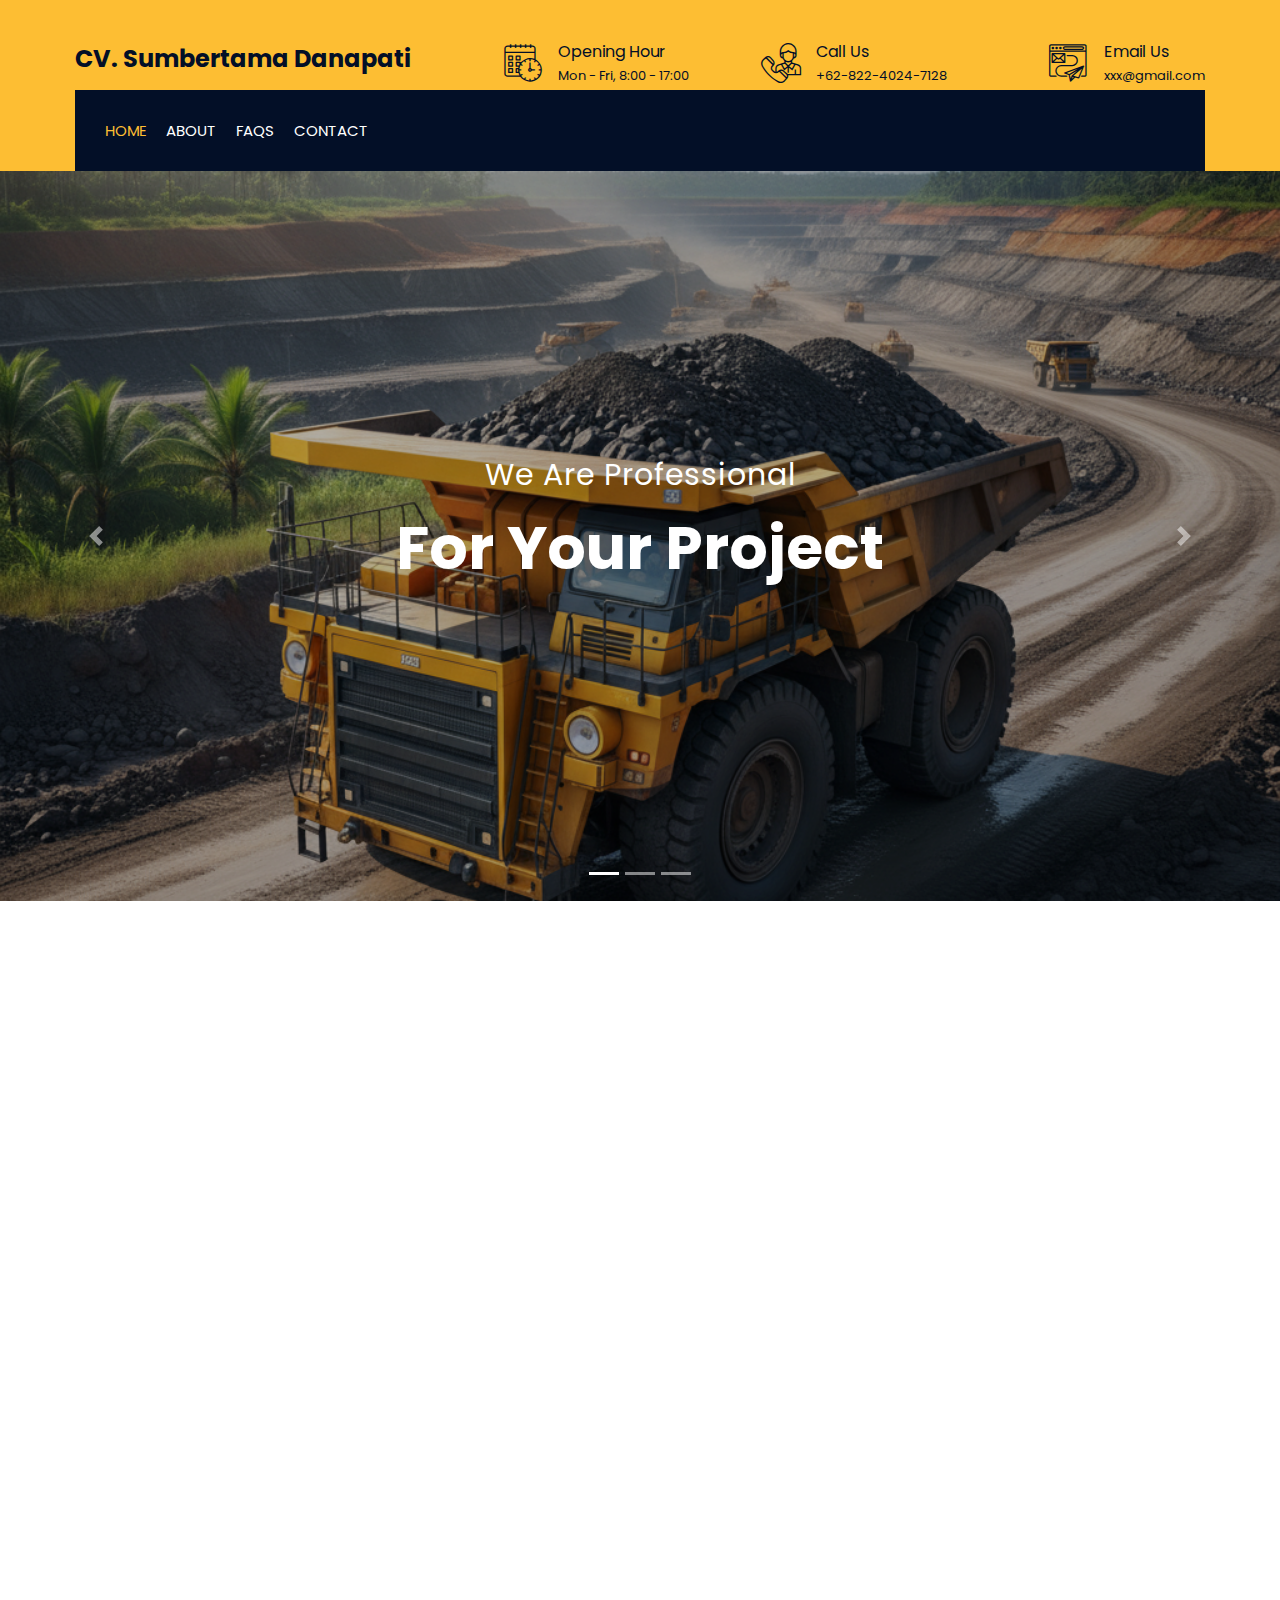
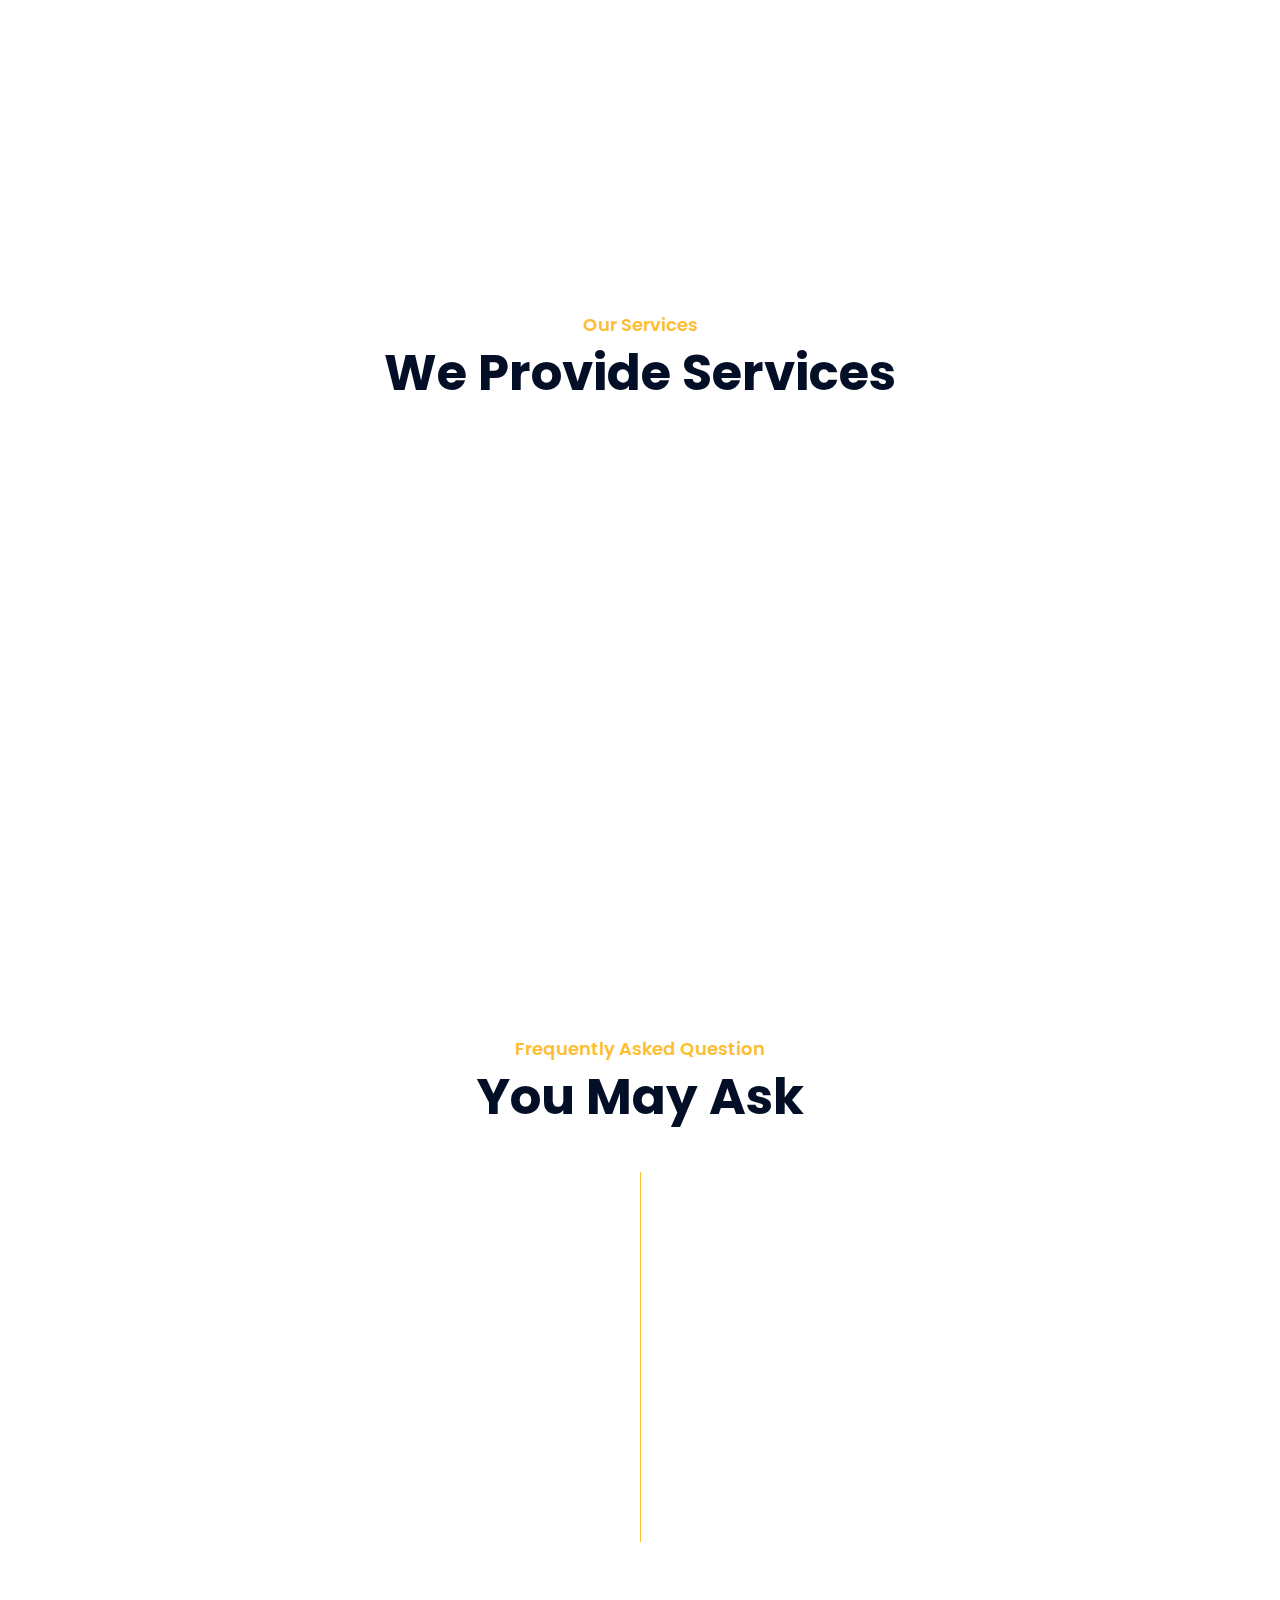
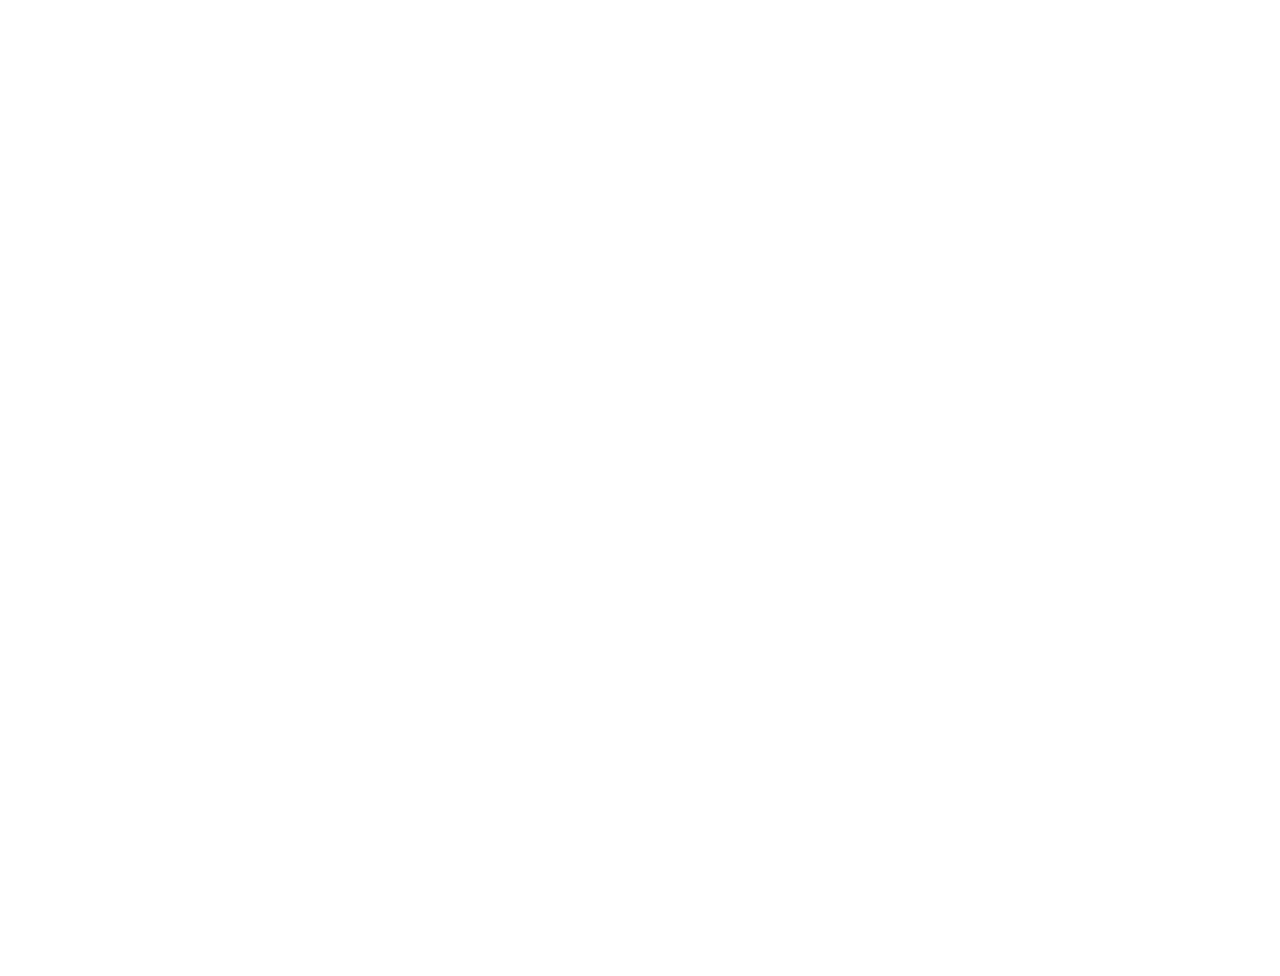
<file: index.html>
<!DOCTYPE html>
<html lang="en">
    <head>
        <meta charset="utf-8">
        <title>CV. Sumbertama Danapati</title>
        <meta content="width=device-width, initial-scale=1.0" name="viewport">
        <meta content="Construction Company Website Template" name="keywords">
        <meta content="Construction Company Website Template" name="description">

        <!-- Favicon -->
        <link href="img/favicon.ico" rel="icon">

        <!-- Google Font -->
        <link href="https://fonts.googleapis.com/css2?family=Poppins:wght@100;200;300;400;500;600;700;800;900&display=swap" rel="stylesheet">

        <!-- CSS Libraries -->
        <link href="https://stackpath.bootstrapcdn.com/bootstrap/4.4.1/css/bootstrap.min.css" rel="stylesheet">
        <link href="https://cdnjs.cloudflare.com/ajax/libs/font-awesome/5.10.0/css/all.min.css" rel="stylesheet">
        <link href="lib/flaticon/font/flaticon.css" rel="stylesheet"> 
        <link href="lib/animate/animate.min.css" rel="stylesheet">
        <link href="lib/owlcarousel/assets/owl.carousel.min.css" rel="stylesheet">
        <link href="lib/lightbox/css/lightbox.min.css" rel="stylesheet">
        <link href="lib/slick/slick.css" rel="stylesheet">
        <link href="lib/slick/slick-theme.css" rel="stylesheet">

        <!-- Template Stylesheet -->
        <link href="css/style.css" rel="stylesheet">
    </head>

    <body>
        <div class="wrapper">
            <!-- Top Bar Start -->
            <div class="top-bar">
                <div class="container-fluid">
                    <div class="row align-items-center">
                        <div class="col-lg-4 col-md-12">
                            <div class="logo">
                                
                                    <h4><b>CV. Sumbertama Danapati</b></h4>
                                    <!-- <img src="img/logo.jpg" alt="Logo"> -->
                               
                            </div>
                        </div>
                        <div class="col-lg-8 col-md-7 d-none d-lg-block">
                            <div class="row">
                                <div class="col-4">
                                    <div class="top-bar-item">
                                        <div class="top-bar-icon">
                                            <i class="flaticon-calendar"></i>
                                        </div>
                                        <div class="top-bar-text">
                                            <h3>Opening Hour</h3>
                                            <p>Mon - Fri, 8:00 - 17:00 </p>
                                        </div>
                                    </div>
                                </div>
                                <div class="col-4">
                                    <div class="top-bar-item">
                                        <div class="top-bar-icon">
                                            <i class="flaticon-call"></i>
                                        </div>
                                        <div class="top-bar-text">
                                            <h3>Call Us</h3>
                                            <p>+62-822-4024-7128</p>
                                        </div>
                                    </div>
                                </div>
                                <div class="col-4">
                                    <div class="top-bar-item">
                                        <div class="top-bar-icon">
                                            <i class="flaticon-send-mail"></i>
                                        </div>
                                        <div class="top-bar-text">
                                            <h3>Email Us</h3>
                                            <p>xxx@gmail.com</p>
                                        </div>
                                    </div>
                                </div>
                            </div>
                        </div>
                    </div>
                </div>
            </div>
            <!-- Top Bar End -->

            <!-- Nav Bar Start -->
            <div class="nav-bar">
                <div class="container-fluid">
                    <nav class="navbar navbar-expand-lg bg-dark navbar-dark">
                        <a href="#" class="navbar-brand">MENU</a>
                        <button type="button" class="navbar-toggler" data-toggle="collapse" data-target="#navbarCollapse">
                            <span class="navbar-toggler-icon"></span>
                        </button>

                        <div class="collapse navbar-collapse justify-content-between" id="navbarCollapse">
                            <div class="navbar-nav mr-auto">
                                <a href="index.html" class="nav-item nav-link active">Home</a>
                                <a href="about.html" class="nav-item nav-link">About</a>
                                <a href="faq.html" class="nav-item nav-link">FAQs</a>
                                <a href="contact.html" class="nav-item nav-link">Contact</a>
                            </div>
                            
                        </div>
                    </nav>
                </div>
            </div>
            <!-- Nav Bar End -->


            <!-- Carousel Start -->
            <div id="carousel" class="carousel slide" data-ride="carousel">
                <ol class="carousel-indicators">
                    <li data-target="#carousel" data-slide-to="0" class="active"></li>
                    <li data-target="#carousel" data-slide-to="1"></li>
                    <li data-target="#carousel" data-slide-to="2"></li>
                </ol>
                <div class="carousel-inner">
                    <div class="carousel-item active">
                        <img src="gambar/Gemini_Generated_Image_tfptrltfptrltfpt.png" alt="Carousel Image">
                        <div class="carousel-caption">
                            <p class="animated fadeInRight">We Are Professional</p>
                            <h1 class="animated fadeInLeft">For Your Project</h1>
                          
                        </div>
                    </div>

                    <div class="carousel-item">
                        <img src="gambar/Gemini_Generated_Image_y66y3wy66y3wy66y.png" alt="Carousel Image">
                        <div class="carousel-caption">
                            <p class="animated fadeInRight">Professional Builder</p>
                            <h1 class="animated fadeInLeft">For Your Project</h1>
                        </div>
                    </div>

                    <div class="carousel-item">
                        <img src="gambar/Gemini_Generated_Image_2z0kpk2z0kpk2z0k.png" alt="Carousel Image">
                        <div class="carousel-caption">
                            <p class="animated fadeInRight">We Are Trusted</p>
                            <h1 class="animated fadeInLeft">For Your Project</h1>
                            
                        </div>
                    </div>
                </div>

                <a class="carousel-control-prev" href="#carousel" role="button" data-slide="prev">
                    <span class="carousel-control-prev-icon" aria-hidden="true"></span>
                    <span class="sr-only">Previous</span>
                </a>
                <a class="carousel-control-next" href="#carousel" role="button" data-slide="next">
                    <span class="carousel-control-next-icon" aria-hidden="true"></span>
                    <span class="sr-only">Next</span>
                </a>
            </div>
            <!-- Carousel End -->


            <!-- Feature Start-->
            <div class="feature wow fadeInUp" data-wow-delay="0.1s">
                <div class="container-fluid">
                    <div class="row align-items-center">
                        <div class="col-lg-4 col-md-12">
                            <div class="feature-item">
                                <div class="feature-icon">
                                    <i class="flaticon-worker"></i>
                                </div>
                                <div class="feature-text">
                                    <h3>Expert Worker</h3>
                                    
                                </div>
                            </div>
                        </div>
                        <div class="col-lg-4 col-md-12">
                            <div class="feature-item">
                                <div class="feature-icon">
                                    <i class="flaticon-building"></i>
                                </div>
                                <div class="feature-text">
                                    <h3>Quality Work</h3>
                                    
                                </div>
                            </div>
                        </div>
                        <div class="col-lg-4 col-md-12">
                            <div class="feature-item">
                                <div class="feature-icon">
                                    <i class="flaticon-call"></i>
                                </div>
                                <div class="feature-text">
                                    <h3>24/7 Support</h3>
                                    
                                </div>
                            </div>
                        </div>
                    </div>
                </div>
            </div>
            <!-- Feature End-->


            <!-- About Start -->
            <div class="about wow fadeInUp" data-wow-delay="0.1s">
                <div class="container">
                    <div class="row align-items-center">
                        <div class="col-lg-5 col-md-6">
                            <div class="about-img">
                                <img src="gambar/educating-indonesia-1.jpg" alt="Image">
                            </div>
                        </div>
                        <div class="col-lg-7 col-md-6">
                            <div class="section-header text-left">
                                <p>Welcome to Sumbertama Danapati</p>
                                <h2>10 Years Experience</h2>
                            </div>
                            <div class="about-text">
                                <p>
                                    For 10 years, Sumbertama Danapati has been the backbone of crucial coal energy supply for various industrial sectors. We offer comprehensive coal energy solutions, from the selection of optimal resources and responsible mining practices to timely delivery. Our focus on coal quality and excellent customer service has established us as a key player in the market, dedicated to powering progress and delivering consistent value to our partners.
                                </p>
                                
                                
                            </div>
                        </div>
                    </div>
                </div>
            </div>
            <!-- About End -->


            <!-- Fact Start -->
            <div class="fact">
                <div class="container-fluid">
                    <div class="row counters">
                        <div class="col-md-6 fact-left wow slideInLeft">
                            <div class="row">
                                <div class="col-6">
                                    <div class="fact-icon">
                                        <i class="flaticon-worker"></i>
                                    </div>
                                    <div class="fact-text">
                                        <h2 data-toggle="counter-up">110</h2>
                                        <p>Expert Workers</p>
                                    </div>
                                </div>
                                <div class="col-6">
                                    <div class="fact-icon">
                                        <i class="flaticon-building"></i>
                                    </div>
                                    <div class="fact-text">
                                        <h2 data-toggle="counter-up">500</h2>
                                        <p>Happy Clients</p>
                                    </div>
                                </div>
                            </div>
                        </div>
                        <div class="col-md-6 fact-right wow slideInRight">
                            <div class="row">
                                <div class="col-6">
                                    <div class="fact-icon">
                                        <i class="flaticon-address"></i>
                                    </div>
                                    <div class="fact-text">
                                        <h2 data-toggle="counter-up">799</h2>
                                        <p>Completed Projects</p>
                                    </div>
                                </div>
                                <div class="col-6">
                                    <div class="fact-icon">
                                        <i class="flaticon-crane"></i>
                                    </div>
                                    <div class="fact-text">
                                        <h2 data-toggle="counter-up">900</h2>
                                        <p>Running Projects</p>
                                    </div>
                                </div>
                            </div>
                        </div>
                    </div>
                </div>
            </div>
            <!-- Fact End -->


            <!-- Service Start -->
            <div class="service">
                <div class="container">
                    <div class="section-header text-center">
                        <p>Our Services</p>
                        <h2>We Provide Services</h2>
                    </div>
                    <div class="row">
                        <div class="col-lg-4 col-md-6 wow fadeInUp" data-wow-delay="0.1s">
                            <div class="service-item">
                                <div class="service-img">
                                    <img src="gambar/mining-supervisor-checking-coal-mining-area_124507-278231.jpg" alt="Image">
                                    <div class="service-overlay">
                                        
                                    </div>
                                </div>
                                
                            </div>
                        </div>
                        <div class="col-lg-4 col-md-6 wow fadeInUp" data-wow-delay="0.2s">
                            <div class="service-item">
                                <div class="service-img">
                                    <img src="gambar/Adaro-Mining.jpg" alt="Image">
                                    <div class="service-overlay">
                                        
                                    </div>
                                </div>
                             
                            </div>
                        </div>
                        <div class="col-lg-4 col-md-6 wow fadeInUp" data-wow-delay="0.3s">
                            <div class="service-item">
                                <div class="service-img">
                                    <img src="gambar/istockphoto-681713636-612x612.jpg" alt="Image">
                                    <div class="service-overlay">
                                        
                                    </div>
                                </div>
                                
                            </div>
                        </div>
                        <div class="col-lg-4 col-md-6 wow fadeInUp" data-wow-delay="0.4s">
                            <div class="service-item">
                                <div class="service-img">
                                    <img src="gambar/1433152ThinkstockPhotos-508140747780x390.jpg" alt="Image">
                                    <div class="service-overlay">
                                        
                                    </div>
                                </div>
                                
                            </div>
                        </div>
                        <div class="col-lg-4 col-md-6 wow fadeInUp" data-wow-delay="0.5s">
                            <div class="service-item">
                                <div class="service-img">
                                    <img src="gambar/educating-indonesia-1.jpg" alt="Image">
                                    <div class="service-overlay">
                                        
                                    </div>
                                </div>
                                
                            </div>
                        </div>
                        <div class="col-lg-4 col-md-6 wow fadeInUp" data-wow-delay="0.6s">
                            <div class="service-item">
                                <div class="service-img">
                                    <img src="gambar/tambang-batu-bara-1.jpeg" alt="Image">
                                    <div class="service-overlay">
                                        
                                    </div>
                                </div>
                                
                            </div>
                        </div>
                    </div>
                </div>
            </div>
            <!-- Service End -->


            <!-- Video Start -->
            
            
            <div class="modal fade" id="videoModal" tabindex="-1" role="dialog" aria-labelledby="exampleModalLabel" aria-hidden="true">
                <div class="modal-dialog" role="document">
                    <div class="modal-content">
                        <div class="modal-body">
                            <button type="button" class="close" data-dismiss="modal" aria-label="Close">
                                <span aria-hidden="true">&times;</span>
                            </button>        
                            <!-- 16:9 aspect ratio -->
                            <div class="embed-responsive embed-responsive-16by9">
                                <iframe class="embed-responsive-item" src="" id="video"  allowscriptaccess="always" allow="autoplay"></iframe>
                            </div>
                        </div>
                    </div>
                </div>
            </div>
            <!-- Video End -->


            <!-- Team Start -->
           
            <!-- Team End -->
            

            <!-- FAQs Start -->
			
            <div class="faqs">
                <div class="container">
                    <div class="section-header text-center">
                        <p>Frequently Asked Question</p>
                        <h2>You May Ask</h2>
                    </div>
                    <div class="row">
                        <div class="col-md-6">
                            <div id="accordion-1">
                                <div class="card wow fadeInLeft" data-wow-delay="0.1s">
                                    <div class="card-header">
                                        <a class="card-link collapsed" data-toggle="collapse" href="#collapseOne">
                                            What is Sumbertama Danapati's core business??
                                        </a>
                                    </div>
                                    <div id="collapseOne" class="collapse" data-parent="#accordion-1">
                                        <div class="card-body">
                                            With over 10 years of experience, we are a leading provider of high-quality coal energy solutions. We manage the entire supply chain, from responsible mining and processing to logistics and delivery, ensuring a reliable energy source for our industrial clients.
                                        </div>
                                    </div>
                                </div>
                                <div class="card wow fadeInLeft" data-wow-delay="0.2s">
                                    <div class="card-header">
                                        <a class="card-link collapsed" data-toggle="collapse" href="#collapseTwo">
                                            How do you ensure the quality of your coal?
                                        </a>
                                    </div>
                                    <div id="collapseTwo" class="collapse" data-parent="#accordion-1">
                                        <div class="card-body">
                                            We implement strict quality control measures at every stage, from the mine to the point of delivery. Our coal undergoes regular testing for key specifications like calorific value, moisture, and ash content to guarantee it meets or exceeds industry standards and client requirements.
                                        </div>
                                    </div>
                                </div>
                                <div class="card wow fadeInLeft" data-wow-delay="0.3s">
                                    <div class="card-header">
                                        <a class="card-link collapsed" data-toggle="collapse" href="#collapseThree">
                                             What types of coal do you supply?
                                        </a>
                                    </div>
                                    <div id="collapseThree" class="collapse" data-parent="#accordion-1">
                                        <div class="card-body">
                                            We offer a range of coal products with varying specifications to meet diverse industrial needs. Our portfolio includes high-grade, mid-grade, and low-grade thermal coal, suitable for power generation, cement production, and various other industrial applications.
                                        </div>
                                    </div>
                                </div>
                                <div class="card wow fadeInLeft" data-wow-delay="0.4s">
                                    <div class="card-header">
                                        <a class="card-link collapsed" data-toggle="collapse" href="#collapseFour">
                                            How do you handle logistics and delivery?
                                        </a>
                                    </div>
                                    <div id="collapseFour" class="collapse" data-parent="#accordion-1">
                                        <div class="card-body">
                                            Leveraging our extensive logistics network and expertise, we manage all transportation and shipping processes. We ensure efficient and timely delivery of coal via land and sea, coordinating with our partners to get the product to your destination safely and on schedule.
                                        </div>
                                    </div>
                                </div>
                                <div class="card wow fadeInLeft" data-wow-delay="0.5s">
                                    <div class="card-header">
                                        <a class="card-link collapsed" data-toggle="collapse" href="#collapseFive">
                                            Are your operations environmentally responsible?
                                        </a>
                                    </div>
                                    <div id="collapseFive" class="collapse" data-parent="#accordion-1">
                                        <div class="card-body">
                                            Yes, we are committed to sustainable and responsible practices. Our operations adhere to strict environmental regulations, and we actively implement strategies to minimize our ecological footprint, including land reclamation and water management programs.
                                        </div>
                                    </div>
                                </div>
                            </div>
                        </div>
                        <div class="col-md-6">
                            <div id="accordion-2">
                                <div class="card wow fadeInRight" data-wow-delay="0.1s">
                                    <div class="card-header">
                                        <a class="card-link collapsed" data-toggle="collapse" href="#collapseSix">
                                            How can we partner for our energy needs?
                                        </a>
                                    </div>
                                    <div id="collapseSix" class="collapse" data-parent="#accordion-2">
                                        <div class="card-body">
                                           Getting started is easy. You can contact our dedicated sales team through the form on our website, and we will work with you to understand your specific energy requirements and provide a tailored solution. We look forward to building a long-term partnership with you.
                                        </div>
                                    </div>
                                </div>
                                <div class="card wow fadeInRight" data-wow-delay="0.2s">
                                    <div class="card-header">
                                        <a class="card-link collapsed" data-toggle="collapse" href="#collapseSeven">
                                            How is your pricing determined?
                                        </a>
                                    </div>
                                    <div id="collapseSeven" class="collapse" data-parent="#accordion-2">
                                        <div class="card-body">
                                            Our pricing is based on several factors, including the specific coal grade, quantity, delivery location, and current market conditions. We encourage potential clients to contact our sales team directly for a customized and competitive quote tailored to their unique needs.
                                        </div>
                                    </div>
                                </div>
                                <div class="card wow fadeInRight" data-wow-delay="0.3s">
                                    <div class="card-header">
                                        <a class="card-link collapsed" data-toggle="collapse" href="#collapseEight">
                                            What is your supply capacity?
                                        </a>
                                    </div>
                                    <div id="collapseEight" class="collapse" data-parent="#accordion-2">
                                        <div class="card-body">
                                            With our extensive network and efficient operations, we have a significant supply capacity to meet both regular and large-scale demands. Our 25 years of experience enable us to manage a consistent and high-volume supply chain, ensuring we can fulfill your long-term energy requirements without disruption.
                                        </div>
                                    </div>
                                </div>
                                <div class="card wow fadeInRight" data-wow-delay="0.4s">
                                    <div class="card-header">
                                        <a class="card-link collapsed" data-toggle="collapse" href="#collapseNine">
                                            Do you comply with all relevant industry ?
                                        </a>
                                    </div>
                                    <div id="collapseNine" class="collapse" data-parent="#accordion-2">
                                        <div class="card-body">
                                            Yes, compliance and ethical conduct are at the core of our business. We operate in strict adherence to all local and international industry standards, as well as environmental and governmental regulations to ensure our operations are safe, responsible, and fully compliant
                                        </div>
                                    </div>
                                </div>
                                <div class="card wow fadeInRight" data-wow-delay="0.5s">
                                    <div class="card-header">
                                        <a class="card-link collapsed" data-toggle="collapse" href="#collapseTen">
                                            How do you build long-term partnerships with clients?
                                        </a>
                                    </div>
                                    <div id="collapseTen" class="collapse" data-parent="#accordion-2">
                                        <div class="card-body">
                                            We believe in building lasting relationships based on trust, transparency, and consistent performance. We work closely with our clients to understand their evolving needs, offer flexible solutions, and provide ongoing support to ensure their energy supply remains reliable and seamless for years to come.
                                        </div>
                                    </div>
                                </div>
                            </div>
                        </div>
                    </div>
                </div>
            </div>
            <!-- FAQs End -->


            <!-- Testimonial Start -->
            <div class="testimonial wow fadeIn" data-wow-delay="0.1s">
                <div class="container">
                    <div class="row">
                        <div class="col-12">
                            <div class="testimonial-slider-nav">
                                <div class="slider-nav"><img src="gambar/ai-generated-warehouse-aisle-lined-with-stacked-cardboard-boxes-photo.jpg" alt="Testimonial"></div>
								 <div class="slider-nav"><img src="gambar/AI-manufacturing-robotic-automation-2048x1593-1.jpeg" alt="Testimonial"></div>
                                <div class="slider-nav"><img src="gambar/ai-generated-warehouse-aisle-lined-with-stacked-cardboard-boxes-photo.jpg" alt="Testimonial"></div>
                              <div class="slider-nav"><img src="gambar/AI-manufacturing-robotic-automation-2048x1593-1.jpeg" alt="Testimonial"></div>
                                <div class="slider-nav"><img src="gambar/ai-generated-warehouse-aisle-lined-with-stacked-cardboard-boxes-photo.jpg" alt="Testimonial"></div>
                                <div class="slider-nav"><img src="gambar/AI-manufacturing-robotic-automation-2048x1593-1.jpeg" alt="Testimonial"></div>
                                
                            </div>
                        </div>
                    </div>
                    <div class="row">
                        <div class="col-12">
                            <div class="testimonial-slider">
                                <div class="slider-item">
                                    <h3>Factory of Majalaya</h3>
                                    <h4>Textile Factory</h4>
                                     </div>
                                <div class="slider-item">
                                    <h3>Factory of Bandung</h3>
                                    <h4>Textile Factory</h4>
                                </div>
                                <div class="slider-item">
                                    <h3>Stockpile Cirebon</h3>
                                    <h4>Stockpile</h4>
                                      </div>
                                <div class="slider-item">
                                    <h3>Stockpile Marunda</h3>
                                    <h4>Stockpile</h4>
                                     </div>
                                <div class="slider-item">
                                    <h3>Stockpile Lampung</h3>
                                    <h4>Stockpile</h4>
                                    </div>
                                <div class="slider-item">
                                    <h3>Stockpile Karawang</h3>
                                    <h4>Stockpile</h4>
                                    </div>
                                
                            </div>
                        </div>
                    </div>
                </div>
            </div>
            <!-- Testimonial End -->


            <!-- Blog Start -->
            <!-- <div class="blog">
                <div class="container">
                    <div class="section-header text-center">
                        <p>Latest Blog</p>
                        <h2>Latest From Our Blog</h2>
                    </div>
                    <div class="row">
                        <div class="col-lg-4 col-md-6 wow fadeInUp" data-wow-delay="0.2s">
                            <div class="blog-item">
                                <div class="blog-img">
                                    <img src="img/blog-1.jpg" alt="Image">
                                </div>
                                <div class="blog-title">
                                    <h3>Lorem ipsum dolor sit</h3>
                                    <a class="btn" href="">+</a>
                                </div>
                                <div class="blog-meta">
                                    <p>By<a href="">Admin</a></p>
                                    <p>In<a href="">Construction</a></p>
                                </div>
                                <div class="blog-text">
                                    <p>
                                        Lorem ipsum dolor sit amet elit. Phasellus nec pretium mi. Curabitur facilisis ornare velit non vulputate. Aliquam metus tortor
                                    </p>
                                </div>
                            </div>
                        </div>
                        <div class="col-lg-4 col-md-6 wow fadeInUp">
                            <div class="blog-item">
                                <div class="blog-img">
                                    <img src="img/blog-2.jpg" alt="Image">
                                </div>
                                <div class="blog-title">
                                    <h3>Lorem ipsum dolor sit</h3>
                                    <a class="btn" href="">+</a>
                                </div>
                                <div class="blog-meta">
                                    <p>By<a href="">Admin</a></p>
                                    <p>In<a href="">Construction</a></p>
                                </div>
                                <div class="blog-text">
                                    <p>
                                        Lorem ipsum dolor sit amet elit. Phasellus nec pretium mi. Curabitur facilisis ornare velit non vulputate. Aliquam metus tortor
                                    </p>
                                </div>
                            </div>
                        </div>
                        <div class="col-lg-4 col-md-6 wow fadeInUp" data-wow-delay="0.2s">
                            <div class="blog-item">
                                <div class="blog-img">
                                    <img src="img/blog-3.jpg" alt="Image">
                                </div>
                                <div class="blog-title">
                                    <h3>Lorem ipsum dolor sit</h3>
                                    <a class="btn" href="">+</a>
                                </div>
                                <div class="blog-meta">
                                    <p>By<a href="">Admin</a></p>
                                    <p>In<a href="">Construction</a></p>
                                </div>
                                <div class="blog-text">
                                    <p>
                                        Lorem ipsum dolor sit amet elit. Phasellus nec pretium mi. Curabitur facilisis ornare velit non vulputate. Aliquam metus tortor
                                    </p>
                                </div>
                            </div>
                        </div>
                    </div>
                </div>
            </div>
             --><!-- Blog End -->


            <!-- Footer Start -->
            <div class="footer wow fadeIn" data-wow-delay="0.3s">
                <div class="container">
                    <div class="row">
                        <div class="col-md-6 col-lg-7">
                            <div class="footer-contact">
                                <h2>Office Contact</h2>
                                <p><i class="fa fa-map-marker-alt"></i>Inspektur Slamet , South Sumatera , Indonesia</p>
                                <p><i class="fa fa-phone-alt"></i>+62 822 4024 7128</p>
                                <p><i class="fa fa-envelope"></i>xxx@gmail.com</p>
                                <!-- <div class="footer-social">
                                    <a href=""><i class="fab fa-twitter"></i></a>
                                    <a href=""><i class="fab fa-facebook-f"></i></a>
                                    <a href=""><i class="fab fa-youtube"></i></a>
                                    <a href=""><i class="fab fa-instagram"></i></a>
                                    <a href=""><i class="fab fa-linkedin-in"></i></a>
                                </div> -->
                            </div>
                        </div>
                        <div class="col-md-6 col-lg-3">
                            <!-- <div class="footer-link">
                                <h2>Services Areas</h2>
                                <a href="">Building Construction</a>
                                <a href="">House Renovation</a>
                                <a href="">Architecture Design</a>
                                <a href="">Interior Design</a>
                                <a href="">Painting</a>
                            </div> -->
                        </div>
                        <div class="col-md-6 col-lg-3">
                            <!-- <div class="footer-link">
                                <h2>Useful Pages</h2>
                                <a href="">About Us</a>
                                <a href="">Contact Us</a>
                                <a href="">Our Team</a>
                                <a href="">Projects</a>
                                <a href="">Testimonial</a>
                            </div> -->
                        </div>
                        <div class="col-md-6 col-lg-3">
                            <!-- <div class="newsletter">
                                <h2>Newsletter</h2>
                                <p>
                                    Lorem ipsum dolor sit amet elit. Phasellus nec pretium mi. Curabitur facilisis ornare velit non vulpu
                                </p>
                                <div class="form">
                                    <input class="form-control" placeholder="Email here">
                                    <button class="btn">Submit</button>
                                </div>
                            </div> -->
                        </div>
                    </div>
                </div>
                <div class="container footer-menu">
                    <div class="f-menu">
                        
                        <a href="faq.html">FAQ</a>
                    </div>
                </div>
                <div class="container copyright">
                    <div class="row">
                        <div class="col-md-6">
                            <p>&copy; <a href="#">CV. Sumbertama Danapati</a> Coal Energy solutions </p>
                        </div>
                        <div class="col-md-6">
                            
                        </div>
                    </div>
                </div>
            </div>
            <!-- Footer End -->

            <a href="#" class="back-to-top"><i class="fa fa-chevron-up"></i></a>
        </div>

        <!-- JavaScript Libraries -->
        <script src="https://code.jquery.com/jquery-3.4.1.min.js"></script>
        <script src="https://stackpath.bootstrapcdn.com/bootstrap/4.4.1/js/bootstrap.bundle.min.js"></script>
        <script src="lib/easing/easing.min.js"></script>
        <script src="lib/wow/wow.min.js"></script>
        <script src="lib/owlcarousel/owl.carousel.min.js"></script>
        <script src="lib/isotope/isotope.pkgd.min.js"></script>
        <script src="lib/lightbox/js/lightbox.min.js"></script>
        <script src="lib/waypoints/waypoints.min.js"></script>
        <script src="lib/counterup/counterup.min.js"></script>
        <script src="lib/slick/slick.min.js"></script>

        <!-- Template Javascript -->
        <script src="js/main.js"></script>
    </body>
</html>
</file>
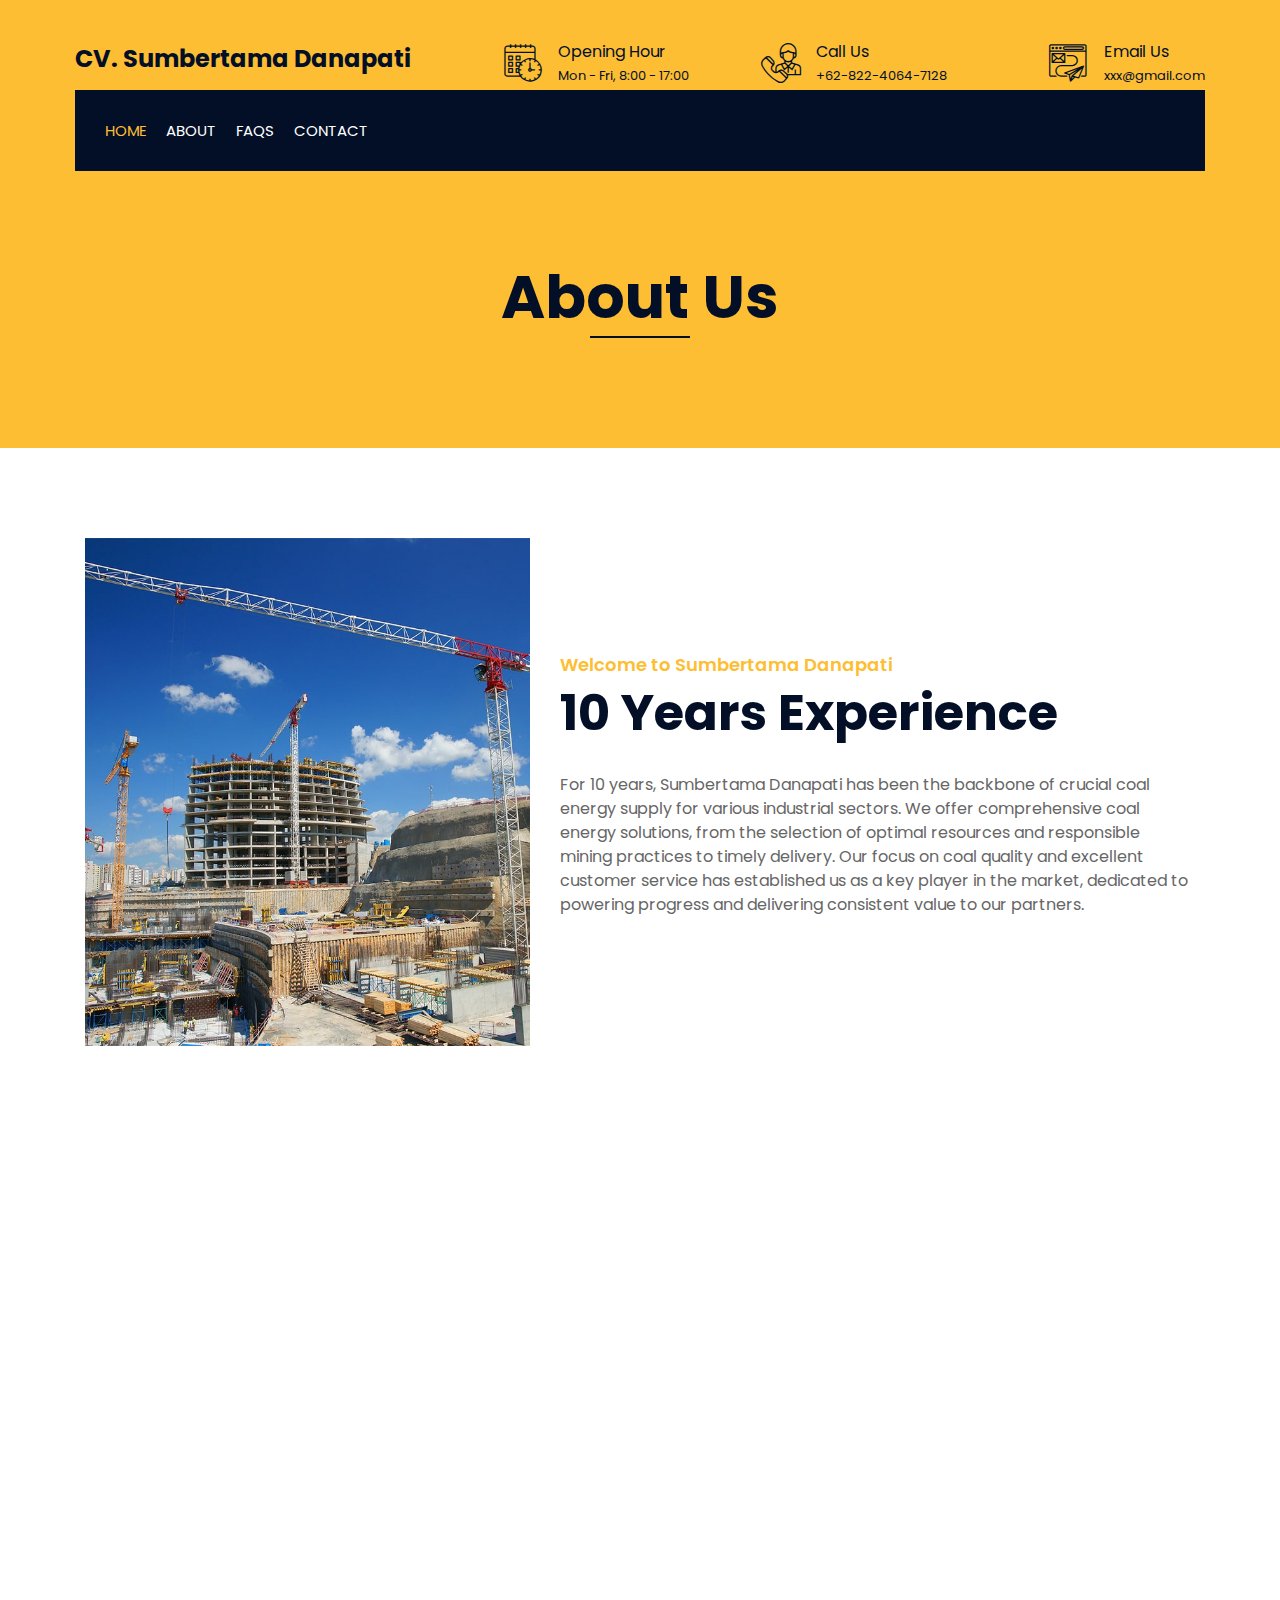
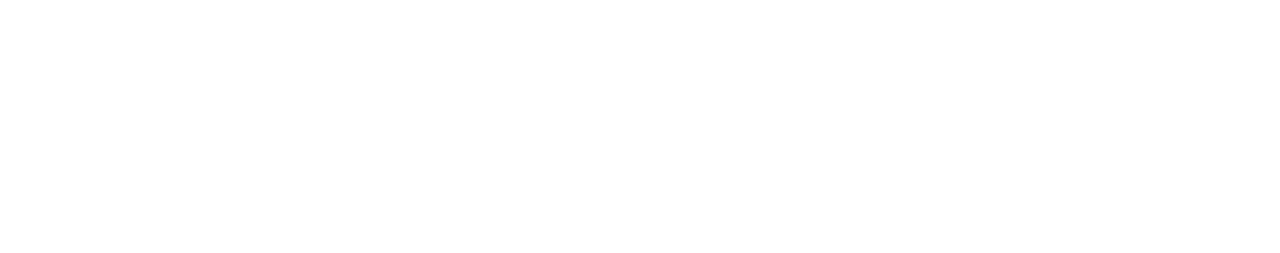
<file: about.html>
<!DOCTYPE html>
<html lang="en">
    <head>
        <meta charset="utf-8">
        <title>CV. Sumbertama Danapati</title>
        <meta content="width=device-width, initial-scale=1.0" name="viewport">
        <meta content="Construction Company Website Template" name="keywords">
        <meta content="Construction Company Website Template" name="description">

        <!-- Favicon -->
        <link href="img/favicon.ico" rel="icon">

        <!-- Google Font -->
        <link href="https://fonts.googleapis.com/css2?family=Poppins:wght@100;200;300;400;500;600;700;800;900&display=swap" rel="stylesheet">

        <!-- CSS Libraries -->
        <link href="https://stackpath.bootstrapcdn.com/bootstrap/4.4.1/css/bootstrap.min.css" rel="stylesheet">
        <link href="https://cdnjs.cloudflare.com/ajax/libs/font-awesome/5.10.0/css/all.min.css" rel="stylesheet">
        <link href="lib/flaticon/font/flaticon.css" rel="stylesheet"> 
        <link href="lib/animate/animate.min.css" rel="stylesheet">
        <link href="lib/owlcarousel/assets/owl.carousel.min.css" rel="stylesheet">
        <link href="lib/lightbox/css/lightbox.min.css" rel="stylesheet">
        <link href="lib/slick/slick.css" rel="stylesheet">
        <link href="lib/slick/slick-theme.css" rel="stylesheet">

        <!-- Template Stylesheet -->
        <link href="css/style.css" rel="stylesheet">
    </head>

    <body>
        <div class="wrapper">
            <!-- Top Bar Start -->
			<div class="top-bar">
                <div class="container-fluid">
                    <div class="row align-items-center">
                        <div class="col-lg-4 col-md-12">
                            <div class="logo">
                                
                                      <h4><b>CV. Sumbertama Danapati</b></h4>
                                    <!-- <img src="img/logo.jpg" alt="Logo"> -->
                               
                            </div>
                        </div>
                        <div class="col-lg-8 col-md-7 d-none d-lg-block">
                            <div class="row">
                                <div class="col-4">
                                    <div class="top-bar-item">
                                        <div class="top-bar-icon">
                                            <i class="flaticon-calendar"></i>
                                        </div>
                                        <div class="top-bar-text">
                                            <h3>Opening Hour</h3>
                                            <p>Mon - Fri, 8:00 - 17:00 </p>
                                        </div>
                                    </div>
                                </div>
                                <div class="col-4">
                                    <div class="top-bar-item">
                                        <div class="top-bar-icon">
                                            <i class="flaticon-call"></i>
                                        </div>
                                        <div class="top-bar-text">
                                            <h3>Call Us</h3>
                                            <p>+62-822-4064-7128</p>
                                        </div>
                                    </div>
                                </div>
                                <div class="col-4">
                                    <div class="top-bar-item">
                                        <div class="top-bar-icon">
                                            <i class="flaticon-send-mail"></i>
                                        </div>
                                        <div class="top-bar-text">
                                            <h3>Email Us</h3>
                                            <p>xxx@gmail.com</p>
                                        </div>
                                    </div>
                                </div>
                            </div>
                        </div>
                    </div>
                </div>
            </div>
            
            <!-- Top Bar End -->

            <!-- Nav Bar Start -->
            <div class="nav-bar">
                <div class="container-fluid">
                    <nav class="navbar navbar-expand-lg bg-dark navbar-dark">
                        <a href="#" class="navbar-brand">MENU</a>
                        <button type="button" class="navbar-toggler" data-toggle="collapse" data-target="#navbarCollapse">
                            <span class="navbar-toggler-icon"></span>
                        </button>

                        <div class="collapse navbar-collapse justify-content-between" id="navbarCollapse">
                            <div class="navbar-nav mr-auto">
                                <a href="index.html" class="nav-item nav-link active">Home</a>
                                <a href="about.html" class="nav-item nav-link">About</a>
                                <a href="faq.html" class="nav-item nav-link">FAQs</a>
                                <a href="contact.html" class="nav-item nav-link">Contact</a>
                            </div>
						</div>
                    </nav>
                </div>
            </div>
            <!-- Nav Bar End -->
            
            
            <!-- Page Header Start -->
            <div class="page-header">
                <div class="container">
                    <div class="row">
                        <div class="col-12">
                            <h2>About Us</h2>
                        </div>
                       
                    </div>
                </div>
            </div>
            <!-- Page Header End -->


            <!-- About Start -->
            <div class="about wow fadeInUp" data-wow-delay="0.1s">
                <div class="container">
                    <div class="row align-items-center">
                        <div class="col-lg-5 col-md-6">
                            <div class="about-img">
                                <img src="img/about.jpg" alt="Image">
                            </div>
                        </div>
                        <div class="col-lg-7 col-md-6">
                            <div class="section-header text-left">
                                <p>Welcome to Sumbertama Danapati</p>
                                <h2>10 Years Experience</h2>
                            </div>
                            <div class="about-text">
                                <p>
                                    For 10 years, Sumbertama Danapati has been the backbone of crucial coal energy supply for various industrial sectors. We offer comprehensive coal energy solutions, from the selection of optimal resources and responsible mining practices to timely delivery. Our focus on coal quality and excellent customer service has established us as a key player in the market, dedicated to powering progress and delivering consistent value to our partners.
                                </p>
                                
                                
                            </div>
                        </div>
                    </div>
                </div>
            </div>
            <!-- About End -->
            
            
            <!-- Fact Start -->
            <div class="fact">
                <div class="container-fluid">
                    <div class="row counters">
                        <div class="col-md-6 fact-left wow slideInLeft">
                            <div class="row">
                                <div class="col-6">
                                    <div class="fact-icon">
                                        <i class="flaticon-worker"></i>
                                    </div>
                                    <div class="fact-text">
                                        <h2 data-toggle="counter-up">110</h2>
                                        <p>Expert Workers</p>
                                    </div>
                                </div>
                                <div class="col-6">
                                    <div class="fact-icon">
                                        <i class="flaticon-building"></i>
                                    </div>
                                    <div class="fact-text">
                                        <h2 data-toggle="counter-up">500</h2>
                                        <p>Happy Clients</p>
                                    </div>
                                </div>
                            </div>
                        </div>
                        <div class="col-md-6 fact-right wow slideInRight">
                            <div class="row">
                                <div class="col-6">
                                    <div class="fact-icon">
                                        <i class="flaticon-address"></i>
                                    </div>
                                    <div class="fact-text">
                                        <h2 data-toggle="counter-up">799</h2>
                                        <p>Completed Projects</p>
                                    </div>
                                </div>
                                <div class="col-6">
                                    <div class="fact-icon">
                                        <i class="flaticon-crane"></i>
                                    </div>
                                    <div class="fact-text">
                                        <h2 data-toggle="counter-up">900</h2>
                                        <p>Running Projects</p>
                                    </div>
                                </div>
                            </div>
                        </div>
                    </div>
                </div>
            </div>
            <!-- Fact End -->
            
            
            <!-- FAQs Start -->
            <!-- <div class="faqs">
                <div class="container">
                    <div class="section-header text-center">
                        <p>Frequently Asked Question</p>
                        <h2>You May Ask</h2>
                    </div>
                    <div class="row">
                        <div class="col-md-6">
                            <div id="accordion-1">
                                <div class="card wow fadeInLeft" data-wow-delay="0.1s">
                                    <div class="card-header">
                                        <a class="card-link collapsed" data-toggle="collapse" href="#collapseOne">
                                            What is Sumbertama Danapati's core business??
                                        </a>
                                    </div>
                                    <div id="collapseOne" class="collapse" data-parent="#accordion-1">
                                        <div class="card-body">
                                            With over 10 years of experience, we are a leading provider of high-quality coal energy solutions. We manage the entire supply chain, from responsible mining and processing to logistics and delivery, ensuring a reliable energy source for our industrial clients.
                                        </div>
                                    </div>
                                </div>
                                <div class="card wow fadeInLeft" data-wow-delay="0.2s">
                                    <div class="card-header">
                                        <a class="card-link collapsed" data-toggle="collapse" href="#collapseTwo">
                                            How do you ensure the quality of your coal?
                                        </a>
                                    </div>
                                    <div id="collapseTwo" class="collapse" data-parent="#accordion-1">
                                        <div class="card-body">
                                            We implement strict quality control measures at every stage, from the mine to the point of delivery. Our coal undergoes regular testing for key specifications like calorific value, moisture, and ash content to guarantee it meets or exceeds industry standards and client requirements.
                                        </div>
                                    </div>
                                </div>
                                <div class="card wow fadeInLeft" data-wow-delay="0.3s">
                                    <div class="card-header">
                                        <a class="card-link collapsed" data-toggle="collapse" href="#collapseThree">
                                             What types of coal do you supply?
                                        </a>
                                    </div>
                                    <div id="collapseThree" class="collapse" data-parent="#accordion-1">
                                        <div class="card-body">
                                            We offer a range of coal products with varying specifications to meet diverse industrial needs. Our portfolio includes high-grade, mid-grade, and low-grade thermal coal, suitable for power generation, cement production, and various other industrial applications.
                                        </div>
                                    </div>
                                </div>
                                <div class="card wow fadeInLeft" data-wow-delay="0.4s">
                                    <div class="card-header">
                                        <a class="card-link collapsed" data-toggle="collapse" href="#collapseFour">
                                            How do you handle logistics and delivery?
                                        </a>
                                    </div>
                                    <div id="collapseFour" class="collapse" data-parent="#accordion-1">
                                        <div class="card-body">
                                            Leveraging our extensive logistics network and expertise, we manage all transportation and shipping processes. We ensure efficient and timely delivery of coal via land and sea, coordinating with our partners to get the product to your destination safely and on schedule.
                                        </div>
                                    </div>
                                </div>
                                <div class="card wow fadeInLeft" data-wow-delay="0.5s">
                                    <div class="card-header">
                                        <a class="card-link collapsed" data-toggle="collapse" href="#collapseFive">
                                            Are your operations environmentally responsible?
                                        </a>
                                    </div>
                                    <div id="collapseFive" class="collapse" data-parent="#accordion-1">
                                        <div class="card-body">
                                            Yes, we are committed to sustainable and responsible practices. Our operations adhere to strict environmental regulations, and we actively implement strategies to minimize our ecological footprint, including land reclamation and water management programs.
                                        </div>
                                    </div>
                                </div>
                            </div>
                        </div>
                        <div class="col-md-6">
                            <div id="accordion-2">
                                <div class="card wow fadeInRight" data-wow-delay="0.1s">
                                    <div class="card-header">
                                        <a class="card-link collapsed" data-toggle="collapse" href="#collapseSix">
                                            How can we partner for our energy needs?
                                        </a>
                                    </div>
                                    <div id="collapseSix" class="collapse" data-parent="#accordion-2">
                                        <div class="card-body">
                                           Getting started is easy. You can contact our dedicated sales team through the form on our website, and we will work with you to understand your specific energy requirements and provide a tailored solution. We look forward to building a long-term partnership with you.
                                        </div>
                                    </div>
                                </div>
                                <div class="card wow fadeInRight" data-wow-delay="0.2s">
                                    <div class="card-header">
                                        <a class="card-link collapsed" data-toggle="collapse" href="#collapseSeven">
                                            How is your pricing determined?
                                        </a>
                                    </div>
                                    <div id="collapseSeven" class="collapse" data-parent="#accordion-2">
                                        <div class="card-body">
                                            Our pricing is based on several factors, including the specific coal grade, quantity, delivery location, and current market conditions. We encourage potential clients to contact our sales team directly for a customized and competitive quote tailored to their unique needs.
                                        </div>
                                    </div>
                                </div>
                                <div class="card wow fadeInRight" data-wow-delay="0.3s">
                                    <div class="card-header">
                                        <a class="card-link collapsed" data-toggle="collapse" href="#collapseEight">
                                            What is your supply capacity?
                                        </a>
                                    </div>
                                    <div id="collapseEight" class="collapse" data-parent="#accordion-2">
                                        <div class="card-body">
                                            With our extensive network and efficient operations, we have a significant supply capacity to meet both regular and large-scale demands. Our 25 years of experience enable us to manage a consistent and high-volume supply chain, ensuring we can fulfill your long-term energy requirements without disruption.
                                        </div>
                                    </div>
                                </div>
                                <div class="card wow fadeInRight" data-wow-delay="0.4s">
                                    <div class="card-header">
                                        <a class="card-link collapsed" data-toggle="collapse" href="#collapseNine">
                                            Do you comply with all relevant industry ?
                                        </a>
                                    </div>
                                    <div id="collapseNine" class="collapse" data-parent="#accordion-2">
                                        <div class="card-body">
                                            Yes, compliance and ethical conduct are at the core of our business. We operate in strict adherence to all local and international industry standards, as well as environmental and governmental regulations to ensure our operations are safe, responsible, and fully compliant
                                        </div>
                                    </div>
                                </div>
                                <div class="card wow fadeInRight" data-wow-delay="0.5s">
                                    <div class="card-header">
                                        <a class="card-link collapsed" data-toggle="collapse" href="#collapseTen">
                                            How do you build long-term partnerships with clients?
                                        </a>
                                    </div>
                                    <div id="collapseTen" class="collapse" data-parent="#accordion-2">
                                        <div class="card-body">
                                            We believe in building lasting relationships based on trust, transparency, and consistent performance. We work closely with our clients to understand their evolving needs, offer flexible solutions, and provide ongoing support to ensure their energy supply remains reliable and seamless for years to come.
                                        </div>
                                    </div>
                                </div>
                            </div>
                        </div>
                    </div>
                </div>
            </div>
             --><!-- FAQs End -->


            <!-- Footer Start -->
            <div class="footer wow fadeIn" data-wow-delay="0.3s">
                <div class="container">
                    <div class="row">
                        <div class="col-md-6 col-lg-7">
                            <div class="footer-contact">
                                <h2>Office Contact</h2>
                               <i class="fa fa-map-marker-alt"></i>Inspektur Slamet Street , South Sumatera , Indonesia</p>
                                <p><i class="fa fa-phone-alt"></i>+62 822 4024 7128</p>
                                <p><i class="fa fa-envelope"></i>xxx@gmail.com</p>
                                <!-- <div class="footer-social">
                                    <a href=""><i class="fab fa-twitter"></i></a>
                                    <a href=""><i class="fab fa-facebook-f"></i></a>
                                    <a href=""><i class="fab fa-youtube"></i></a>
                                    <a href=""><i class="fab fa-instagram"></i></a>
                                    <a href=""><i class="fab fa-linkedin-in"></i></a>
                                </div> -->
                            </div>
                        </div>
                        <div class="col-md-6 col-lg-3">
                            <!-- <div class="footer-link">
                                <h2>Services Areas</h2>
                                <a href="">Building Construction</a>
                                <a href="">House Renovation</a>
                                <a href="">Architecture Design</a>
                                <a href="">Interior Design</a>
                                <a href="">Painting</a>
                            </div> -->
                        </div>
                        <div class="col-md-6 col-lg-3">
                            <!-- <div class="footer-link">
                                <h2>Useful Pages</h2>
                                <a href="">About Us</a>
                                <a href="">Contact Us</a>
                                <a href="">Our Team</a>
                                <a href="">Projects</a>
                                <a href="">Testimonial</a>
                            </div> -->
                        </div>
                        <div class="col-md-6 col-lg-3">
                            <!-- <div class="newsletter">
                                <h2>Newsletter</h2>
                                <p>
                                    Lorem ipsum dolor sit amet elit. Phasellus nec pretium mi. Curabitur facilisis ornare velit non vulpu
                                </p>
                                <div class="form">
                                    <input class="form-control" placeholder="Email here">
                                    <button class="btn">Submit</button>
                                </div>
                            </div> -->
                        </div>
                    </div>
                </div>
                <div class="container footer-menu">
                    <div class="f-menu">
                        
                        <a href="">FAQ</a>
                    </div>
                </div>
                <div class="container copyright">
                    <div class="row">
                        <div class="col-md-6">
                            <p>&copy; <a href="#">CV. Sumbertama Danapati</a> Coal Energy solutions </p>
                        </div>
                        <div class="col-md-6">
                            
                        </div>
                    </div>
                </div>
            </div>
            <!-- Footer End -->

            <a href="#" class="back-to-top"><i class="fa fa-chevron-up"></i></a>
        </div>

        <!-- JavaScript Libraries -->
        <script src="https://code.jquery.com/jquery-3.4.1.min.js"></script>
        <script src="https://stackpath.bootstrapcdn.com/bootstrap/4.4.1/js/bootstrap.bundle.min.js"></script>
        <script src="lib/easing/easing.min.js"></script>
        <script src="lib/wow/wow.min.js"></script>
        <script src="lib/owlcarousel/owl.carousel.min.js"></script>
        <script src="lib/isotope/isotope.pkgd.min.js"></script>
        <script src="lib/lightbox/js/lightbox.min.js"></script>
        <script src="lib/waypoints/waypoints.min.js"></script>
        <script src="lib/counterup/counterup.min.js"></script>
        <script src="lib/slick/slick.min.js"></script>

        <!-- Template Javascript -->
        <script src="js/main.js"></script>
    </body>
</html>
</file>
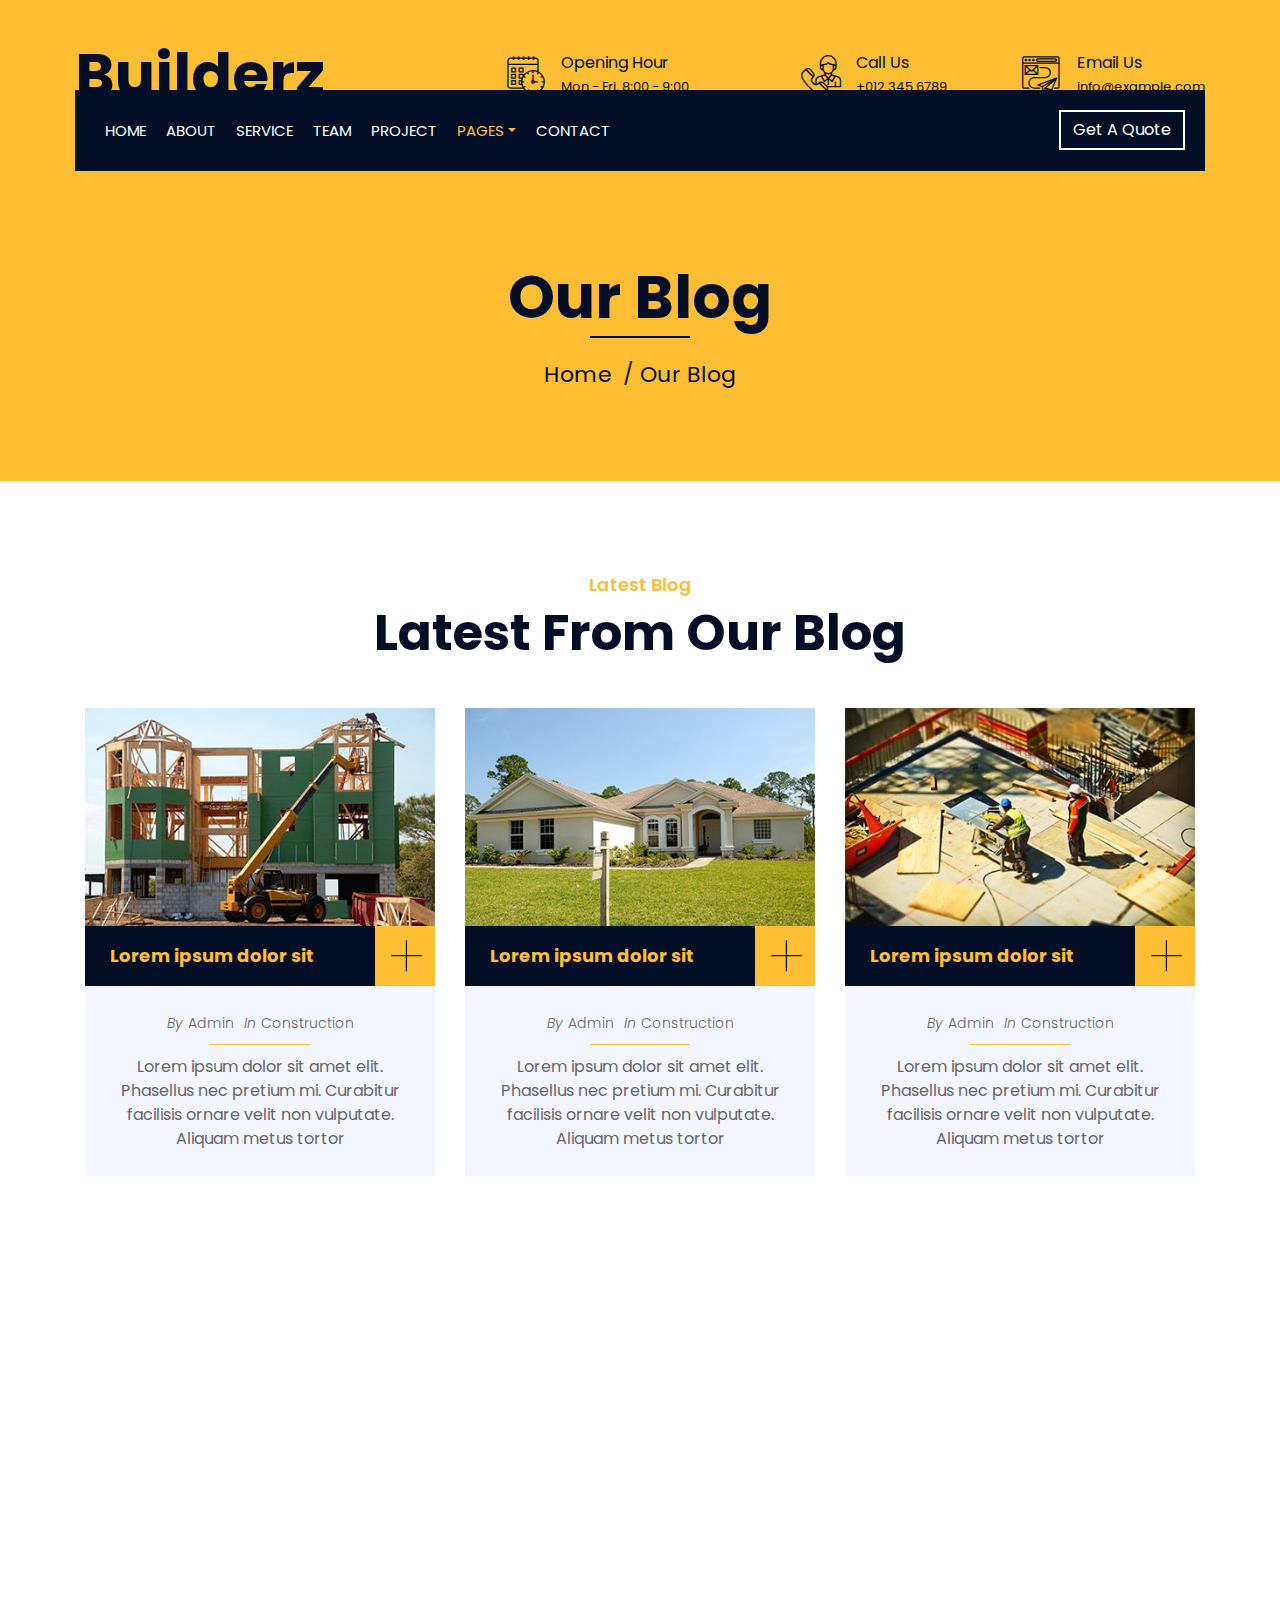
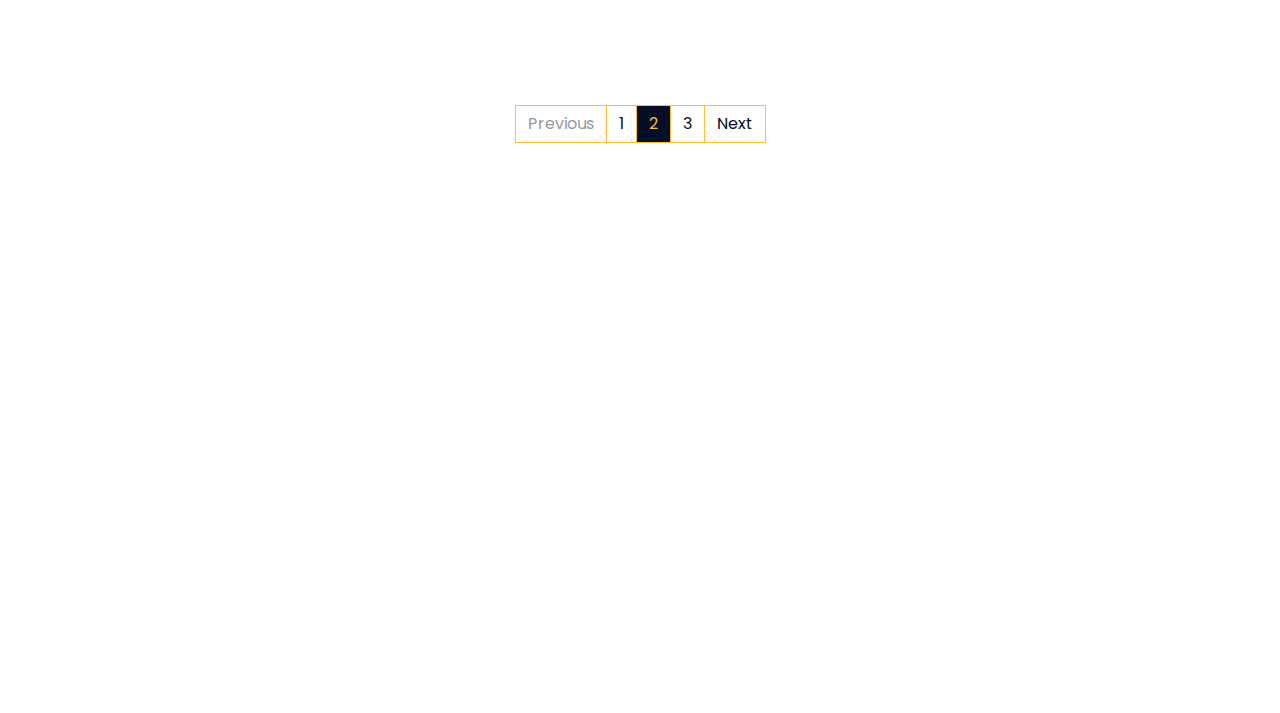
<file: blog.html>
<!DOCTYPE html>
<html lang="en">
    <head>
        <meta charset="utf-8">
        <title>Builderz - Construction Company Website Template</title>
        <meta content="width=device-width, initial-scale=1.0" name="viewport">
        <meta content="Construction Company Website Template" name="keywords">
        <meta content="Construction Company Website Template" name="description">

        <!-- Favicon -->
        <link href="img/favicon.ico" rel="icon">

        <!-- Google Font -->
        <link href="https://fonts.googleapis.com/css2?family=Poppins:wght@100;200;300;400;500;600;700;800;900&display=swap" rel="stylesheet">

        <!-- CSS Libraries -->
        <link href="https://stackpath.bootstrapcdn.com/bootstrap/4.4.1/css/bootstrap.min.css" rel="stylesheet">
        <link href="https://cdnjs.cloudflare.com/ajax/libs/font-awesome/5.10.0/css/all.min.css" rel="stylesheet">
        <link href="lib/flaticon/font/flaticon.css" rel="stylesheet"> 
        <link href="lib/animate/animate.min.css" rel="stylesheet">
        <link href="lib/owlcarousel/assets/owl.carousel.min.css" rel="stylesheet">
        <link href="lib/lightbox/css/lightbox.min.css" rel="stylesheet">
        <link href="lib/slick/slick.css" rel="stylesheet">
        <link href="lib/slick/slick-theme.css" rel="stylesheet">

        <!-- Template Stylesheet -->
        <link href="css/style.css" rel="stylesheet">
    </head>

    <body>
        <div class="wrapper">
            <!-- Top Bar Start -->
            <div class="top-bar">
                <div class="container-fluid">
                    <div class="row align-items-center">
                        <div class="col-lg-4 col-md-12">
                            <div class="logo">
                                <a href="index.html">
                                    <h1>Builderz</h1>
                                    <!-- <img src="img/logo.jpg" alt="Logo"> -->
                                </a>
                            </div>
                        </div>
                        <div class="col-lg-8 col-md-7 d-none d-lg-block">
                            <div class="row">
                                <div class="col-4">
                                    <div class="top-bar-item">
                                        <div class="top-bar-icon">
                                            <i class="flaticon-calendar"></i>
                                        </div>
                                        <div class="top-bar-text">
                                            <h3>Opening Hour</h3>
                                            <p>Mon - Fri, 8:00 - 9:00</p>
                                        </div>
                                    </div>
                                </div>
                                <div class="col-4">
                                    <div class="top-bar-item">
                                        <div class="top-bar-icon">
                                            <i class="flaticon-call"></i>
                                        </div>
                                        <div class="top-bar-text">
                                            <h3>Call Us</h3>
                                            <p>+012 345 6789</p>
                                        </div>
                                    </div>
                                </div>
                                <div class="col-4">
                                    <div class="top-bar-item">
                                        <div class="top-bar-icon">
                                            <i class="flaticon-send-mail"></i>
                                        </div>
                                        <div class="top-bar-text">
                                            <h3>Email Us</h3>
                                            <p>info@example.com</p>
                                        </div>
                                    </div>
                                </div>
                            </div>
                        </div>
                    </div>
                </div>
            </div>
            <!-- Top Bar End -->

            <!-- Nav Bar Start -->
            <div class="nav-bar">
                <div class="container-fluid">
                    <nav class="navbar navbar-expand-lg bg-dark navbar-dark">
                        <a href="#" class="navbar-brand">MENU</a>
                        <button type="button" class="navbar-toggler" data-toggle="collapse" data-target="#navbarCollapse">
                            <span class="navbar-toggler-icon"></span>
                        </button>

                        <div class="collapse navbar-collapse justify-content-between" id="navbarCollapse">
                            <div class="navbar-nav mr-auto">
                                <a href="index.html" class="nav-item nav-link">Home</a>
                                <a href="about.html" class="nav-item nav-link">About</a>
                                <a href="service.html" class="nav-item nav-link">Service</a>
                                <a href="team.html" class="nav-item nav-link">Team</a>
                                <a href="portfolio.html" class="nav-item nav-link">Project</a>
                                <div class="nav-item dropdown">
                                    <a href="#" class="nav-link dropdown-toggle active" data-toggle="dropdown">Pages</a>
                                    <div class="dropdown-menu">
                                        <a href="blog.html" class="dropdown-item">Blog Page</a>
                                        <a href="single.html" class="dropdown-item">Single Page</a>
                                    </div>
                                </div>
                                <a href="contact.html" class="nav-item nav-link">Contact</a>
                            </div>
                            <div class="ml-auto">
                                <a class="btn" href="#">Get A Quote</a>
                            </div>
                        </div>
                    </nav>
                </div>
            </div>
            <!-- Nav Bar End -->
            
            
            <!-- Page Header Start -->
            <div class="page-header">
                <div class="container">
                    <div class="row">
                        <div class="col-12">
                            <h2>Our Blog</h2>
                        </div>
                        <div class="col-12">
                            <a href="">Home</a>
                            <a href="">Our Blog</a>
                        </div>
                    </div>
                </div>
            </div>
            <!-- Page Header End -->


            <!-- Blog Start -->
            <div class="blog">
                <div class="container">
                    <div class="section-header text-center">
                        <p>Latest Blog</p>
                        <h2>Latest From Our Blog</h2>
                    </div>
                    <div class="row blog-page">
                        <div class="col-lg-4 col-md-6 wow fadeInUp" data-wow-delay="0.2s">
                            <div class="blog-item">
                                <div class="blog-img">
                                    <img src="img/blog-1.jpg" alt="Image">
                                </div>
                                <div class="blog-title">
                                    <h3>Lorem ipsum dolor sit</h3>
                                    <a class="btn" href="">+</a>
                                </div>
                                <div class="blog-meta">
                                    <p>By<a href="">Admin</a></p>
                                    <p>In<a href="">Construction</a></p>
                                </div>
                                <div class="blog-text">
                                    <p>
                                        Lorem ipsum dolor sit amet elit. Phasellus nec pretium mi. Curabitur facilisis ornare velit non vulputate. Aliquam metus tortor
                                    </p>
                                </div>
                            </div>
                        </div>
                        <div class="col-lg-4 col-md-6 wow fadeInUp">
                            <div class="blog-item">
                                <div class="blog-img">
                                    <img src="img/blog-2.jpg" alt="Image">
                                </div>
                                <div class="blog-title">
                                    <h3>Lorem ipsum dolor sit</h3>
                                    <a class="btn" href="">+</a>
                                </div>
                                <div class="blog-meta">
                                    <p>By<a href="">Admin</a></p>
                                    <p>In<a href="">Construction</a></p>
                                </div>
                                <div class="blog-text">
                                    <p>
                                        Lorem ipsum dolor sit amet elit. Phasellus nec pretium mi. Curabitur facilisis ornare velit non vulputate. Aliquam metus tortor
                                    </p>
                                </div>
                            </div>
                        </div>
                        <div class="col-lg-4 col-md-6 wow fadeInUp" data-wow-delay="0.2s">
                            <div class="blog-item">
                                <div class="blog-img">
                                    <img src="img/blog-3.jpg" alt="Image">
                                </div>
                                <div class="blog-title">
                                    <h3>Lorem ipsum dolor sit</h3>
                                    <a class="btn" href="">+</a>
                                </div>
                                <div class="blog-meta">
                                    <p>By<a href="">Admin</a></p>
                                    <p>In<a href="">Construction</a></p>
                                </div>
                                <div class="blog-text">
                                    <p>
                                        Lorem ipsum dolor sit amet elit. Phasellus nec pretium mi. Curabitur facilisis ornare velit non vulputate. Aliquam metus tortor
                                    </p>
                                </div>
                            </div>
                        </div>
                        <div class="col-lg-4 col-md-6 wow fadeInUp" data-wow-delay="0.2s">
                            <div class="blog-item">
                                <div class="blog-img">
                                    <img src="img/blog-1.jpg" alt="Image">
                                </div>
                                <div class="blog-title">
                                    <h3>Lorem ipsum dolor sit</h3>
                                    <a class="btn" href="">+</a>
                                </div>
                                <div class="blog-meta">
                                    <p>By<a href="">Admin</a></p>
                                    <p>In<a href="">Construction</a></p>
                                </div>
                                <div class="blog-text">
                                    <p>
                                        Lorem ipsum dolor sit amet elit. Phasellus nec pretium mi. Curabitur facilisis ornare velit non vulputate. Aliquam metus tortor
                                    </p>
                                </div>
                            </div>
                        </div>
                        <div class="col-lg-4 col-md-6 wow fadeInUp">
                            <div class="blog-item">
                                <div class="blog-img">
                                    <img src="img/blog-2.jpg" alt="Image">
                                </div>
                                <div class="blog-title">
                                    <h3>Lorem ipsum dolor sit</h3>
                                    <a class="btn" href="">+</a>
                                </div>
                                <div class="blog-meta">
                                    <p>By<a href="">Admin</a></p>
                                    <p>In<a href="">Construction</a></p>
                                </div>
                                <div class="blog-text">
                                    <p>
                                        Lorem ipsum dolor sit amet elit. Phasellus nec pretium mi. Curabitur facilisis ornare velit non vulputate. Aliquam metus tortor
                                    </p>
                                </div>
                            </div>
                        </div>
                        <div class="col-lg-4 col-md-6 wow fadeInUp" data-wow-delay="0.2s">
                            <div class="blog-item">
                                <div class="blog-img">
                                    <img src="img/blog-3.jpg" alt="Image">
                                </div>
                                <div class="blog-title">
                                    <h3>Lorem ipsum dolor sit</h3>
                                    <a class="btn" href="">+</a>
                                </div>
                                <div class="blog-meta">
                                    <p>By<a href="">Admin</a></p>
                                    <p>In<a href="">Construction</a></p>
                                </div>
                                <div class="blog-text">
                                    <p>
                                        Lorem ipsum dolor sit amet elit. Phasellus nec pretium mi. Curabitur facilisis ornare velit non vulputate. Aliquam metus tortor
                                    </p>
                                </div>
                            </div>
                        </div>
                    </div>
                    <div class="row">
                        <div class="col-12">
                            <ul class="pagination justify-content-center">
                                <li class="page-item disabled"><a class="page-link" href="#">Previous</a></li>
                                <li class="page-item"><a class="page-link" href="#">1</a></li>
                                <li class="page-item active"><a class="page-link" href="#">2</a></li>
                                <li class="page-item"><a class="page-link" href="#">3</a></li>
                                <li class="page-item"><a class="page-link" href="#">Next</a></li>
                            </ul> 
                        </div>
                    </div>
                </div>
            </div>
            <!-- Blog End -->


            <!-- Footer Start -->
            <div class="footer wow fadeIn" data-wow-delay="0.3s">
                <div class="container">
                    <div class="row">
                        <div class="col-md-6 col-lg-3">
                            <div class="footer-contact">
                                <h2>Office Contact</h2>
                                <p><i class="fa fa-map-marker-alt"></i>123 Street, New York, USA</p>
                                <p><i class="fa fa-phone-alt"></i>+012 345 67890</p>
                                <p><i class="fa fa-envelope"></i>info@example.com</p>
                                <div class="footer-social">
                                    <a href=""><i class="fab fa-twitter"></i></a>
                                    <a href=""><i class="fab fa-facebook-f"></i></a>
                                    <a href=""><i class="fab fa-youtube"></i></a>
                                    <a href=""><i class="fab fa-instagram"></i></a>
                                    <a href=""><i class="fab fa-linkedin-in"></i></a>
                                </div>
                            </div>
                        </div>
                        <div class="col-md-6 col-lg-3">
                            <div class="footer-link">
                                <h2>Services Areas</h2>
                                <a href="">Building Construction</a>
                                <a href="">House Renovation</a>
                                <a href="">Architecture Design</a>
                                <a href="">Interior Design</a>
                                <a href="">Painting</a>
                            </div>
                        </div>
                        <div class="col-md-6 col-lg-3">
                            <div class="footer-link">
                                <h2>Useful Pages</h2>
                                <a href="">About Us</a>
                                <a href="">Contact Us</a>
                                <a href="">Our Team</a>
                                <a href="">Projects</a>
                                <a href="">Testimonial</a>
                            </div>
                        </div>
                        <div class="col-md-6 col-lg-3">
                            <div class="newsletter">
                                <h2>Newsletter</h2>
                                <p>
                                    Lorem ipsum dolor sit amet elit. Phasellus nec pretium mi. Curabitur facilisis ornare velit non vulpu
                                </p>
                                <div class="form">
                                    <input class="form-control" placeholder="Email here">
                                    <button class="btn">Submit</button>
                                </div>
                            </div>
                        </div>
                    </div>
                </div>
                <div class="container footer-menu">
                    <div class="f-menu">
                        <a href="">Terms of use</a>
                        <a href="">Privacy policy</a>
                        <a href="">Cookies</a>
                        <a href="">Help</a>
                        <a href="">FQAs</a>
                    </div>
                </div>
                <div class="container copyright">
                    <div class="row">
                        <div class="col-md-6">
                            <p>&copy; <a href="#">Your Site Name</a>, All Right Reserved.</p>
                        </div>
                        <div class="col-md-6">
                            <p>Designed By <a href="https://htmlcodex.com">HTML Codex</a></p>
                        </div>
                    </div>
                </div>
            </div>
            <!-- Footer End -->

            <a href="#" class="back-to-top"><i class="fa fa-chevron-up"></i></a>
        </div>

        <!-- JavaScript Libraries -->
        <script src="https://code.jquery.com/jquery-3.4.1.min.js"></script>
        <script src="https://stackpath.bootstrapcdn.com/bootstrap/4.4.1/js/bootstrap.bundle.min.js"></script>
        <script src="lib/easing/easing.min.js"></script>
        <script src="lib/wow/wow.min.js"></script>
        <script src="lib/owlcarousel/owl.carousel.min.js"></script>
        <script src="lib/isotope/isotope.pkgd.min.js"></script>
        <script src="lib/lightbox/js/lightbox.min.js"></script>
        <script src="lib/waypoints/waypoints.min.js"></script>
        <script src="lib/counterup/counterup.min.js"></script>
        <script src="lib/slick/slick.min.js"></script>

        <!-- Template Javascript -->
        <script src="js/main.js"></script>
    </body>
</html>
</file>
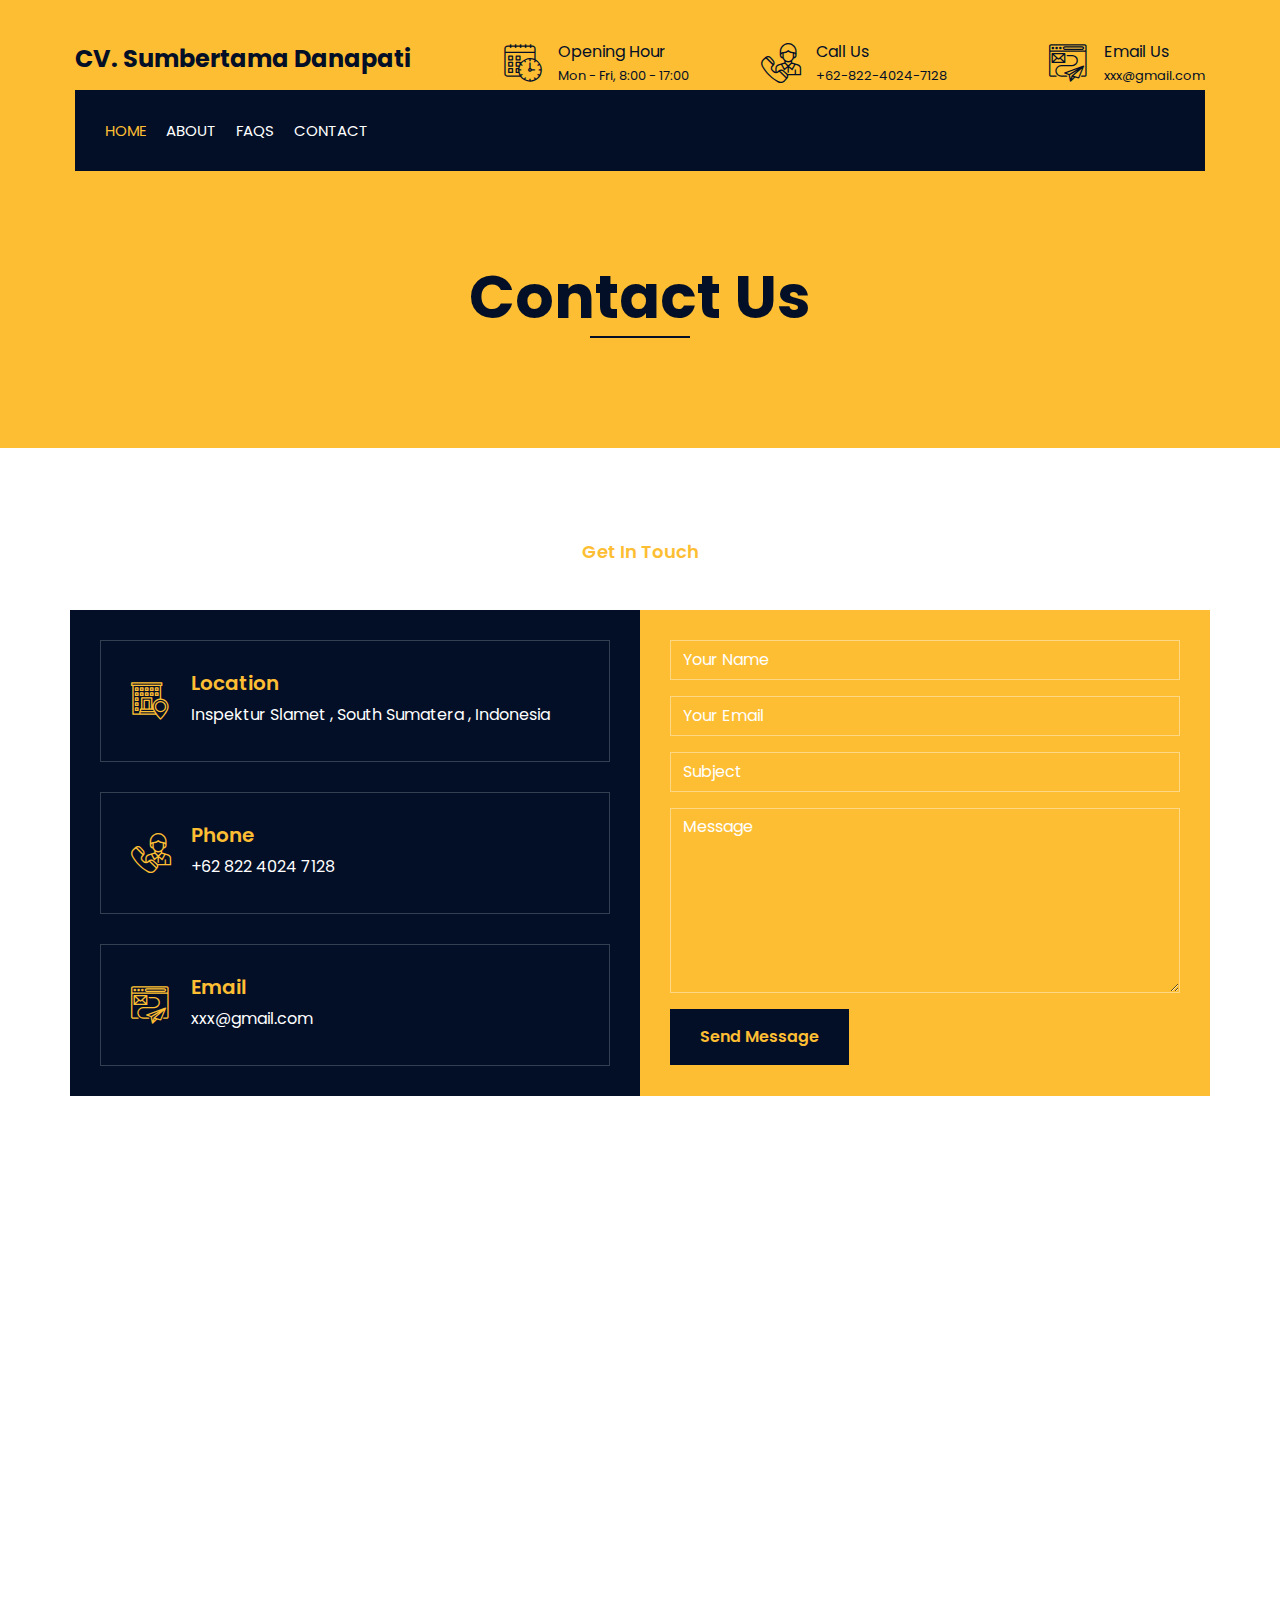
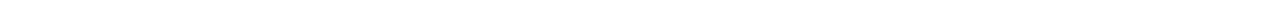
<file: contact.html>
<!DOCTYPE html>
<html lang="en">
    <head>
        <meta charset="utf-8">
        <title>CV. Sumbertama Danapati</title>
        <meta content="width=device-width, initial-scale=1.0" name="viewport">
        <meta content="Construction Company Website Template" name="keywords">
        <meta content="Construction Company Website Template" name="description">

        <!-- Favicon -->
        <link href="img/favicon.ico" rel="icon">

        <!-- Google Font -->
        <link href="https://fonts.googleapis.com/css2?family=Poppins:wght@100;200;300;400;500;600;700;800;900&display=swap" rel="stylesheet">

        <!-- CSS Libraries -->
        <link href="https://stackpath.bootstrapcdn.com/bootstrap/4.4.1/css/bootstrap.min.css" rel="stylesheet">
        <link href="https://cdnjs.cloudflare.com/ajax/libs/font-awesome/5.10.0/css/all.min.css" rel="stylesheet">
        <link href="lib/flaticon/font/flaticon.css" rel="stylesheet"> 
        <link href="lib/animate/animate.min.css" rel="stylesheet">
        <link href="lib/owlcarousel/assets/owl.carousel.min.css" rel="stylesheet">
        <link href="lib/lightbox/css/lightbox.min.css" rel="stylesheet">
        <link href="lib/slick/slick.css" rel="stylesheet">
        <link href="lib/slick/slick-theme.css" rel="stylesheet">

        <!-- Template Stylesheet -->
        <link href="css/style.css" rel="stylesheet">
    </head>

    <body>
        <div class="wrapper">
            <!-- Top Bar Start -->
            <div class="top-bar">
                <div class="container-fluid">
                    <div class="row align-items-center">
                        <div class="col-lg-4 col-md-12">
                            <div class="logo">
                                
                                    <h4><b>CV. Sumbertama Danapati</b></h4>
                                    <!-- <img src="img/logo.jpg" alt="Logo"> -->
                               
                            </div>
                        </div>
                        <div class="col-lg-8 col-md-7 d-none d-lg-block">
                            <div class="row">
                                <div class="col-4">
                                    <div class="top-bar-item">
                                        <div class="top-bar-icon">
                                            <i class="flaticon-calendar"></i>
                                        </div>
                                        <div class="top-bar-text">
                                            <h3>Opening Hour</h3>
                                            <p>Mon - Fri, 8:00 - 17:00 </p>
                                        </div>
                                    </div>
                                </div>
                                <div class="col-4">
                                    <div class="top-bar-item">
                                        <div class="top-bar-icon">
                                            <i class="flaticon-call"></i>
                                        </div>
                                        <div class="top-bar-text">
                                            <h3>Call Us</h3>
                                            <p>+62-822-4024-7128</p>
                                        </div>
                                    </div>
                                </div>
                                <div class="col-4">
                                    <div class="top-bar-item">
                                        <div class="top-bar-icon">
                                            <i class="flaticon-send-mail"></i>
                                        </div>
                                        <div class="top-bar-text">
                                            <h3>Email Us</h3>
                                            <p>xxx@gmail.com</p>
                                        </div>
                                    </div>
                                </div>
                            </div>
                        </div>
                    </div>
                </div>
            </div>
            <!-- Top Bar End -->

            <!-- Nav Bar Start -->
            <div class="nav-bar">
                <div class="container-fluid">
                    <nav class="navbar navbar-expand-lg bg-dark navbar-dark">
                        <a href="#" class="navbar-brand">MENU</a>
                        <button type="button" class="navbar-toggler" data-toggle="collapse" data-target="#navbarCollapse">
                            <span class="navbar-toggler-icon"></span>
                        </button>

                        <div class="collapse navbar-collapse justify-content-between" id="navbarCollapse">
                            <div class="navbar-nav mr-auto">
                                <a href="index.html" class="nav-item nav-link active">Home</a>
                                <a href="about.html" class="nav-item nav-link">About</a>
                                <a href="faq.html" class="nav-item nav-link">FAQs</a>
                                <a href="contact.html" class="nav-item nav-link">Contact</a>
                            </div>
                            
                        </div>
                    </nav>
                    </nav>
                </div>
            </div>
            <!-- Nav Bar End -->
            
            
            <!-- Page Header Start -->
            <div class="page-header">
                <div class="container">
                    <div class="row">
                        <div class="col-12">
                            <h2>Contact Us</h2>
                        </div>
                        
                    </div>
                </div>
            </div>
            <!-- Page Header End -->


            <!-- Contact Start -->
            <div class="contact wow fadeInUp">
                <div class="container">
                    <div class="section-header text-center">
                        <p>Get In Touch</p>
                       
                    </div>
                    <div class="row">
                        <div class="col-md-6">
                            <div class="contact-info">
                                <div class="contact-item">
                                    <i class="flaticon-address"></i>
                                    <div class="contact-text">
                                        <h2>Location</h2>
                                        <p>Inspektur Slamet , South Sumatera , Indonesia</p>
                                    </div>
                                </div>
                                <div class="contact-item">
                                    <i class="flaticon-call"></i>
                                    <div class="contact-text">
                                        <h2>Phone</h2>
                                        <p>+62 822 4024 7128</p>
                                    </div>
                                </div>
                                <div class="contact-item">
                                    <i class="flaticon-send-mail"></i>
                                    <div class="contact-text">
                                        <h2>Email</h2>
                                        <p>xxx@gmail.com</p>
                                    </div>
                                </div>
                            </div>
                        </div>
                        <div class="col-md-6">
                            <div class="contact-form">
                                <div id="success"></div>
                                <form name="sentMessage" id="contactForm" novalidate="novalidate">
                                    <div class="control-group">
                                        <input type="text" class="form-control" id="name" placeholder="Your Name" required="required" data-validation-required-message="Please enter your name" />
                                        <p class="help-block text-danger"></p>
                                    </div>
                                    <div class="control-group">
                                        <input type="email" class="form-control" id="email" placeholder="Your Email" required="required" data-validation-required-message="Please enter your email" />
                                        <p class="help-block text-danger"></p>
                                    </div>
                                    <div class="control-group">
                                        <input type="text" class="form-control" id="subject" placeholder="Subject" required="required" data-validation-required-message="Please enter a subject" />
                                        <p class="help-block text-danger"></p>
                                    </div>
                                    <div class="control-group">
                                        <textarea class="form-control" id="message" placeholder="Message" required="required" data-validation-required-message="Please enter your message"></textarea>
                                        <p class="help-block text-danger"></p>
                                    </div>
                                    <div>
                                        <button class="btn" type="submit" id="sendMessageButton">Send Message</button>
                                    </div>
                                </form>
                            </div>
                        </div>
                    </div>
                </div>
            </div>
            <!-- Contact End -->


            <!-- Footer Start -->
           <div class="footer wow fadeIn" data-wow-delay="0.3s">
                <div class="container">
                    <div class="row">
                        <div class="col-md-6 col-lg-7">
                            <div class="footer-contact">
                                <h2>Office Contact</h2>
                                <p><i class="fa fa-map-marker-alt"></i>Inspektur Slamet , South Sumatera , Indonesia</p>
                                <p><i class="fa fa-phone-alt"></i>+62 822 4024 7128</p>
                                <p><i class="fa fa-envelope"></i>xxx@gmail.com</p>
                                <!-- <div class="footer-social">
                                    <a href=""><i class="fab fa-twitter"></i></a>
                                    <a href=""><i class="fab fa-facebook-f"></i></a>
                                    <a href=""><i class="fab fa-youtube"></i></a>
                                    <a href=""><i class="fab fa-instagram"></i></a>
                                    <a href=""><i class="fab fa-linkedin-in"></i></a>
                                </div> -->
                            </div>
                        </div>
                        <div class="col-md-6 col-lg-3">
                            <!-- <div class="footer-link">
                                <h2>Services Areas</h2>
                                <a href="">Building Construction</a>
                                <a href="">House Renovation</a>
                                <a href="">Architecture Design</a>
                                <a href="">Interior Design</a>
                                <a href="">Painting</a>
                            </div> -->
                        </div>
                        <div class="col-md-6 col-lg-3">
                            <!-- <div class="footer-link">
                                <h2>Useful Pages</h2>
                                <a href="">About Us</a>
                                <a href="">Contact Us</a>
                                <a href="">Our Team</a>
                                <a href="">Projects</a>
                                <a href="">Testimonial</a>
                            </div> -->
                        </div>
                        <div class="col-md-6 col-lg-3">
                            <!-- <div class="newsletter">
                                <h2>Newsletter</h2>
                                <p>
                                    Lorem ipsum dolor sit amet elit. Phasellus nec pretium mi. Curabitur facilisis ornare velit non vulpu
                                </p>
                                <div class="form">
                                    <input class="form-control" placeholder="Email here">
                                    <button class="btn">Submit</button>
                                </div>
                            </div> -->
                        </div>
                    </div>
                </div>
                <div class="container footer-menu">
                    <div class="f-menu">
                        
                        <a href="faq.html">FAQ</a>
                    </div>
                </div>
                <div class="container copyright">
                    <div class="row">
                        <div class="col-md-6">
                            <p>&copy; <a href="#">CV. Sumbertama Danapati</a> Coal Energy solutions </p>
                        </div>
                        <div class="col-md-6">
                            
                        </div>
                    </div>
                </div>
            </div>
            <!-- Footer End -->

            <a href="#" class="back-to-top"><i class="fa fa-chevron-up"></i></a>
        </div>

        <!-- JavaScript Libraries -->
        <script src="https://code.jquery.com/jquery-3.4.1.min.js"></script>
        <script src="https://stackpath.bootstrapcdn.com/bootstrap/4.4.1/js/bootstrap.bundle.min.js"></script>
        <script src="lib/easing/easing.min.js"></script>
        <script src="lib/wow/wow.min.js"></script>
        <script src="lib/owlcarousel/owl.carousel.min.js"></script>
        <script src="lib/isotope/isotope.pkgd.min.js"></script>
        <script src="lib/lightbox/js/lightbox.min.js"></script>
        <script src="lib/waypoints/waypoints.min.js"></script>
        <script src="lib/counterup/counterup.min.js"></script>
        <script src="lib/slick/slick.min.js"></script>
        
        <!-- Contact Javascript File -->
        <script src="mail/jqBootstrapValidation.min.js"></script>
        <script src="mail/contact.js"></script>

        <!-- Template Javascript -->
        <script src="js/main.js"></script>
    </body>
</html>
</file>
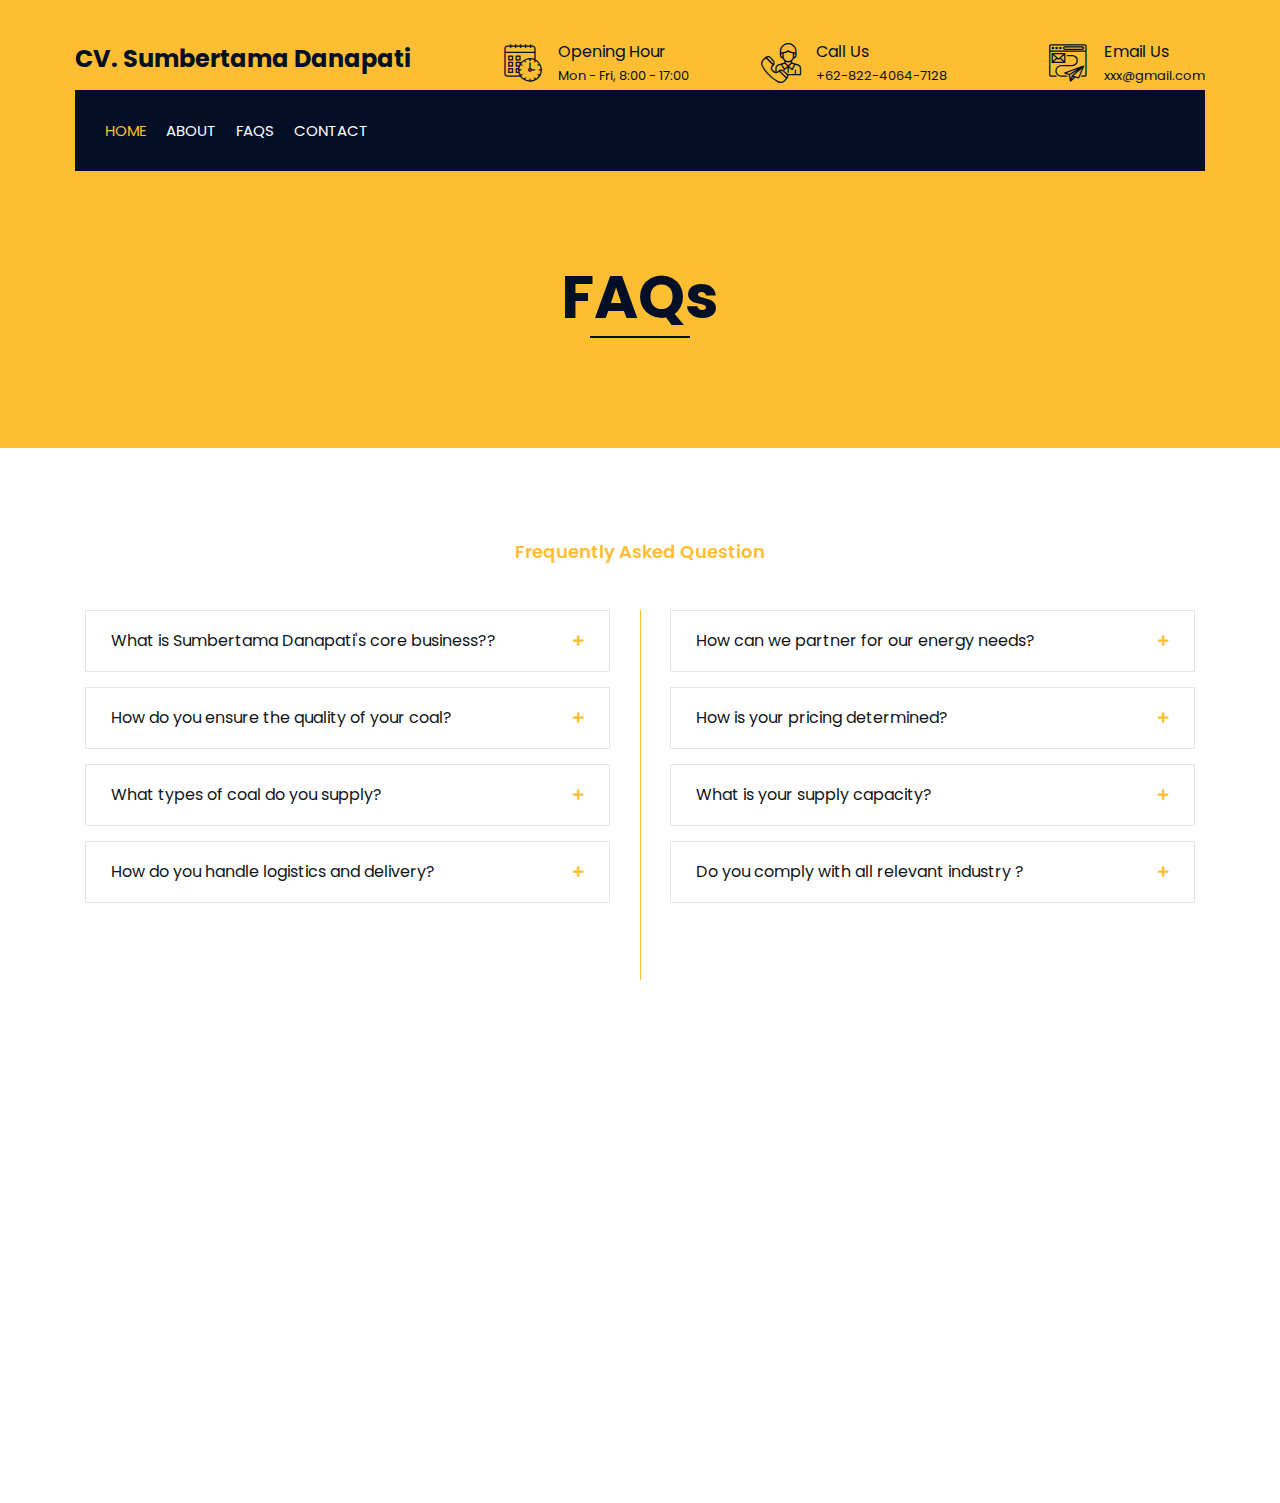
<file: faq.html>
<!DOCTYPE html>
<html lang="en">
    <head>
        <meta charset="utf-8">
        <title>CV. Sumbertama Danapati</title>
        <meta content="width=device-width, initial-scale=1.0" name="viewport">
        <meta content="Construction Company Website Template" name="keywords">
        <meta content="Construction Company Website Template" name="description">

        <!-- Favicon -->
        <link href="img/favicon.ico" rel="icon">

        <!-- Google Font -->
        <link href="https://fonts.googleapis.com/css2?family=Poppins:wght@100;200;300;400;500;600;700;800;900&display=swap" rel="stylesheet">

        <!-- CSS Libraries -->
        <link href="https://stackpath.bootstrapcdn.com/bootstrap/4.4.1/css/bootstrap.min.css" rel="stylesheet">
        <link href="https://cdnjs.cloudflare.com/ajax/libs/font-awesome/5.10.0/css/all.min.css" rel="stylesheet">
        <link href="lib/flaticon/font/flaticon.css" rel="stylesheet"> 
        <link href="lib/animate/animate.min.css" rel="stylesheet">
        <link href="lib/owlcarousel/assets/owl.carousel.min.css" rel="stylesheet">
        <link href="lib/lightbox/css/lightbox.min.css" rel="stylesheet">
        <link href="lib/slick/slick.css" rel="stylesheet">
        <link href="lib/slick/slick-theme.css" rel="stylesheet">

        <!-- Template Stylesheet -->
        <link href="css/style.css" rel="stylesheet">
    </head>

    <body>
        <div class="wrapper">
            <!-- Top Bar Start -->
			<div class="top-bar">
                <div class="container-fluid">
                    <div class="row align-items-center">
                        <div class="col-lg-4 col-md-12">
                            <div class="logo">
                                
                                     <h4><b>CV. Sumbertama Danapati</b></h4>
                                    <!-- <img src="img/logo.jpg" alt="Logo"> -->
                               
                            </div>
                        </div>
                        <div class="col-lg-8 col-md-7 d-none d-lg-block">
                            <div class="row">
                                <div class="col-4">
                                    <div class="top-bar-item">
                                        <div class="top-bar-icon">
                                            <i class="flaticon-calendar"></i>
                                        </div>
                                        <div class="top-bar-text">
                                            <h3>Opening Hour</h3>
                                            <p>Mon - Fri, 8:00 - 17:00 </p>
                                        </div>
                                    </div>
                                </div>
                                <div class="col-4">
                                    <div class="top-bar-item">
                                        <div class="top-bar-icon">
                                            <i class="flaticon-call"></i>
                                        </div>
                                        <div class="top-bar-text">
                                            <h3>Call Us</h3>
                                            <p>+62-822-4064-7128</p>
                                        </div>
                                    </div>
                                </div>
                                <div class="col-4">
                                    <div class="top-bar-item">
                                        <div class="top-bar-icon">
                                            <i class="flaticon-send-mail"></i>
                                        </div>
                                        <div class="top-bar-text">
                                            <h3>Email Us</h3>
                                            <p>xxx@gmail.com</p>
                                        </div>
                                    </div>
                                </div>
                            </div>
                        </div>
                    </div>
                </div>
            </div>
            
            <!-- Top Bar End -->

            <!-- Nav Bar Start -->
            <div class="nav-bar">
                <div class="container-fluid">
                    <nav class="navbar navbar-expand-lg bg-dark navbar-dark">
                        <a href="#" class="navbar-brand">MENU</a>
                        <button type="button" class="navbar-toggler" data-toggle="collapse" data-target="#navbarCollapse">
                            <span class="navbar-toggler-icon"></span>
                        </button>

                        <div class="collapse navbar-collapse justify-content-between" id="navbarCollapse">
                            <div class="navbar-nav mr-auto">
                                <a href="index.html" class="nav-item nav-link active">Home</a>
                                <a href="about.html" class="nav-item nav-link">About</a>
                                <a href="faq.html" class="nav-item nav-link">FAQs</a>
                                <a href="contact.html" class="nav-item nav-link">Contact</a>
                            </div>
                        </div>
                    </nav>
                </div>
            </div>
            <!-- Nav Bar End -->
            
            
            <!-- Page Header Start -->
            	<div class="page-header">
                <div class="container">
                    <div class="row">
                        <div class="col-12">
                            <h2>FAQs</h2>
                        </div>
                       
                    </div>
                </div>
            </div
            <!-- Page Header End -->


            <!-- About Start -->
            <!-- About End -->
            
            
            <!-- Fact Start -->
            <!-- Fact End -->
            
            
            <!-- FAQs Start -->
            <div class="faqs">
                <div class="container">
                    <div class="section-header text-center">
                        <p>Frequently Asked Question</p>
                      
                    </div>
                    <div class="row">
                        <div class="col-md-6">
                            <div id="accordion-1">
                                <div class="card wow fadeInLeft" data-wow-delay="0.1s">
                                    <div class="card-header">
                                        <a class="card-link collapsed" data-toggle="collapse" href="#collapseOne">
                                            What is Sumbertama Danapati's core business??
                                        </a>
                                    </div>
                                    <div id="collapseOne" class="collapse" data-parent="#accordion-1">
                                        <div class="card-body">
                                            With over 10 years of experience, we are a leading provider of high-quality coal energy solutions. We manage the entire supply chain, from responsible mining and processing to logistics and delivery, ensuring a reliable energy source for our industrial clients.
                                        </div>
                                    </div>
                                </div>
                                <div class="card wow fadeInLeft" data-wow-delay="0.2s">
                                    <div class="card-header">
                                        <a class="card-link collapsed" data-toggle="collapse" href="#collapseTwo">
                                            How do you ensure the quality of your coal?
                                        </a>
                                    </div>
                                    <div id="collapseTwo" class="collapse" data-parent="#accordion-1">
                                        <div class="card-body">
                                            We implement strict quality control measures at every stage, from the mine to the point of delivery. Our coal undergoes regular testing for key specifications like calorific value, moisture, and ash content to guarantee it meets or exceeds industry standards and client requirements.
                                        </div>
                                    </div>
                                </div>
                                <div class="card wow fadeInLeft" data-wow-delay="0.3s">
                                    <div class="card-header">
                                        <a class="card-link collapsed" data-toggle="collapse" href="#collapseThree">
                                             What types of coal do you supply?
                                        </a>
                                    </div>
                                    <div id="collapseThree" class="collapse" data-parent="#accordion-1">
                                        <div class="card-body">
                                            We offer a range of coal products with varying specifications to meet diverse industrial needs. Our portfolio includes high-grade, mid-grade, and low-grade thermal coal, suitable for power generation, cement production, and various other industrial applications.
                                        </div>
                                    </div>
                                </div>
                                <div class="card wow fadeInLeft" data-wow-delay="0.4s">
                                    <div class="card-header">
                                        <a class="card-link collapsed" data-toggle="collapse" href="#collapseFour">
                                            How do you handle logistics and delivery?
                                        </a>
                                    </div>
                                    <div id="collapseFour" class="collapse" data-parent="#accordion-1">
                                        <div class="card-body">
                                            Leveraging our extensive logistics network and expertise, we manage all transportation and shipping processes. We ensure efficient and timely delivery of coal via land and sea, coordinating with our partners to get the product to your destination safely and on schedule.
                                        </div>
                                    </div>
                                </div>
                                <div class="card wow fadeInLeft" data-wow-delay="0.5s">
                                    <div class="card-header">
                                        <a class="card-link collapsed" data-toggle="collapse" href="#collapseFive">
                                            Are your operations environmentally responsible?
                                        </a>
                                    </div>
                                    <div id="collapseFive" class="collapse" data-parent="#accordion-1">
                                        <div class="card-body">
                                            Yes, we are committed to sustainable and responsible practices. Our operations adhere to strict environmental regulations, and we actively implement strategies to minimize our ecological footprint, including land reclamation and water management programs.
                                        </div>
                                    </div>
                                </div>
                            </div>
                        </div>
                        <div class="col-md-6">
                            <div id="accordion-2">
                                <div class="card wow fadeInRight" data-wow-delay="0.1s">
                                    <div class="card-header">
                                        <a class="card-link collapsed" data-toggle="collapse" href="#collapseSix">
                                            How can we partner for our energy needs?
                                        </a>
                                    </div>
                                    <div id="collapseSix" class="collapse" data-parent="#accordion-2">
                                        <div class="card-body">
                                           Getting started is easy. You can contact our dedicated sales team through the form on our website, and we will work with you to understand your specific energy requirements and provide a tailored solution. We look forward to building a long-term partnership with you.
                                        </div>
                                    </div>
                                </div>
                                <div class="card wow fadeInRight" data-wow-delay="0.2s">
                                    <div class="card-header">
                                        <a class="card-link collapsed" data-toggle="collapse" href="#collapseSeven">
                                            How is your pricing determined?
                                        </a>
                                    </div>
                                    <div id="collapseSeven" class="collapse" data-parent="#accordion-2">
                                        <div class="card-body">
                                            Our pricing is based on several factors, including the specific coal grade, quantity, delivery location, and current market conditions. We encourage potential clients to contact our sales team directly for a customized and competitive quote tailored to their unique needs.
                                        </div>
                                    </div>
                                </div>
                                <div class="card wow fadeInRight" data-wow-delay="0.3s">
                                    <div class="card-header">
                                        <a class="card-link collapsed" data-toggle="collapse" href="#collapseEight">
                                            What is your supply capacity?
                                        </a>
                                    </div>
                                    <div id="collapseEight" class="collapse" data-parent="#accordion-2">
                                        <div class="card-body">
                                            With our extensive network and efficient operations, we have a significant supply capacity to meet both regular and large-scale demands. Our 25 years of experience enable us to manage a consistent and high-volume supply chain, ensuring we can fulfill your long-term energy requirements without disruption.
                                        </div>
                                    </div>
                                </div>
                                <div class="card wow fadeInRight" data-wow-delay="0.4s">
                                    <div class="card-header">
                                        <a class="card-link collapsed" data-toggle="collapse" href="#collapseNine">
                                            Do you comply with all relevant industry ?
                                        </a>
                                    </div>
                                    <div id="collapseNine" class="collapse" data-parent="#accordion-2">
                                        <div class="card-body">
                                            Yes, compliance and ethical conduct are at the core of our business. We operate in strict adherence to all local and international industry standards, as well as environmental and governmental regulations to ensure our operations are safe, responsible, and fully compliant
                                        </div>
                                    </div>
                                </div>
                                <div class="card wow fadeInRight" data-wow-delay="0.5s">
                                    <div class="card-header">
                                        <a class="card-link collapsed" data-toggle="collapse" href="#collapseTen">
                                            How do you build long-term partnerships with clients?
                                        </a>
                                    </div>
                                    <div id="collapseTen" class="collapse" data-parent="#accordion-2">
                                        <div class="card-body">
                                            We believe in building lasting relationships based on trust, transparency, and consistent performance. We work closely with our clients to understand their evolving needs, offer flexible solutions, and provide ongoing support to ensure their energy supply remains reliable and seamless for years to come.
                                        </div>
                                    </div>
                                </div>
                            </div>
                        </div>
                    </div>
                </div>
            </div>
            <!-- FAQs End -->


            <!-- Footer Start -->
            <div class="footer wow fadeIn" data-wow-delay="0.3s">
                <div class="container">
                    <div class="row">
                        <div class="col-md-6 col-lg-7">
                            <div class="footer-contact">
                                <h2>Office Contact</h2>
                                <p><i class="fa fa-map-marker-alt"></i>Inspektur Slamet Street , South Sumatera , Indonesia</p>
                                <p><i class="fa fa-phone-alt"></i>+62 822 4024 7128</p>
                                <p><i class="fa fa-envelope"></i>xxx@gmail.com</p>
                                <!-- <div class="footer-social">
                                    <a href=""><i class="fab fa-twitter"></i></a>
                                    <a href=""><i class="fab fa-facebook-f"></i></a>
                                    <a href=""><i class="fab fa-youtube"></i></a>
                                    <a href=""><i class="fab fa-instagram"></i></a>
                                    <a href=""><i class="fab fa-linkedin-in"></i></a>
                                </div> -->
                            </div>
                        </div>
                        <div class="col-md-6 col-lg-3">
                            <!-- <div class="footer-link">
                                <h2>Services Areas</h2>
                                <a href="">Building Construction</a>
                                <a href="">House Renovation</a>
                                <a href="">Architecture Design</a>
                                <a href="">Interior Design</a>
                                <a href="">Painting</a>
                            </div> -->
                        </div>
                        <div class="col-md-6 col-lg-3">
                            <!-- <div class="footer-link">
                                <h2>Useful Pages</h2>
                                <a href="">About Us</a>
                                <a href="">Contact Us</a>
                                <a href="">Our Team</a>
                                <a href="">Projects</a>
                                <a href="">Testimonial</a>
                            </div> -->
                        </div>
                        <div class="col-md-6 col-lg-3">
                            <!-- <div class="newsletter">
                                <h2>Newsletter</h2>
                                <p>
                                    Lorem ipsum dolor sit amet elit. Phasellus nec pretium mi. Curabitur facilisis ornare velit non vulpu
                                </p>
                                <div class="form">
                                    <input class="form-control" placeholder="Email here">
                                    <button class="btn">Submit</button>
                                </div>
                            </div> -->
                        </div>
                    </div>
                </div>
                <div class="container footer-menu">
                    <div class="f-menu">
                        
                        <a href="">FAQ</a>
                    </div>
                </div>
                <div class="container copyright">
                    <div class="row">
                        <div class="col-md-6">
                            <p>&copy; <a href="#">CV. Sumbertama Danapati</a> Coal Energy solutions </p>
                        </div>
                        <div class="col-md-6">
                            
                        </div>
                    </div>
                </div>
            </div>
            <!-- Footer End -->

            <a href="#" class="back-to-top"><i class="fa fa-chevron-up"></i></a>
        </div>

        <!-- JavaScript Libraries -->
        <script src="https://code.jquery.com/jquery-3.4.1.min.js"></script>
        <script src="https://stackpath.bootstrapcdn.com/bootstrap/4.4.1/js/bootstrap.bundle.min.js"></script>
        <script src="lib/easing/easing.min.js"></script>
        <script src="lib/wow/wow.min.js"></script>
        <script src="lib/owlcarousel/owl.carousel.min.js"></script>
        <script src="lib/isotope/isotope.pkgd.min.js"></script>
        <script src="lib/lightbox/js/lightbox.min.js"></script>
        <script src="lib/waypoints/waypoints.min.js"></script>
        <script src="lib/counterup/counterup.min.js"></script>
        <script src="lib/slick/slick.min.js"></script>

        <!-- Template Javascript -->
        <script src="js/main.js"></script>
    </body>
</html>
</file>
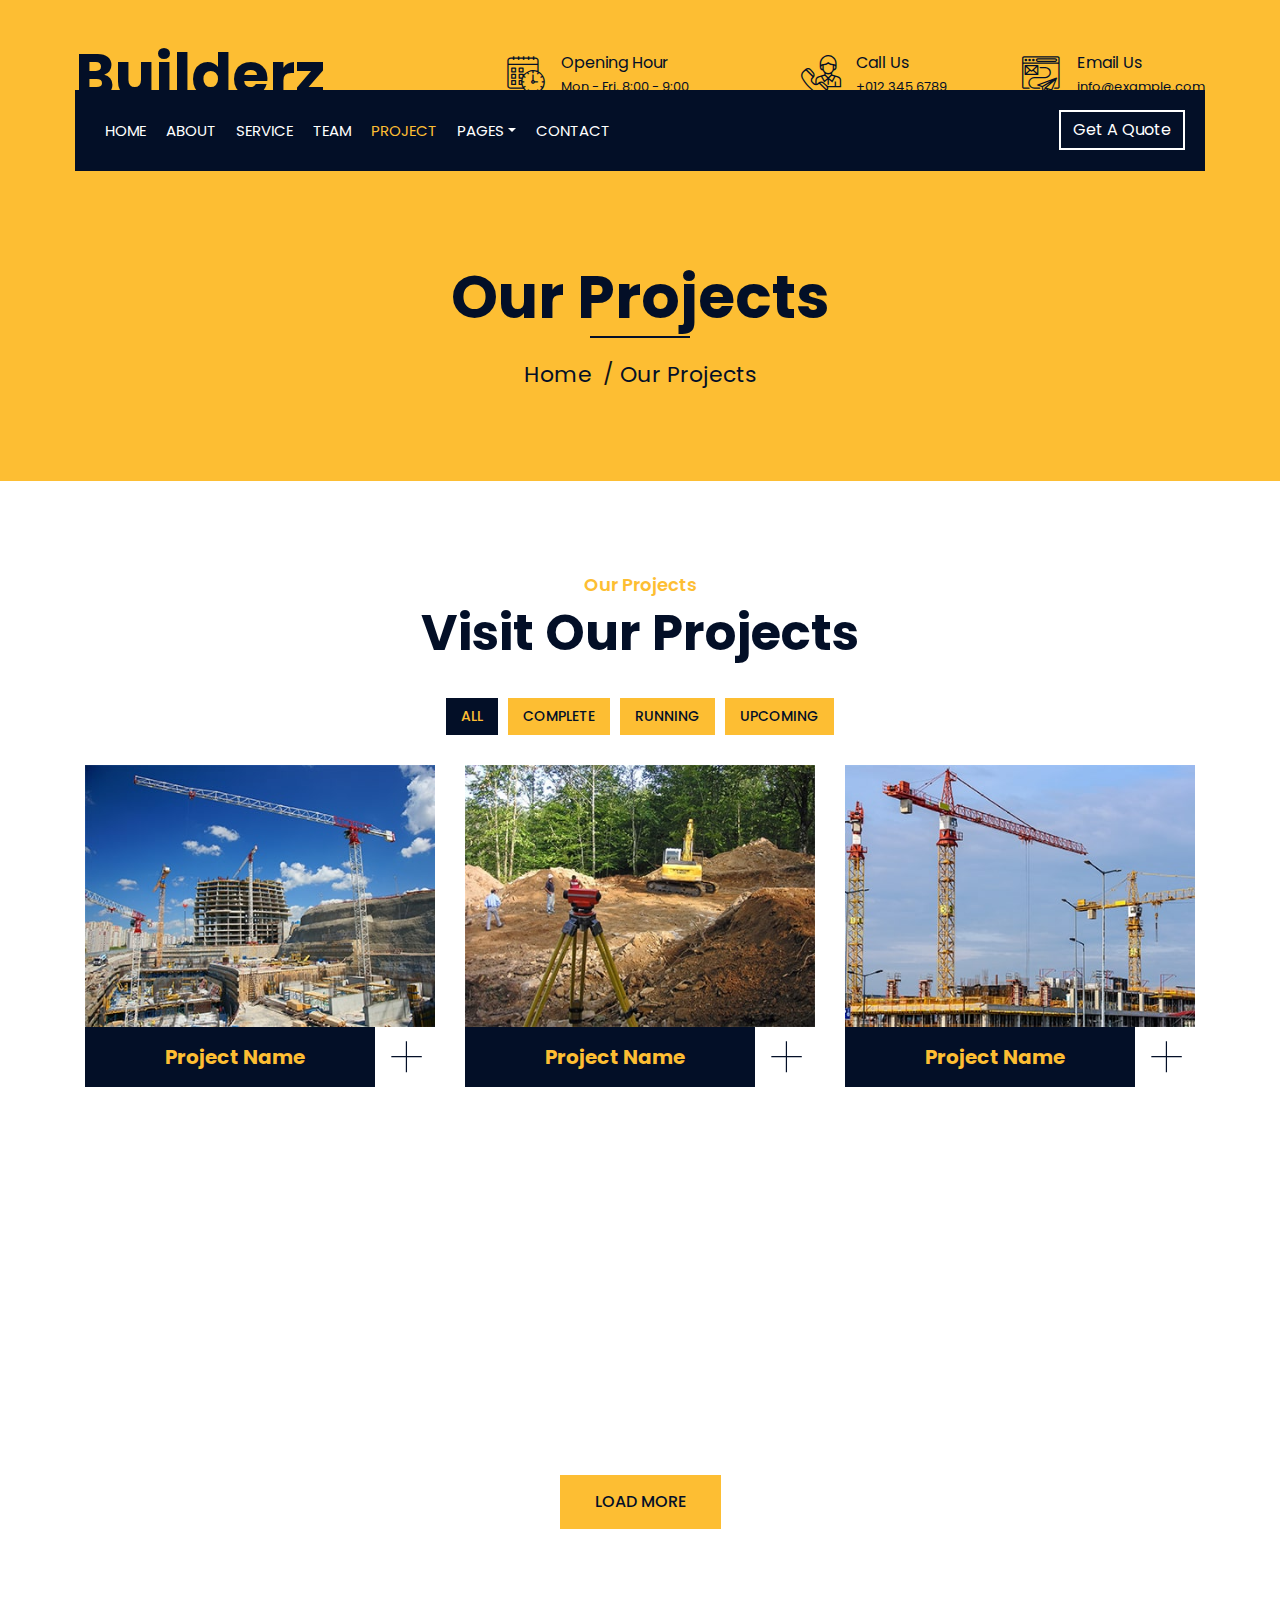
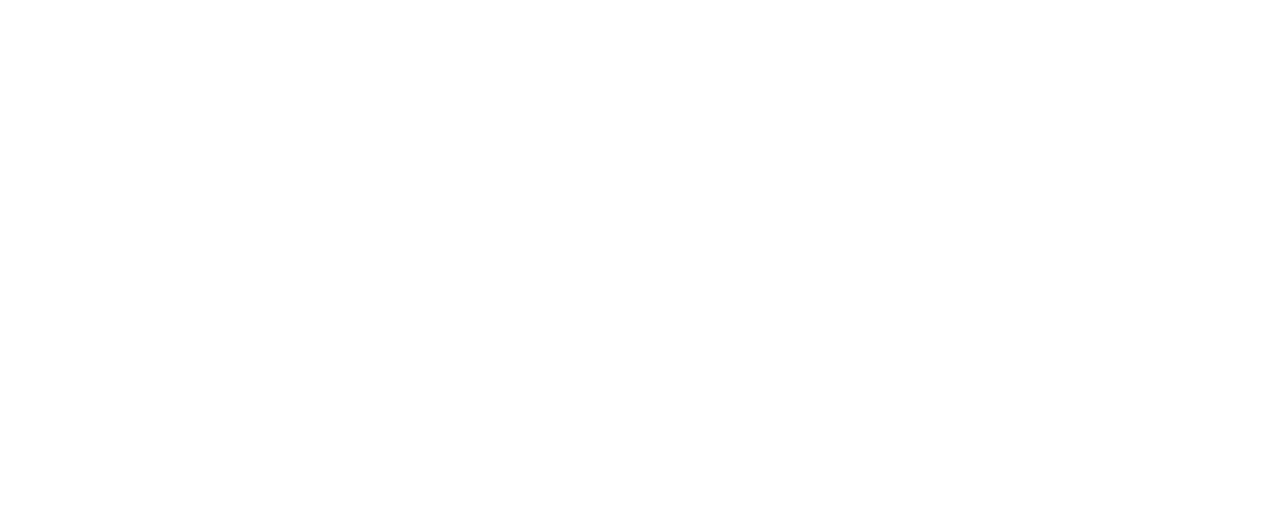
<file: portfolio.html>
<!DOCTYPE html>
<html lang="en">
    <head>
        <meta charset="utf-8">
        <title>Builderz - Construction Company Website Template</title>
        <meta content="width=device-width, initial-scale=1.0" name="viewport">
        <meta content="Construction Company Website Template" name="keywords">
        <meta content="Construction Company Website Template" name="description">

        <!-- Favicon -->
        <link href="img/favicon.ico" rel="icon">

        <!-- Google Font -->
        <link href="https://fonts.googleapis.com/css2?family=Poppins:wght@100;200;300;400;500;600;700;800;900&display=swap" rel="stylesheet">

        <!-- CSS Libraries -->
        <link href="https://stackpath.bootstrapcdn.com/bootstrap/4.4.1/css/bootstrap.min.css" rel="stylesheet">
        <link href="https://cdnjs.cloudflare.com/ajax/libs/font-awesome/5.10.0/css/all.min.css" rel="stylesheet">
        <link href="lib/flaticon/font/flaticon.css" rel="stylesheet"> 
        <link href="lib/animate/animate.min.css" rel="stylesheet">
        <link href="lib/owlcarousel/assets/owl.carousel.min.css" rel="stylesheet">
        <link href="lib/lightbox/css/lightbox.min.css" rel="stylesheet">
        <link href="lib/slick/slick.css" rel="stylesheet">
        <link href="lib/slick/slick-theme.css" rel="stylesheet">

        <!-- Template Stylesheet -->
        <link href="css/style.css" rel="stylesheet">
    </head>

    <body>
        <div class="wrapper">
            <!-- Top Bar Start -->
            <div class="top-bar">
                <div class="container-fluid">
                    <div class="row align-items-center">
                        <div class="col-lg-4 col-md-12">
                            <div class="logo">
                                <a href="index.html">
                                    <h1>Builderz</h1>
                                    <!-- <img src="img/logo.jpg" alt="Logo"> -->
                                </a>
                            </div>
                        </div>
                        <div class="col-lg-8 col-md-7 d-none d-lg-block">
                            <div class="row">
                                <div class="col-4">
                                    <div class="top-bar-item">
                                        <div class="top-bar-icon">
                                            <i class="flaticon-calendar"></i>
                                        </div>
                                        <div class="top-bar-text">
                                            <h3>Opening Hour</h3>
                                            <p>Mon - Fri, 8:00 - 9:00</p>
                                        </div>
                                    </div>
                                </div>
                                <div class="col-4">
                                    <div class="top-bar-item">
                                        <div class="top-bar-icon">
                                            <i class="flaticon-call"></i>
                                        </div>
                                        <div class="top-bar-text">
                                            <h3>Call Us</h3>
                                            <p>+012 345 6789</p>
                                        </div>
                                    </div>
                                </div>
                                <div class="col-4">
                                    <div class="top-bar-item">
                                        <div class="top-bar-icon">
                                            <i class="flaticon-send-mail"></i>
                                        </div>
                                        <div class="top-bar-text">
                                            <h3>Email Us</h3>
                                            <p>info@example.com</p>
                                        </div>
                                    </div>
                                </div>
                            </div>
                        </div>
                    </div>
                </div>
            </div>
            <!-- Top Bar End -->

            <!-- Nav Bar Start -->
            <div class="nav-bar">
                <div class="container-fluid">
                    <nav class="navbar navbar-expand-lg bg-dark navbar-dark">
                        <a href="#" class="navbar-brand">MENU</a>
                        <button type="button" class="navbar-toggler" data-toggle="collapse" data-target="#navbarCollapse">
                            <span class="navbar-toggler-icon"></span>
                        </button>

                        <div class="collapse navbar-collapse justify-content-between" id="navbarCollapse">
                            <div class="navbar-nav mr-auto">
                                <a href="index.html" class="nav-item nav-link">Home</a>
                                <a href="about.html" class="nav-item nav-link">About</a>
                                <a href="service.html" class="nav-item nav-link">Service</a>
                                <a href="team.html" class="nav-item nav-link">Team</a>
                                <a href="portfolio.html" class="nav-item nav-link active">Project</a>
                                <div class="nav-item dropdown">
                                    <a href="#" class="nav-link dropdown-toggle" data-toggle="dropdown">Pages</a>
                                    <div class="dropdown-menu">
                                        <a href="blog.html" class="dropdown-item">Blog Page</a>
                                        <a href="single.html" class="dropdown-item">Single Page</a>
                                    </div>
                                </div>
                                <a href="contact.html" class="nav-item nav-link">Contact</a>
                            </div>
                            <div class="ml-auto">
                                <a class="btn" href="#">Get A Quote</a>
                            </div>
                        </div>
                    </nav>
                </div>
            </div>
            <!-- Nav Bar End -->
            
            
            <!-- Page Header Start -->
            <div class="page-header">
                <div class="container">
                    <div class="row">
                        <div class="col-12">
                            <h2>Our Projects</h2>
                        </div>
                        <div class="col-12">
                            <a href="">Home</a>
                            <a href="">Our Projects</a>
                        </div>
                    </div>
                </div>
            </div>
            <!-- Page Header End -->


            <!-- Portfolio Start -->
            <div class="portfolio">
                <div class="container">
                    <div class="section-header text-center">
                        <p>Our Projects</p>
                        <h2>Visit Our Projects</h2>
                    </div>
                    <div class="row">
                        <div class="col-12">
                            <ul id="portfolio-flters">
                                <li data-filter="*" class="filter-active">All</li>
                                <li data-filter=".first">Complete</li>
                                <li data-filter=".second">Running</li>
                                <li data-filter=".third">Upcoming</li>
                            </ul>
                        </div>
                    </div>
                    <div class="row portfolio-container">
                        <div class="col-lg-4 col-md-6 col-sm-12 portfolio-item first wow fadeInUp" data-wow-delay="0.1s">
                            <div class="portfolio-warp">
                                <div class="portfolio-img">
                                    <img src="img/portfolio-1.jpg" alt="Image">
                                    <div class="portfolio-overlay">
                                        <p>
                                            Lorem ipsum dolor sit amet elit. Phasel nec pretium mi. Curabit facilis ornare velit non. Aliqu metus tortor, auctor id gravi condime, viverra quis sem.
                                        </p>
                                    </div>
                                </div>
                                <div class="portfolio-text">
                                    <h3>Project Name</h3>
                                    <a class="btn" href="img/portfolio-1.jpg" data-lightbox="portfolio">+</a>
                                </div>
                            </div>
                        </div>
                        <div class="col-lg-4 col-md-6 col-sm-12 portfolio-item second wow fadeInUp" data-wow-delay="0.2s">
                            <div class="portfolio-warp">
                                <div class="portfolio-img">
                                    <img src="img/portfolio-2.jpg" alt="Image">
                                    <div class="portfolio-overlay">
                                        <p>
                                            Lorem ipsum dolor sit amet elit. Phasel nec pretium mi. Curabit facilis ornare velit non. Aliqu metus tortor, auctor id gravi condime, viverra quis sem.
                                        </p>
                                    </div>
                                </div>
                                <div class="portfolio-text">
                                    <h3>Project Name</h3>
                                    <a class="btn" href="img/portfolio-2.jpg" data-lightbox="portfolio">+</a>
                                </div>
                            </div>
                        </div>
                        <div class="col-lg-4 col-md-6 col-sm-12 portfolio-item third wow fadeInUp" data-wow-delay="0.3s">
                            <div class="portfolio-warp">
                                <div class="portfolio-img">
                                    <img src="img/portfolio-3.jpg" alt="Image">
                                    <div class="portfolio-overlay">
                                        <p>
                                            Lorem ipsum dolor sit amet elit. Phasel nec pretium mi. Curabit facilis ornare velit non. Aliqu metus tortor, auctor id gravi condime, viverra quis sem.
                                        </p>
                                    </div>
                                </div>
                                <div class="portfolio-text">
                                    <h3>Project Name</h3>
                                    <a class="btn" href="img/portfolio-3.jpg" data-lightbox="portfolio">+</a>
                                </div>
                            </div>
                        </div>
                        <div class="col-lg-4 col-md-6 col-sm-12 portfolio-item first wow fadeInUp" data-wow-delay="0.4s">
                            <div class="portfolio-warp">
                                <div class="portfolio-img">
                                    <img src="img/portfolio-4.jpg" alt="Image">
                                    <div class="portfolio-overlay">
                                        <p>
                                            Lorem ipsum dolor sit amet elit. Phasel nec pretium mi. Curabit facilis ornare velit non. Aliqu metus tortor, auctor id gravi condime, viverra quis sem.
                                        </p>
                                    </div>
                                </div>
                                <div class="portfolio-text">
                                    <h3>Project Name</h3>
                                    <a class="btn" href="img/portfolio-4.jpg" data-lightbox="portfolio">+</a>
                                </div>
                            </div>
                        </div>
                        <div class="col-lg-4 col-md-6 col-sm-12 portfolio-item second wow fadeInUp" data-wow-delay="0.5s">
                            <div class="portfolio-warp">
                                <div class="portfolio-img">
                                    <img src="img/portfolio-5.jpg" alt="Image">
                                    <div class="portfolio-overlay">
                                        <p>
                                            Lorem ipsum dolor sit amet elit. Phasel nec pretium mi. Curabit facilis ornare velit non. Aliqu metus tortor, auctor id gravi condime, viverra quis sem.
                                        </p>
                                    </div>
                                </div>
                                <div class="portfolio-text">
                                    <h3>Project Name</h3>
                                    <a class="btn" href="img/portfolio-5.jpg" data-lightbox="portfolio">+</a>
                                </div>
                            </div>
                        </div>
                        <div class="col-lg-4 col-md-6 col-sm-12 portfolio-item third wow fadeInUp" data-wow-delay="0.6s">
                            <div class="portfolio-warp">
                                <div class="portfolio-img">
                                    <img src="img/portfolio-6.jpg" alt="Image">
                                    <div class="portfolio-overlay">
                                        <p>
                                            Lorem ipsum dolor sit amet elit. Phasel nec pretium mi. Curabit facilis ornare velit non. Aliqu metus tortor, auctor id gravi condime, viverra quis sem.
                                        </p>
                                    </div>
                                </div>
                                <div class="portfolio-text">
                                    <h3>Project Name</h3>
                                    <a class="btn" href="img/portfolio-6.jpg" data-lightbox="portfolio">+</a>
                                </div>
                            </div>
                        </div>
                    </div>
                    <div class="row">
                        <div class="col-12 load-more">
                            <a class="btn" href="#">Load More</a>
                        </div>
                    </div>
                </div>
            </div>
            <!-- Portfolio End -->


            <!-- Footer Start -->
            <div class="footer wow fadeIn" data-wow-delay="0.3s">
                <div class="container">
                    <div class="row">
                        <div class="col-md-6 col-lg-3">
                            <div class="footer-contact">
                                <h2>Office Contact</h2>
                                <p><i class="fa fa-map-marker-alt"></i>123 Street, New York, USA</p>
                                <p><i class="fa fa-phone-alt"></i>+012 345 67890</p>
                                <p><i class="fa fa-envelope"></i>info@example.com</p>
                                <div class="footer-social">
                                    <a href=""><i class="fab fa-twitter"></i></a>
                                    <a href=""><i class="fab fa-facebook-f"></i></a>
                                    <a href=""><i class="fab fa-youtube"></i></a>
                                    <a href=""><i class="fab fa-instagram"></i></a>
                                    <a href=""><i class="fab fa-linkedin-in"></i></a>
                                </div>
                            </div>
                        </div>
                        <div class="col-md-6 col-lg-3">
                            <div class="footer-link">
                                <h2>Services Areas</h2>
                                <a href="">Building Construction</a>
                                <a href="">House Renovation</a>
                                <a href="">Architecture Design</a>
                                <a href="">Interior Design</a>
                                <a href="">Painting</a>
                            </div>
                        </div>
                        <div class="col-md-6 col-lg-3">
                            <div class="footer-link">
                                <h2>Useful Pages</h2>
                                <a href="">About Us</a>
                                <a href="">Contact Us</a>
                                <a href="">Our Team</a>
                                <a href="">Projects</a>
                                <a href="">Testimonial</a>
                            </div>
                        </div>
                        <div class="col-md-6 col-lg-3">
                            <div class="newsletter">
                                <h2>Newsletter</h2>
                                <p>
                                    Lorem ipsum dolor sit amet elit. Phasellus nec pretium mi. Curabitur facilisis ornare velit non vulpu
                                </p>
                                <div class="form">
                                    <input class="form-control" placeholder="Email here">
                                    <button class="btn">Submit</button>
                                </div>
                            </div>
                        </div>
                    </div>
                </div>
                <div class="container footer-menu">
                    <div class="f-menu">
                        <a href="">Terms of use</a>
                        <a href="">Privacy policy</a>
                        <a href="">Cookies</a>
                        <a href="">Help</a>
                        <a href="">FQAs</a>
                    </div>
                </div>
                <div class="container copyright">
                    <div class="row">
                        <div class="col-md-6">
                            <p>&copy; <a href="#">Your Site Name</a>, All Right Reserved.</p>
                        </div>
                        <div class="col-md-6">
                            <p>Designed By <a href="https://htmlcodex.com">HTML Codex</a></p>
                        </div>
                    </div>
                </div>
            </div>
            <!-- Footer End -->

            <a href="#" class="back-to-top"><i class="fa fa-chevron-up"></i></a>
        </div>

        <!-- JavaScript Libraries -->
        <script src="https://code.jquery.com/jquery-3.4.1.min.js"></script>
        <script src="https://stackpath.bootstrapcdn.com/bootstrap/4.4.1/js/bootstrap.bundle.min.js"></script>
        <script src="lib/easing/easing.min.js"></script>
        <script src="lib/wow/wow.min.js"></script>
        <script src="lib/owlcarousel/owl.carousel.min.js"></script>
        <script src="lib/isotope/isotope.pkgd.min.js"></script>
        <script src="lib/lightbox/js/lightbox.min.js"></script>
        <script src="lib/waypoints/waypoints.min.js"></script>
        <script src="lib/counterup/counterup.min.js"></script>
        <script src="lib/slick/slick.min.js"></script>

        <!-- Template Javascript -->
        <script src="js/main.js"></script>
    </body>
</html>
</file>
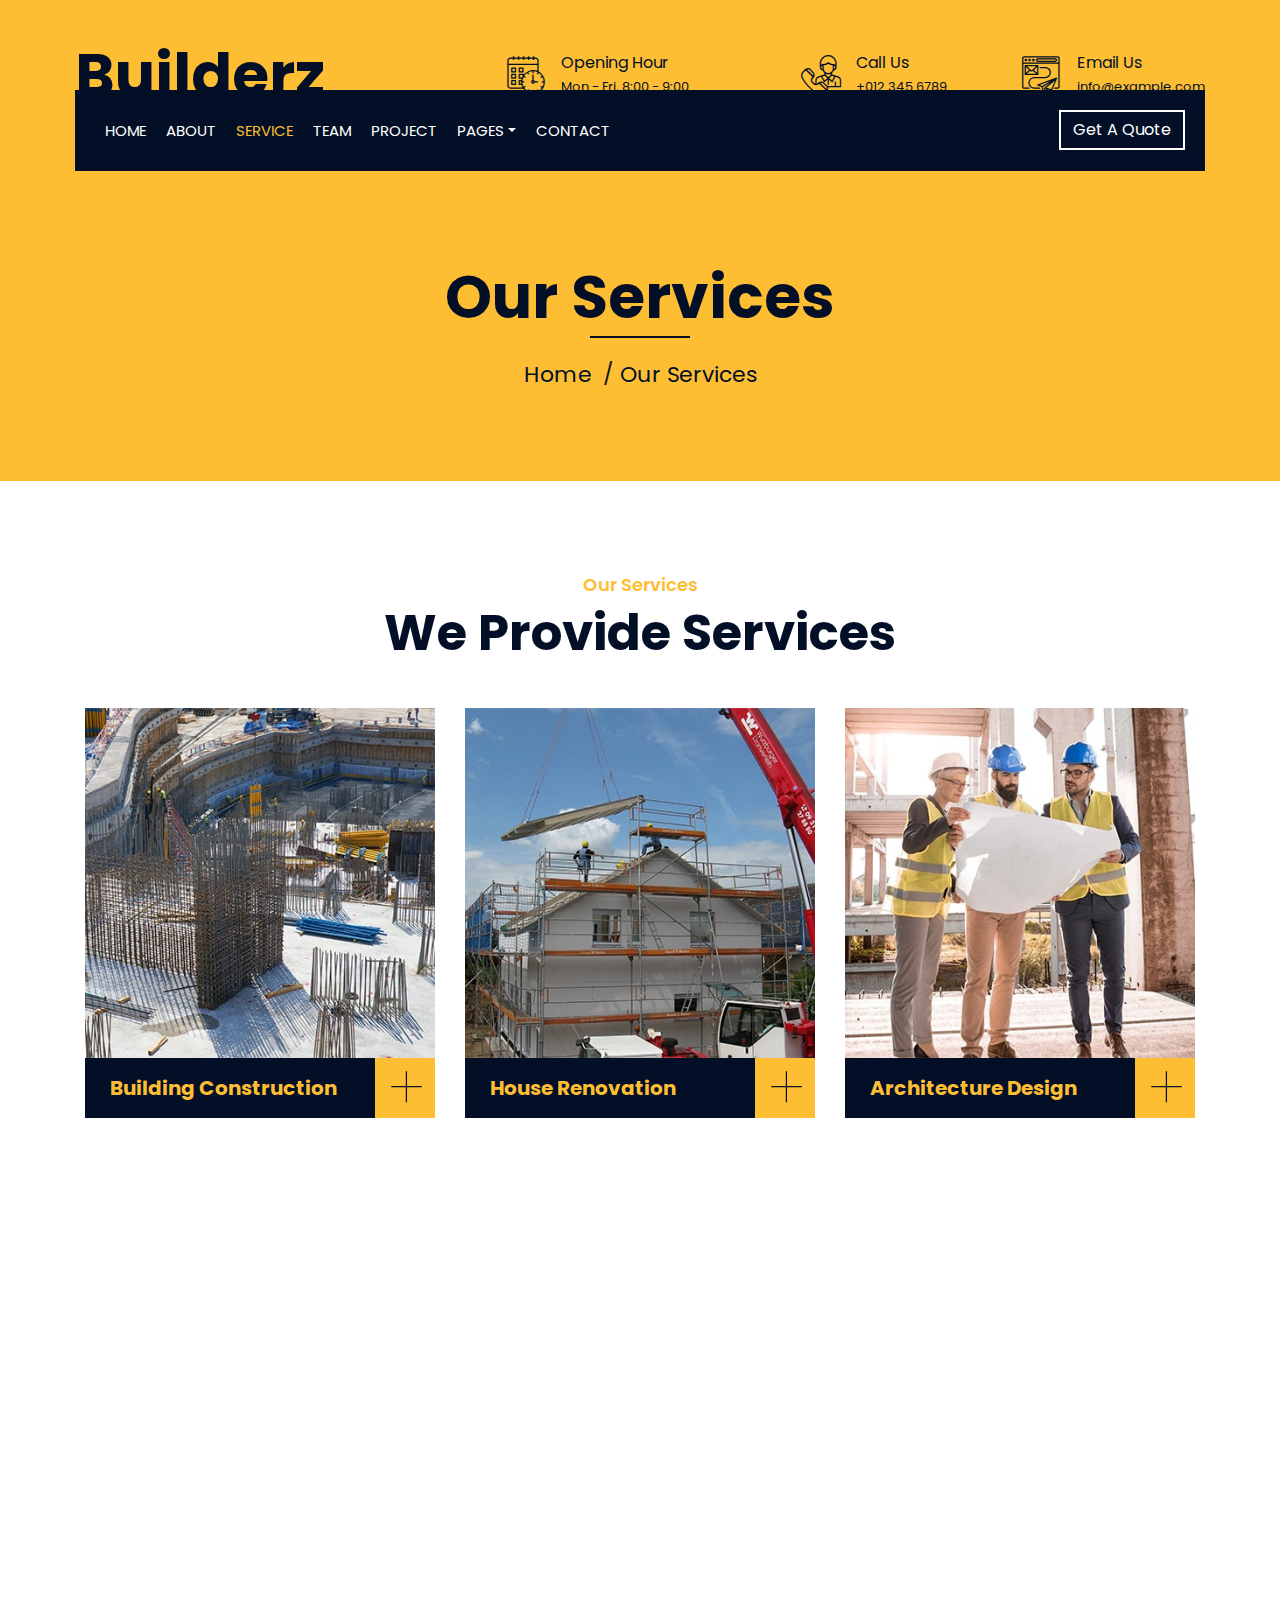
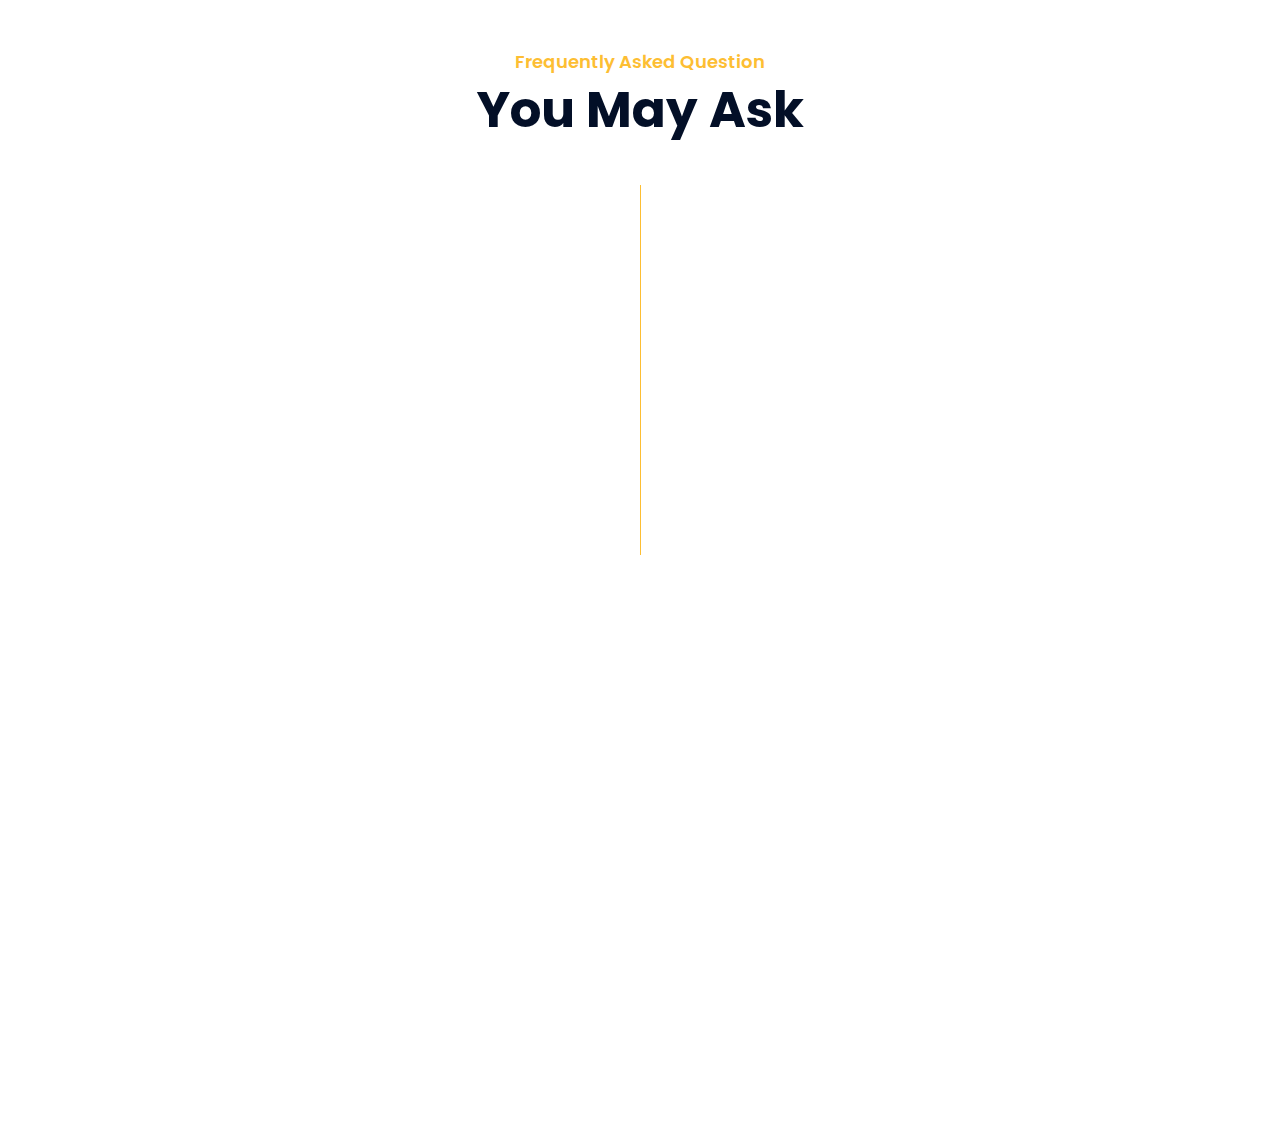
<file: service.html>
<!DOCTYPE html>
<html lang="en">
    <head>
        <meta charset="utf-8">
        <title>Builderz - Construction Company Website Template</title>
        <meta content="width=device-width, initial-scale=1.0" name="viewport">
        <meta content="Construction Company Website Template" name="keywords">
        <meta content="Construction Company Website Template" name="description">

        <!-- Favicon -->
        <link href="img/favicon.ico" rel="icon">

        <!-- Google Font -->
        <link href="https://fonts.googleapis.com/css2?family=Poppins:wght@100;200;300;400;500;600;700;800;900&display=swap" rel="stylesheet">

        <!-- CSS Libraries -->
        <link href="https://stackpath.bootstrapcdn.com/bootstrap/4.4.1/css/bootstrap.min.css" rel="stylesheet">
        <link href="https://cdnjs.cloudflare.com/ajax/libs/font-awesome/5.10.0/css/all.min.css" rel="stylesheet">
        <link href="lib/flaticon/font/flaticon.css" rel="stylesheet"> 
        <link href="lib/animate/animate.min.css" rel="stylesheet">
        <link href="lib/owlcarousel/assets/owl.carousel.min.css" rel="stylesheet">
        <link href="lib/lightbox/css/lightbox.min.css" rel="stylesheet">
        <link href="lib/slick/slick.css" rel="stylesheet">
        <link href="lib/slick/slick-theme.css" rel="stylesheet">

        <!-- Template Stylesheet -->
        <link href="css/style.css" rel="stylesheet">
    </head>

    <body>
        <div class="wrapper">
            <!-- Top Bar Start -->
            <div class="top-bar">
                <div class="container-fluid">
                    <div class="row align-items-center">
                        <div class="col-lg-4 col-md-12">
                            <div class="logo">
                                <a href="index.html">
                                    <h1>Builderz</h1>
                                    <!-- <img src="img/logo.jpg" alt="Logo"> -->
                                </a>
                            </div>
                        </div>
                        <div class="col-lg-8 col-md-7 d-none d-lg-block">
                            <div class="row">
                                <div class="col-4">
                                    <div class="top-bar-item">
                                        <div class="top-bar-icon">
                                            <i class="flaticon-calendar"></i>
                                        </div>
                                        <div class="top-bar-text">
                                            <h3>Opening Hour</h3>
                                            <p>Mon - Fri, 8:00 - 9:00</p>
                                        </div>
                                    </div>
                                </div>
                                <div class="col-4">
                                    <div class="top-bar-item">
                                        <div class="top-bar-icon">
                                            <i class="flaticon-call"></i>
                                        </div>
                                        <div class="top-bar-text">
                                            <h3>Call Us</h3>
                                            <p>+012 345 6789</p>
                                        </div>
                                    </div>
                                </div>
                                <div class="col-4">
                                    <div class="top-bar-item">
                                        <div class="top-bar-icon">
                                            <i class="flaticon-send-mail"></i>
                                        </div>
                                        <div class="top-bar-text">
                                            <h3>Email Us</h3>
                                            <p>info@example.com</p>
                                        </div>
                                    </div>
                                </div>
                            </div>
                        </div>
                    </div>
                </div>
            </div>
            <!-- Top Bar End -->

            <!-- Nav Bar Start -->
            <div class="nav-bar">
                <div class="container-fluid">
                    <nav class="navbar navbar-expand-lg bg-dark navbar-dark">
                        <a href="#" class="navbar-brand">MENU</a>
                        <button type="button" class="navbar-toggler" data-toggle="collapse" data-target="#navbarCollapse">
                            <span class="navbar-toggler-icon"></span>
                        </button>

                        <div class="collapse navbar-collapse justify-content-between" id="navbarCollapse">
                            <div class="navbar-nav mr-auto">
                                <a href="index.html" class="nav-item nav-link">Home</a>
                                <a href="about.html" class="nav-item nav-link">About</a>
                                <a href="service.html" class="nav-item nav-link active">Service</a>
                                <a href="team.html" class="nav-item nav-link">Team</a>
                                <a href="portfolio.html" class="nav-item nav-link">Project</a>
                                <div class="nav-item dropdown">
                                    <a href="#" class="nav-link dropdown-toggle" data-toggle="dropdown">Pages</a>
                                    <div class="dropdown-menu">
                                        <a href="blog.html" class="dropdown-item">Blog Page</a>
                                        <a href="single.html" class="dropdown-item">Single Page</a>
                                    </div>
                                </div>
                                <a href="contact.html" class="nav-item nav-link">Contact</a>
                            </div>
                            <div class="ml-auto">
                                <a class="btn" href="#">Get A Quote</a>
                            </div>
                        </div>
                    </nav>
                </div>
            </div>
            <!-- Nav Bar End -->
            
            
            <!-- Page Header Start -->
            <div class="page-header">
                <div class="container">
                    <div class="row">
                        <div class="col-12">
                            <h2>Our Services</h2>
                        </div>
                        <div class="col-12">
                            <a href="">Home</a>
                            <a href="">Our Services</a>
                        </div>
                    </div>
                </div>
            </div>
            <!-- Page Header End -->


            <!-- Service Start -->
            <div class="service">
                <div class="container">
                    <div class="section-header text-center">
                        <p>Our Services</p>
                        <h2>We Provide Services</h2>
                    </div>
                    <div class="row">
                        <div class="col-lg-4 col-md-6 wow fadeInUp" data-wow-delay="0.1s">
                            <div class="service-item">
                                <div class="service-img">
                                    <img src="img/service-1.jpg" alt="Image">
                                    <div class="service-overlay">
                                        <p>
                                            Lorem ipsum dolor sit amet, consectetur adipiscing elit. Phasellus nec pretium mi. Curabitur facilisis ornare velit non vulputate. Aliquam metus tortor, auctor id gravida condimentum, viverra quis sem.
                                        </p>
                                    </div>
                                </div>
                                <div class="service-text">
                                    <h3>Building Construction</h3>
                                    <a class="btn" href="img/service-1.jpg" data-lightbox="service">+</a>
                                </div>
                            </div>
                        </div>
                        <div class="col-lg-4 col-md-6 wow fadeInUp" data-wow-delay="0.2s">
                            <div class="service-item">
                                <div class="service-img">
                                    <img src="img/service-2.jpg" alt="Image">
                                    <div class="service-overlay">
                                        <p>
                                            Lorem ipsum dolor sit amet, consectetur adipiscing elit. Phasellus nec pretium mi. Curabitur facilisis ornare velit non vulputate. Aliquam metus tortor, auctor id gravida condimentum, viverra quis sem.
                                        </p>
                                    </div>
                                </div>
                                <div class="service-text">
                                    <h3>House Renovation</h3>
                                    <a class="btn" href="img/service-2.jpg" data-lightbox="service">+</a>
                                </div>
                            </div>
                        </div>
                        <div class="col-lg-4 col-md-6 wow fadeInUp" data-wow-delay="0.3s">
                            <div class="service-item">
                                <div class="service-img">
                                    <img src="img/service-3.jpg" alt="Image">
                                    <div class="service-overlay">
                                        <p>
                                            Lorem ipsum dolor sit amet, consectetur adipiscing elit. Phasellus nec pretium mi. Curabitur facilisis ornare velit non vulputate. Aliquam metus tortor, auctor id gravida condimentum, viverra quis sem.
                                        </p>
                                    </div>
                                </div>
                                <div class="service-text">
                                    <h3>Architecture Design</h3>
                                    <a class="btn" href="img/service-3.jpg" data-lightbox="service">+</a>
                                </div>
                            </div>
                        </div>
                        <div class="col-lg-4 col-md-6 wow fadeInUp" data-wow-delay="0.4s">
                            <div class="service-item">
                                <div class="service-img">
                                    <img src="img/service-4.jpg" alt="Image">
                                    <div class="service-overlay">
                                        <p>
                                            Lorem ipsum dolor sit amet, consectetur adipiscing elit. Phasellus nec pretium mi. Curabitur facilisis ornare velit non vulputate. Aliquam metus tortor, auctor id gravida condimentum, viverra quis sem.
                                        </p>
                                    </div>
                                </div>
                                <div class="service-text">
                                    <h3>Interior Design</h3>
                                    <a class="btn" href="img/service-4.jpg" data-lightbox="service">+</a>
                                </div>
                            </div>
                        </div>
                        <div class="col-lg-4 col-md-6 wow fadeInUp" data-wow-delay="0.5s">
                            <div class="service-item">
                                <div class="service-img">
                                    <img src="img/service-5.jpg" alt="Image">
                                    <div class="service-overlay">
                                        <p>
                                            Lorem ipsum dolor sit amet, consectetur adipiscing elit. Phasellus nec pretium mi. Curabitur facilisis ornare velit non vulputate. Aliquam metus tortor, auctor id gravida condimentum, viverra quis sem.
                                        </p>
                                    </div>
                                </div>
                                <div class="service-text">
                                    <h3>Fixing & Support</h3>
                                    <a class="btn" href="img/service-5.jpg" data-lightbox="service">+</a>
                                </div>
                            </div>
                        </div>
                        <div class="col-lg-4 col-md-6 wow fadeInUp" data-wow-delay="0.6s">
                            <div class="service-item">
                                <div class="service-img">
                                    <img src="img/service-6.jpg" alt="Image">
                                    <div class="service-overlay">
                                        <p>
                                            Lorem ipsum dolor sit amet, consectetur adipiscing elit. Phasellus nec pretium mi. Curabitur facilisis ornare velit non vulputate. Aliquam metus tortor, auctor id gravida condimentum, viverra quis sem.
                                        </p>
                                    </div>
                                </div>
                                <div class="service-text">
                                    <h3>Painting</h3>
                                    <a class="btn" href="img/service-6.jpg" data-lightbox="service">+</a>
                                </div>
                            </div>
                        </div>
                    </div>
                </div>
            </div>
            <!-- Service End -->
            
            
            <!-- FAQs Start -->
            <div class="faqs">
                <div class="container">
                    <div class="section-header text-center">
                        <p>Frequently Asked Question</p>
                        <h2>You May Ask</h2>
                    </div>
                    <div class="row">
                        <div class="col-md-6">
                            <div id="accordion-1">
                                <div class="card wow fadeInLeft" data-wow-delay="0.1s">
                                    <div class="card-header">
                                        <a class="card-link collapsed" data-toggle="collapse" href="#collapseOne">
                                            Lorem ipsum dolor sit amet?
                                        </a>
                                    </div>
                                    <div id="collapseOne" class="collapse" data-parent="#accordion-1">
                                        <div class="card-body">
                                            Lorem ipsum dolor sit amet, consectetur adipiscing elit. Phasellus nec pretium mi. Curabitur facilisis ornare velit non.
                                        </div>
                                    </div>
                                </div>
                                <div class="card wow fadeInLeft" data-wow-delay="0.2s">
                                    <div class="card-header">
                                        <a class="card-link collapsed" data-toggle="collapse" href="#collapseTwo">
                                            Lorem ipsum dolor sit amet?
                                        </a>
                                    </div>
                                    <div id="collapseTwo" class="collapse" data-parent="#accordion-1">
                                        <div class="card-body">
                                            Lorem ipsum dolor sit amet, consectetur adipiscing elit. Phasellus nec pretium mi. Curabitur facilisis ornare velit non.
                                        </div>
                                    </div>
                                </div>
                                <div class="card wow fadeInLeft" data-wow-delay="0.3s">
                                    <div class="card-header">
                                        <a class="card-link collapsed" data-toggle="collapse" href="#collapseThree">
                                            Lorem ipsum dolor sit amet?
                                        </a>
                                    </div>
                                    <div id="collapseThree" class="collapse" data-parent="#accordion-1">
                                        <div class="card-body">
                                            Lorem ipsum dolor sit amet, consectetur adipiscing elit. Phasellus nec pretium mi. Curabitur facilisis ornare velit non.
                                        </div>
                                    </div>
                                </div>
                                <div class="card wow fadeInLeft" data-wow-delay="0.4s">
                                    <div class="card-header">
                                        <a class="card-link collapsed" data-toggle="collapse" href="#collapseFour">
                                            Lorem ipsum dolor sit amet?
                                        </a>
                                    </div>
                                    <div id="collapseFour" class="collapse" data-parent="#accordion-1">
                                        <div class="card-body">
                                            Lorem ipsum dolor sit amet, consectetur adipiscing elit. Phasellus nec pretium mi. Curabitur facilisis ornare velit non.
                                        </div>
                                    </div>
                                </div>
                                <div class="card wow fadeInLeft" data-wow-delay="0.5s">
                                    <div class="card-header">
                                        <a class="card-link collapsed" data-toggle="collapse" href="#collapseFive">
                                            Lorem ipsum dolor sit amet?
                                        </a>
                                    </div>
                                    <div id="collapseFive" class="collapse" data-parent="#accordion-1">
                                        <div class="card-body">
                                            Lorem ipsum dolor sit amet, consectetur adipiscing elit. Phasellus nec pretium mi. Curabitur facilisis ornare velit non.
                                        </div>
                                    </div>
                                </div>
                            </div>
                        </div>
                        <div class="col-md-6">
                            <div id="accordion-2">
                                <div class="card wow fadeInRight" data-wow-delay="0.1s">
                                    <div class="card-header">
                                        <a class="card-link collapsed" data-toggle="collapse" href="#collapseSix">
                                            Lorem ipsum dolor sit amet?
                                        </a>
                                    </div>
                                    <div id="collapseSix" class="collapse" data-parent="#accordion-2">
                                        <div class="card-body">
                                            Lorem ipsum dolor sit amet, consectetur adipiscing elit. Phasellus nec pretium mi. Curabitur facilisis ornare velit non.
                                        </div>
                                    </div>
                                </div>
                                <div class="card wow fadeInRight" data-wow-delay="0.2s">
                                    <div class="card-header">
                                        <a class="card-link collapsed" data-toggle="collapse" href="#collapseSeven">
                                            Lorem ipsum dolor sit amet?
                                        </a>
                                    </div>
                                    <div id="collapseSeven" class="collapse" data-parent="#accordion-2">
                                        <div class="card-body">
                                            Lorem ipsum dolor sit amet, consectetur adipiscing elit. Phasellus nec pretium mi. Curabitur facilisis ornare velit non.
                                        </div>
                                    </div>
                                </div>
                                <div class="card wow fadeInRight" data-wow-delay="0.3s">
                                    <div class="card-header">
                                        <a class="card-link collapsed" data-toggle="collapse" href="#collapseEight">
                                            Lorem ipsum dolor sit amet?
                                        </a>
                                    </div>
                                    <div id="collapseEight" class="collapse" data-parent="#accordion-2">
                                        <div class="card-body">
                                            Lorem ipsum dolor sit amet, consectetur adipiscing elit. Phasellus nec pretium mi. Curabitur facilisis ornare velit non.
                                        </div>
                                    </div>
                                </div>
                                <div class="card wow fadeInRight" data-wow-delay="0.4s">
                                    <div class="card-header">
                                        <a class="card-link collapsed" data-toggle="collapse" href="#collapseNine">
                                            Lorem ipsum dolor sit amet?
                                        </a>
                                    </div>
                                    <div id="collapseNine" class="collapse" data-parent="#accordion-2">
                                        <div class="card-body">
                                            Lorem ipsum dolor sit amet, consectetur adipiscing elit. Phasellus nec pretium mi. Curabitur facilisis ornare velit non.
                                        </div>
                                    </div>
                                </div>
                                <div class="card wow fadeInRight" data-wow-delay="0.5s">
                                    <div class="card-header">
                                        <a class="card-link collapsed" data-toggle="collapse" href="#collapseTen">
                                            Lorem ipsum dolor sit amet?
                                        </a>
                                    </div>
                                    <div id="collapseTen" class="collapse" data-parent="#accordion-2">
                                        <div class="card-body">
                                            Lorem ipsum dolor sit amet, consectetur adipiscing elit. Phasellus nec pretium mi. Curabitur facilisis ornare velit non.
                                        </div>
                                    </div>
                                </div>
                            </div>
                        </div>
                    </div>
                </div>
            </div>
            <!-- FAQs End -->


            <!-- Footer Start -->
            <div class="footer wow fadeIn" data-wow-delay="0.3s">
                <div class="container">
                    <div class="row">
                        <div class="col-md-6 col-lg-3">
                            <div class="footer-contact">
                                <h2>Office Contact</h2>
                                <p><i class="fa fa-map-marker-alt"></i>123 Street, New York, USA</p>
                                <p><i class="fa fa-phone-alt"></i>+012 345 67890</p>
                                <p><i class="fa fa-envelope"></i>info@example.com</p>
                                <div class="footer-social">
                                    <a href=""><i class="fab fa-twitter"></i></a>
                                    <a href=""><i class="fab fa-facebook-f"></i></a>
                                    <a href=""><i class="fab fa-youtube"></i></a>
                                    <a href=""><i class="fab fa-instagram"></i></a>
                                    <a href=""><i class="fab fa-linkedin-in"></i></a>
                                </div>
                            </div>
                        </div>
                        <div class="col-md-6 col-lg-3">
                            <div class="footer-link">
                                <h2>Services Areas</h2>
                                <a href="">Building Construction</a>
                                <a href="">House Renovation</a>
                                <a href="">Architecture Design</a>
                                <a href="">Interior Design</a>
                                <a href="">Painting</a>
                            </div>
                        </div>
                        <div class="col-md-6 col-lg-3">
                            <div class="footer-link">
                                <h2>Useful Pages</h2>
                                <a href="">About Us</a>
                                <a href="">Contact Us</a>
                                <a href="">Our Team</a>
                                <a href="">Projects</a>
                                <a href="">Testimonial</a>
                            </div>
                        </div>
                        <div class="col-md-6 col-lg-3">
                            <div class="newsletter">
                                <h2>Newsletter</h2>
                                <p>
                                    Lorem ipsum dolor sit amet elit. Phasellus nec pretium mi. Curabitur facilisis ornare velit non vulpu
                                </p>
                                <div class="form">
                                    <input class="form-control" placeholder="Email here">
                                    <button class="btn">Submit</button>
                                </div>
                            </div>
                        </div>
                    </div>
                </div>
                <div class="container footer-menu">
                    <div class="f-menu">
                        <a href="">Terms of use</a>
                        <a href="">Privacy policy</a>
                        <a href="">Cookies</a>
                        <a href="">Help</a>
                        <a href="">FQAs</a>
                    </div>
                </div>
                <div class="container copyright">
                    <div class="row">
                        <div class="col-md-6">
                            <p>&copy; <a href="#">Your Site Name</a>, All Right Reserved.</p>
                        </div>
                        <div class="col-md-6">
                            <p>Designed By <a href="https://htmlcodex.com">HTML Codex</a></p>
                        </div>
                    </div>
                </div>
            </div>
            <!-- Footer End -->

            <a href="#" class="back-to-top"><i class="fa fa-chevron-up"></i></a>
        </div>

        <!-- JavaScript Libraries -->
        <script src="https://code.jquery.com/jquery-3.4.1.min.js"></script>
        <script src="https://stackpath.bootstrapcdn.com/bootstrap/4.4.1/js/bootstrap.bundle.min.js"></script>
        <script src="lib/easing/easing.min.js"></script>
        <script src="lib/wow/wow.min.js"></script>
        <script src="lib/owlcarousel/owl.carousel.min.js"></script>
        <script src="lib/isotope/isotope.pkgd.min.js"></script>
        <script src="lib/lightbox/js/lightbox.min.js"></script>
        <script src="lib/waypoints/waypoints.min.js"></script>
        <script src="lib/counterup/counterup.min.js"></script>
        <script src="lib/slick/slick.min.js"></script>

        <!-- Template Javascript -->
        <script src="js/main.js"></script>
    </body>
</html>
</file>
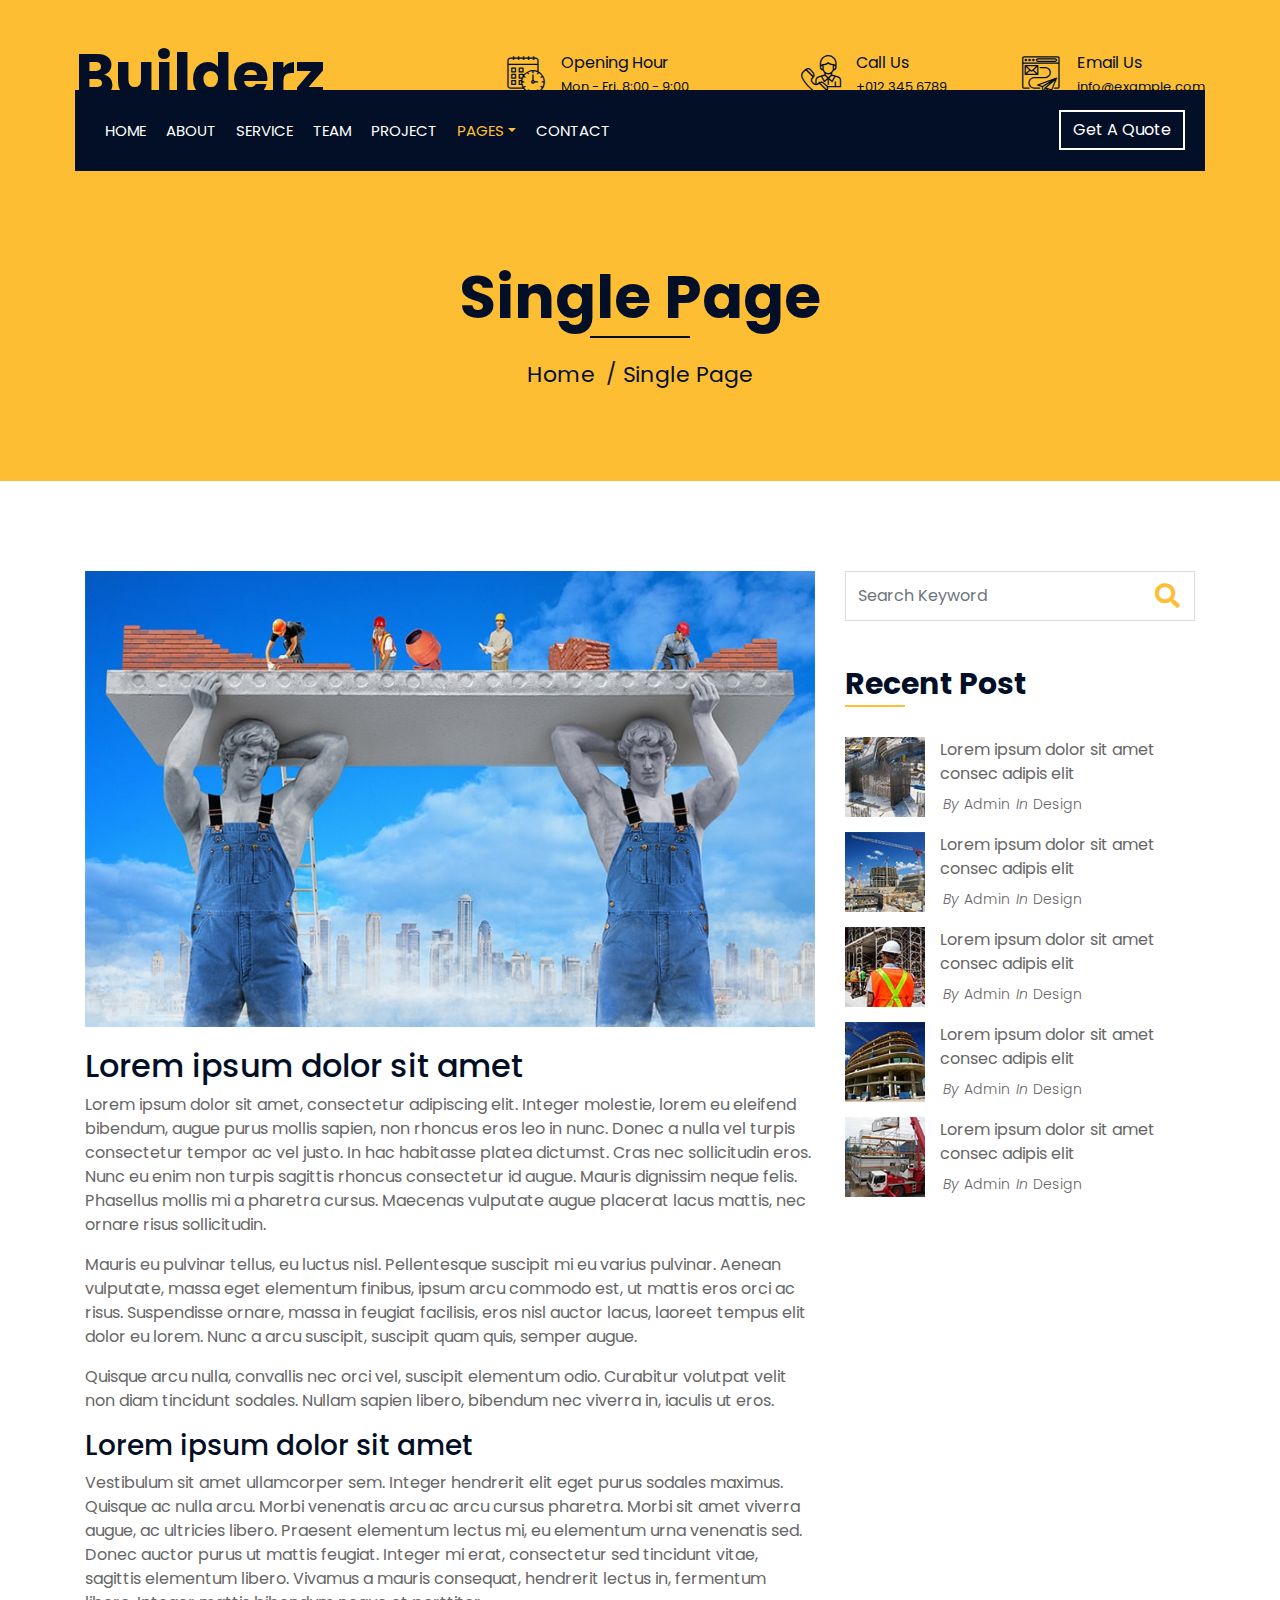
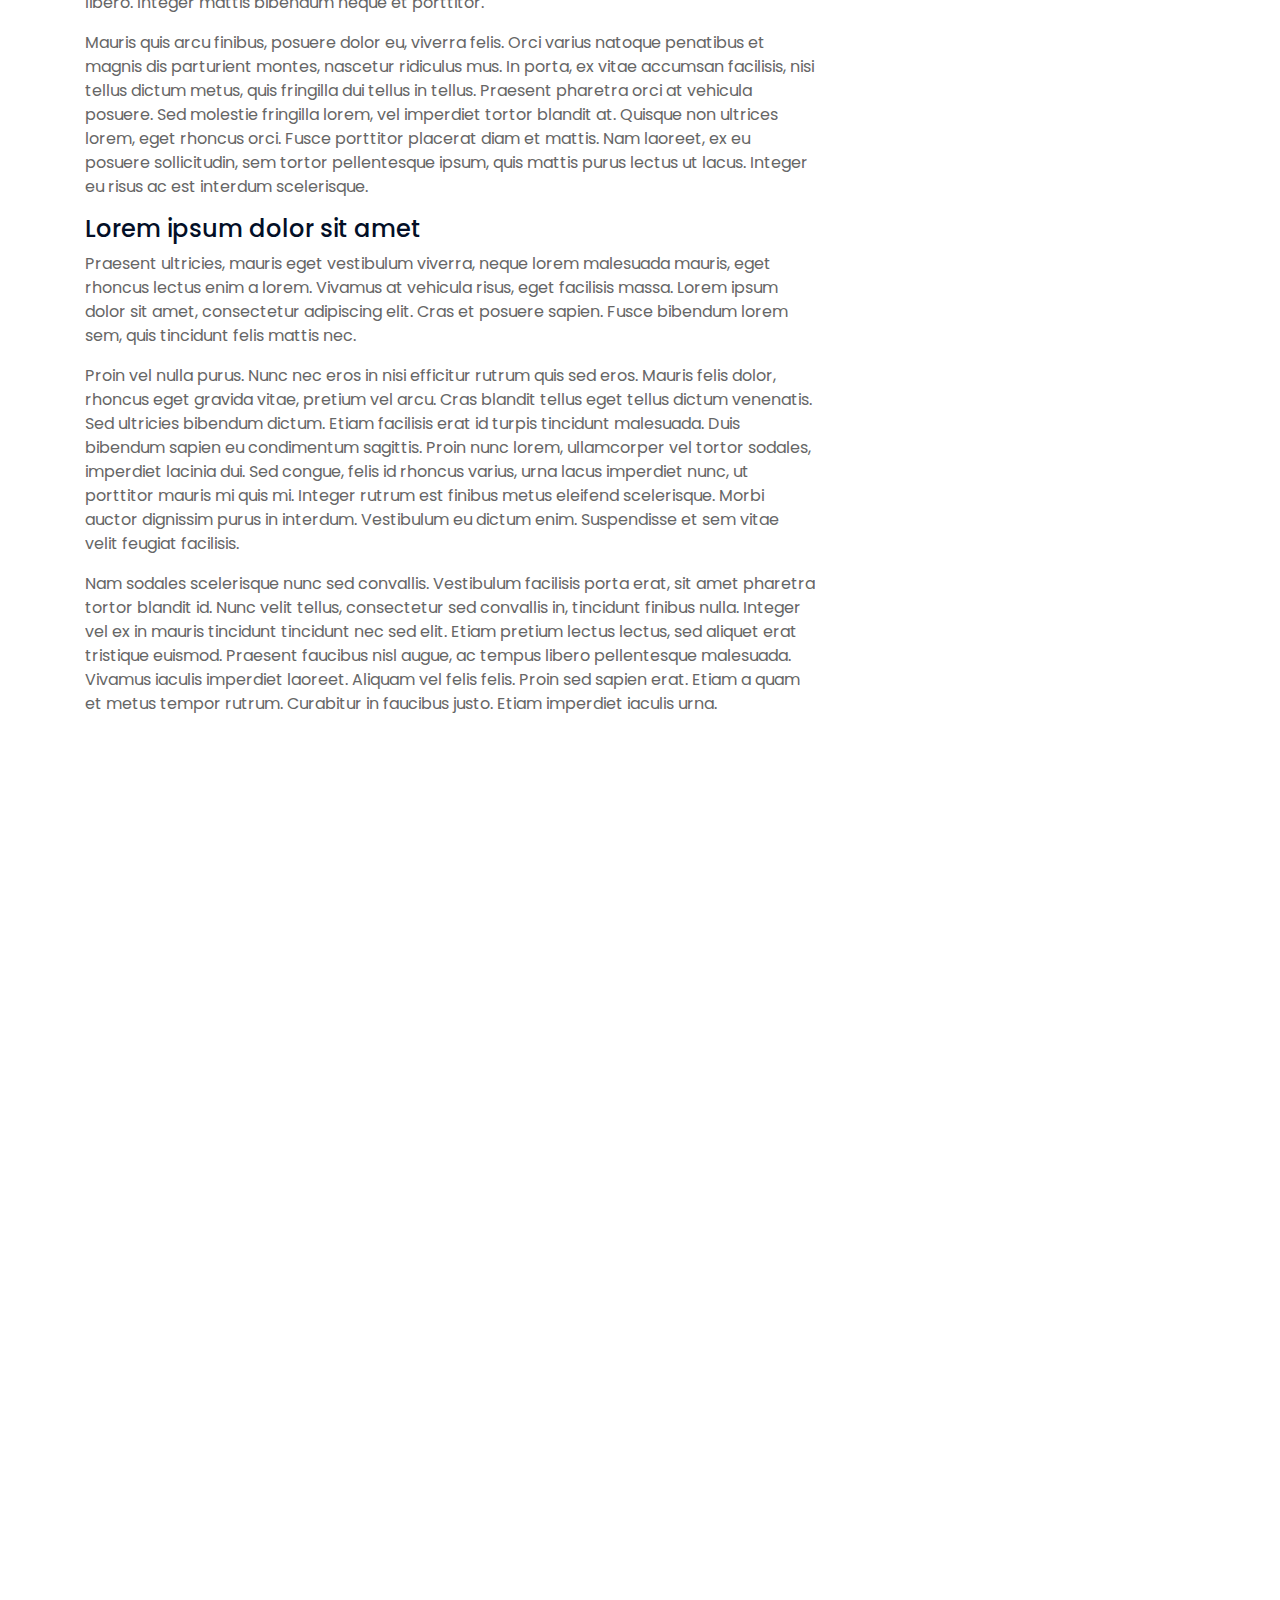
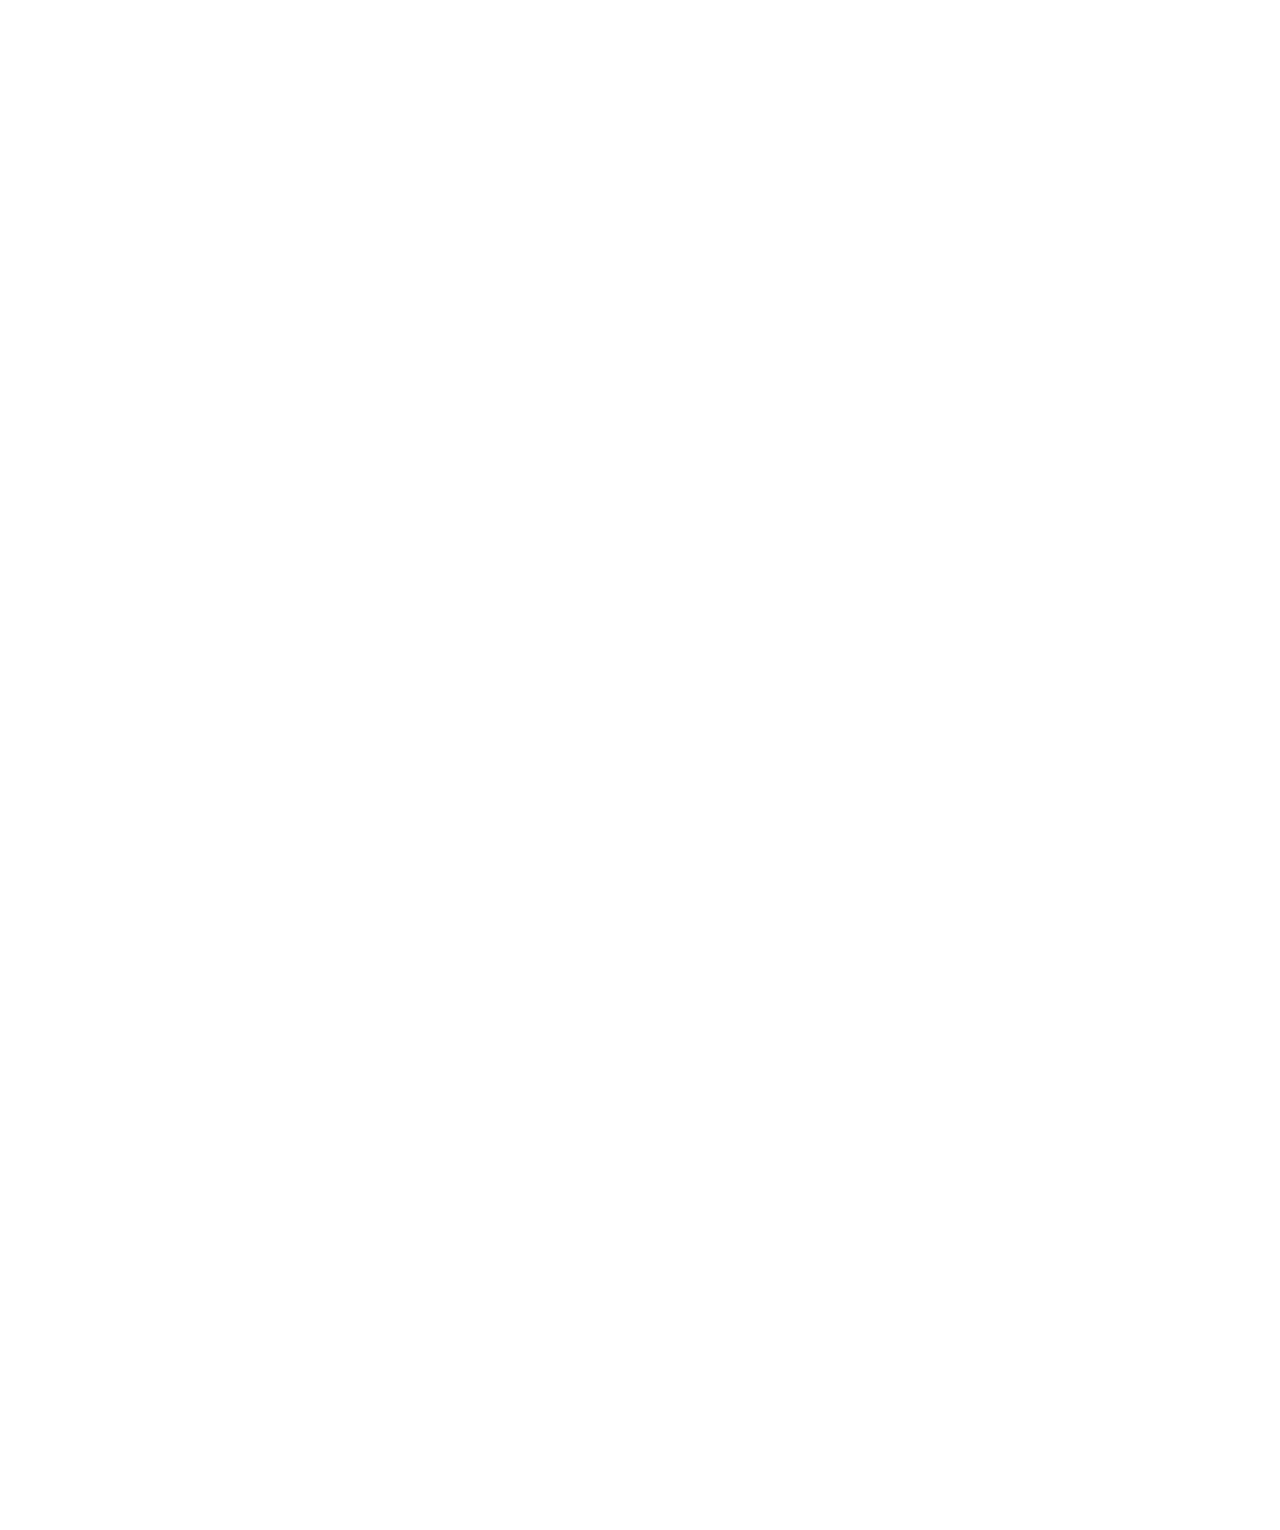
<file: single.html>
<!DOCTYPE html>
<html lang="en">
    <head>
        <meta charset="utf-8">
        <title>Builderz - Construction Company Website Template</title>
        <meta content="width=device-width, initial-scale=1.0" name="viewport">
        <meta content="Construction Company Website Template" name="keywords">
        <meta content="Construction Company Website Template" name="description">

        <!-- Favicon -->
        <link href="img/favicon.ico" rel="icon">

        <!-- Google Font -->
        <link href="https://fonts.googleapis.com/css2?family=Poppins:wght@100;200;300;400;500;600;700;800;900&display=swap" rel="stylesheet">

        <!-- CSS Libraries -->
        <link href="https://stackpath.bootstrapcdn.com/bootstrap/4.4.1/css/bootstrap.min.css" rel="stylesheet">
        <link href="https://cdnjs.cloudflare.com/ajax/libs/font-awesome/5.10.0/css/all.min.css" rel="stylesheet">
        <link href="lib/flaticon/font/flaticon.css" rel="stylesheet"> 
        <link href="lib/animate/animate.min.css" rel="stylesheet">
        <link href="lib/owlcarousel/assets/owl.carousel.min.css" rel="stylesheet">
        <link href="lib/lightbox/css/lightbox.min.css" rel="stylesheet">
        <link href="lib/slick/slick.css" rel="stylesheet">
        <link href="lib/slick/slick-theme.css" rel="stylesheet">

        <!-- Template Stylesheet -->
        <link href="css/style.css" rel="stylesheet">
    </head>

    <body>
        <div class="wrapper">
            <!-- Top Bar Start -->
            <div class="top-bar">
                <div class="container-fluid">
                    <div class="row align-items-center">
                        <div class="col-lg-4 col-md-12">
                            <div class="logo">
                                <a href="index.html">
                                    <h1>Builderz</h1>
                                    <!-- <img src="img/logo.jpg" alt="Logo"> -->
                                </a>
                            </div>
                        </div>
                        <div class="col-lg-8 col-md-7 d-none d-lg-block">
                            <div class="row">
                                <div class="col-4">
                                    <div class="top-bar-item">
                                        <div class="top-bar-icon">
                                            <i class="flaticon-calendar"></i>
                                        </div>
                                        <div class="top-bar-text">
                                            <h3>Opening Hour</h3>
                                            <p>Mon - Fri, 8:00 - 9:00</p>
                                        </div>
                                    </div>
                                </div>
                                <div class="col-4">
                                    <div class="top-bar-item">
                                        <div class="top-bar-icon">
                                            <i class="flaticon-call"></i>
                                        </div>
                                        <div class="top-bar-text">
                                            <h3>Call Us</h3>
                                            <p>+012 345 6789</p>
                                        </div>
                                    </div>
                                </div>
                                <div class="col-4">
                                    <div class="top-bar-item">
                                        <div class="top-bar-icon">
                                            <i class="flaticon-send-mail"></i>
                                        </div>
                                        <div class="top-bar-text">
                                            <h3>Email Us</h3>
                                            <p>info@example.com</p>
                                        </div>
                                    </div>
                                </div>
                            </div>
                        </div>
                    </div>
                </div>
            </div>
            <!-- Top Bar End -->

            <!-- Nav Bar Start -->
            <div class="nav-bar">
                <div class="container-fluid">
                    <nav class="navbar navbar-expand-lg bg-dark navbar-dark">
                        <a href="#" class="navbar-brand">MENU</a>
                        <button type="button" class="navbar-toggler" data-toggle="collapse" data-target="#navbarCollapse">
                            <span class="navbar-toggler-icon"></span>
                        </button>

                        <div class="collapse navbar-collapse justify-content-between" id="navbarCollapse">
                            <div class="navbar-nav mr-auto">
                                <a href="index.html" class="nav-item nav-link">Home</a>
                                <a href="about.html" class="nav-item nav-link">About</a>
                                <a href="service.html" class="nav-item nav-link">Service</a>
                                <a href="team.html" class="nav-item nav-link">Team</a>
                                <a href="portfolio.html" class="nav-item nav-link">Project</a>
                                <div class="nav-item dropdown">
                                    <a href="#" class="nav-link dropdown-toggle active" data-toggle="dropdown">Pages</a>
                                    <div class="dropdown-menu">
                                        <a href="blog.html" class="dropdown-item">Blog Page</a>
                                        <a href="single.html" class="dropdown-item">Single Page</a>
                                    </div>
                                </div>
                                <a href="contact.html" class="nav-item nav-link">Contact</a>
                            </div>
                            <div class="ml-auto">
                                <a class="btn" href="#">Get A Quote</a>
                            </div>
                        </div>
                    </nav>
                </div>
            </div>
            <!-- Nav Bar End -->


            <!-- Page Header Start -->
            <div class="page-header">
                <div class="container">
                    <div class="row">
                        <div class="col-12">
                            <h2>Single Page</h2>
                        </div>
                        <div class="col-12">
                            <a href="">Home</a>
                            <a href="">Single Page</a>
                        </div>
                    </div>
                </div>
            </div>
            <!-- Page Header End -->


            <!-- Single Post Start-->
            <div class="single">
                <div class="container">
                    <div class="row">
                        <div class="col-lg-8">
                            <div class="single-content wow fadeInUp">
                                <img src="img/single.jpg" />
                                <h2>Lorem ipsum dolor sit amet</h2>
                                <p>
                                    Lorem ipsum dolor sit amet, consectetur adipiscing elit. Integer molestie, lorem eu eleifend bibendum, augue purus mollis sapien, non rhoncus eros leo in nunc. Donec a nulla vel turpis consectetur tempor ac vel justo. In hac habitasse platea dictumst. Cras nec sollicitudin eros. Nunc eu enim non turpis sagittis rhoncus consectetur id augue. Mauris dignissim neque felis. Phasellus mollis mi a pharetra cursus. Maecenas vulputate augue placerat lacus mattis, nec ornare risus sollicitudin.
                                </p>
                                <p>
                                    Mauris eu pulvinar tellus, eu luctus nisl. Pellentesque suscipit mi eu varius pulvinar. Aenean vulputate, massa eget elementum finibus, ipsum arcu commodo est, ut mattis eros orci ac risus. Suspendisse ornare, massa in feugiat facilisis, eros nisl auctor lacus, laoreet tempus elit dolor eu lorem. Nunc a arcu suscipit, suscipit quam quis, semper augue.
                                </p>
                                <p>
                                    Quisque arcu nulla, convallis nec orci vel, suscipit elementum odio. Curabitur volutpat velit non diam tincidunt sodales. Nullam sapien libero, bibendum nec viverra in, iaculis ut eros.
                                </p>
                                <h3>Lorem ipsum dolor sit amet</h3>
                                <p>
                                    Vestibulum sit amet ullamcorper sem. Integer hendrerit elit eget purus sodales maximus. Quisque ac nulla arcu. Morbi venenatis arcu ac arcu cursus pharetra. Morbi sit amet viverra augue, ac ultricies libero. Praesent elementum lectus mi, eu elementum urna venenatis sed. Donec auctor purus ut mattis feugiat. Integer mi erat, consectetur sed tincidunt vitae, sagittis elementum libero. Vivamus a mauris consequat, hendrerit lectus in, fermentum libero. Integer mattis bibendum neque et porttitor.
                                </p>
                                <p>
                                    Mauris quis arcu finibus, posuere dolor eu, viverra felis. Orci varius natoque penatibus et magnis dis parturient montes, nascetur ridiculus mus. In porta, ex vitae accumsan facilisis, nisi tellus dictum metus, quis fringilla dui tellus in tellus. Praesent pharetra orci at vehicula posuere. Sed molestie fringilla lorem, vel imperdiet tortor blandit at. Quisque non ultrices lorem, eget rhoncus orci. Fusce porttitor placerat diam et mattis. Nam laoreet, ex eu posuere sollicitudin, sem tortor pellentesque ipsum, quis mattis purus lectus ut lacus. Integer eu risus ac est interdum scelerisque.
                                </p>
                                <h4>Lorem ipsum dolor sit amet</h4>
                                <p>
                                    Praesent ultricies, mauris eget vestibulum viverra, neque lorem malesuada mauris, eget rhoncus lectus enim a lorem. Vivamus at vehicula risus, eget facilisis massa. Lorem ipsum dolor sit amet, consectetur adipiscing elit. Cras et posuere sapien. Fusce bibendum lorem sem, quis tincidunt felis mattis nec.
                                </p>
                                <p>
                                    Proin vel nulla purus. Nunc nec eros in nisi efficitur rutrum quis sed eros. Mauris felis dolor, rhoncus eget gravida vitae, pretium vel arcu. Cras blandit tellus eget tellus dictum venenatis. Sed ultricies bibendum dictum. Etiam facilisis erat id turpis tincidunt malesuada. Duis bibendum sapien eu condimentum sagittis. Proin nunc lorem, ullamcorper vel tortor sodales, imperdiet lacinia dui. Sed congue, felis id rhoncus varius, urna lacus imperdiet nunc, ut porttitor mauris mi quis mi. Integer rutrum est finibus metus eleifend scelerisque. Morbi auctor dignissim purus in interdum. Vestibulum eu dictum enim. Suspendisse et sem vitae velit feugiat facilisis.
                                </p>
                                <p>
                                    Nam sodales scelerisque nunc sed convallis. Vestibulum facilisis porta erat, sit amet pharetra tortor blandit id. Nunc velit tellus, consectetur sed convallis in, tincidunt finibus nulla. Integer vel ex in mauris tincidunt tincidunt nec sed elit. Etiam pretium lectus lectus, sed aliquet erat tristique euismod. Praesent faucibus nisl augue, ac tempus libero pellentesque malesuada. Vivamus iaculis imperdiet laoreet. Aliquam vel felis felis. Proin sed sapien erat. Etiam a quam et metus tempor rutrum. Curabitur in faucibus justo. Etiam imperdiet iaculis urna.
                                </p>
                            </div>
                            <div class="single-tags wow fadeInUp">
                                <a href="">National</a>
                                <a href="">International</a>
                                <a href="">Economics</a>
                                <a href="">Politics</a>
                                <a href="">Lifestyle</a>
                                <a href="">Technology</a>
                                <a href="">Trades</a>
                            </div>
                            <div class="single-bio wow fadeInUp">
                                <div class="single-bio-img">
                                    <img src="img/user.jpg" />
                                </div>
                                <div class="single-bio-text">
                                    <h3>Author Name</h3>
                                    <p>
                                        Lorem ipsum dolor sit amet elit. Integer lorem augue purus mollis sapien, non eros leo in nunc. Donec a nulla vel turpis tempor ac vel justo. In hac platea dictumst.
                                    </p>
                                </div>
                            </div>
                            <div class="single-related wow fadeInUp">
                                <h2>Related Post</h2>
                                <div class="owl-carousel related-slider">
                                    <div class="post-item">
                                        <div class="post-img">
                                            <img src="img/post-1.jpg" />
                                        </div>
                                        <div class="post-text">
                                            <a href="">Lorem ipsum dolor sit amet consec adipis elit</a>
                                            <div class="post-meta">
                                                <p>By<a href="">Admin</a></p>
                                                <p>In<a href="">Design</a></p>
                                            </div>
                                        </div>
                                    </div>
                                    <div class="post-item">
                                        <div class="post-img">
                                            <img src="img/post-2.jpg" />
                                        </div>
                                        <div class="post-text">
                                            <a href="">Lorem ipsum dolor sit amet consec adipis elit</a>
                                            <div class="post-meta">
                                                <p>By<a href="">Admin</a></p>
                                                <p>In<a href="">Design</a></p>
                                            </div>
                                        </div>
                                    </div>
                                    <div class="post-item">
                                        <div class="post-img">
                                            <img src="img/post-3.jpg" />
                                        </div>
                                        <div class="post-text">
                                            <a href="">Lorem ipsum dolor sit amet consec adipis elit</a>
                                            <div class="post-meta">
                                                <p>By<a href="">Admin</a></p>
                                                <p>In<a href="">Design</a></p>
                                            </div>
                                        </div>
                                    </div>
                                    <div class="post-item">
                                        <div class="post-img">
                                            <img src="img/post-4.jpg" />
                                        </div>
                                        <div class="post-text">
                                            <a href="">Lorem ipsum dolor sit amet consec adipis elit</a>
                                            <div class="post-meta">
                                                <p>By<a href="">Admin</a></p>
                                                <p>In<a href="">Design</a></p>
                                            </div>
                                        </div>
                                    </div>
                                </div>
                            </div>

                            <div class="single-comment wow fadeInUp">
                                <h2>3 Comments</h2>
                                <ul class="comment-list">
                                    <li class="comment-item">
                                        <div class="comment-body">
                                            <div class="comment-img">
                                                <img src="img/user.jpg" />
                                            </div>
                                            <div class="comment-text">
                                                <h3><a href="">Josh Dunn</a></h3>
                                                <span>01 Jan 2045 at 12:00pm</span>
                                                <p>
                                                    Lorem ipsum dolor sit amet elit. Integer lorem augue purus mollis sapien, non eros leo in nunc. Donec a nulla vel turpis tempor ac vel justo. In hac platea dictumst. 
                                                </p>
                                                <a class="btn" href="">Reply</a>
                                            </div>
                                        </div>
                                    </li>
                                    <li class="comment-item">
                                        <div class="comment-body">
                                            <div class="comment-img">
                                                <img src="img/user.jpg" />
                                            </div>
                                            <div class="comment-text">
                                                <h3><a href="">Josh Dunn</a></h3>
                                                <p><span>01 Jan 2045 at 12:00pm</span></p>
                                                <p>
                                                    Lorem ipsum dolor sit amet elit. Integer lorem augue purus mollis sapien, non eros leo in nunc. Donec a nulla vel turpis tempor ac vel justo. In hac platea dictumst. 
                                                </p>
                                                <a class="btn" href="">Reply</a>
                                            </div>
                                        </div>
                                        <ul class="comment-child">
                                            <li class="comment-item">
                                                <div class="comment-body">
                                                    <div class="comment-img">
                                                        <img src="img/user.jpg" />
                                                    </div>
                                                    <div class="comment-text">
                                                        <h3><a href="">Josh Dunn</a></h3>
                                                        <p><span>01 Jan 2045 at 12:00pm</span></p>
                                                        <p>
                                                            Lorem ipsum dolor sit amet elit. Integer lorem augue purus mollis sapien, non eros leo in nunc. Donec a nulla vel turpis tempor ac vel justo. In hac platea dictumst. 
                                                        </p>
                                                        <a class="btn" href="">Reply</a>
                                                    </div>
                                                </div>
                                            </li>
                                        </ul>
                                    </li>
                                </ul>
                            </div>
                            <div class="comment-form wow fadeInUp">
                                <h2>Leave a comment</h2>
                                <form>
                                    <div class="form-group">
                                        <label for="name">Name *</label>
                                        <input type="text" class="form-control" id="name">
                                    </div>
                                    <div class="form-group">
                                        <label for="email">Email *</label>
                                        <input type="email" class="form-control" id="email">
                                    </div>
                                    <div class="form-group">
                                        <label for="website">Website</label>
                                        <input type="url" class="form-control" id="website">
                                    </div>

                                    <div class="form-group">
                                        <label for="message">Message *</label>
                                        <textarea id="message" cols="30" rows="5" class="form-control"></textarea>
                                    </div>
                                    <div class="form-group">
                                        <input type="submit" value="Post Comment" class="btn">
                                    </div>
                                </form>
                            </div>
                        </div>

                        <div class="col-lg-4">
                            <div class="sidebar">
                                <div class="sidebar-widget wow fadeInUp">
                                    <div class="search-widget">
                                        <form>
                                            <input class="form-control" type="text" placeholder="Search Keyword">
                                            <button class="btn"><i class="fa fa-search"></i></button>
                                        </form>
                                    </div>
                                </div>

                                <div class="sidebar-widget wow fadeInUp">
                                    <h2 class="widget-title">Recent Post</h2>
                                    <div class="recent-post">
                                        <div class="post-item">
                                            <div class="post-img">
                                                <img src="img/post-1.jpg" />
                                            </div>
                                            <div class="post-text">
                                                <a href="">Lorem ipsum dolor sit amet consec adipis elit</a>
                                                <div class="post-meta">
                                                    <p>By<a href="">Admin</a></p>
                                                    <p>In<a href="">Design</a></p>
                                                </div>
                                            </div>
                                        </div>
                                        <div class="post-item">
                                            <div class="post-img">
                                                <img src="img/post-2.jpg" />
                                            </div>
                                            <div class="post-text">
                                                <a href="">Lorem ipsum dolor sit amet consec adipis elit</a>
                                                <div class="post-meta">
                                                    <p>By<a href="">Admin</a></p>
                                                    <p>In<a href="">Design</a></p>
                                                </div>
                                            </div>
                                        </div>
                                        <div class="post-item">
                                            <div class="post-img">
                                                <img src="img/post-3.jpg" />
                                            </div>
                                            <div class="post-text">
                                                <a href="">Lorem ipsum dolor sit amet consec adipis elit</a>
                                                <div class="post-meta">
                                                    <p>By<a href="">Admin</a></p>
                                                    <p>In<a href="">Design</a></p>
                                                </div>
                                            </div>
                                        </div>
                                        <div class="post-item">
                                            <div class="post-img">
                                                <img src="img/post-4.jpg" />
                                            </div>
                                            <div class="post-text">
                                                <a href="">Lorem ipsum dolor sit amet consec adipis elit</a>
                                                <div class="post-meta">
                                                    <p>By<a href="">Admin</a></p>
                                                    <p>In<a href="">Design</a></p>
                                                </div>
                                            </div>
                                        </div>
                                        <div class="post-item">
                                            <div class="post-img">
                                                <img src="img/post-5.jpg" />
                                            </div>
                                            <div class="post-text">
                                                <a href="">Lorem ipsum dolor sit amet consec adipis elit</a>
                                                <div class="post-meta">
                                                    <p>By<a href="">Admin</a></p>
                                                    <p>In<a href="">Design</a></p>
                                                </div>
                                            </div>
                                        </div>
                                    </div>
                                </div>

                                <div class="sidebar-widget wow fadeInUp">
                                    <div class="image-widget">
                                        <a href="#"><img src="img/blog-1.jpg" alt="Image"></a>
                                    </div>
                                </div>

                                <div class="sidebar-widget wow fadeInUp">
                                    <div class="tab-post">
                                        <ul class="nav nav-pills nav-justified">
                                            <li class="nav-item">
                                                <a class="nav-link active" data-toggle="pill" href="#featured">Featured</a>
                                            </li>
                                            <li class="nav-item">
                                                <a class="nav-link" data-toggle="pill" href="#popular">Popular</a>
                                            </li>
                                            <li class="nav-item">
                                                <a class="nav-link" data-toggle="pill" href="#latest">Latest</a>
                                            </li>
                                        </ul>

                                        <div class="tab-content">
                                            <div id="featured" class="container tab-pane active">
                                                <div class="post-item">
                                                    <div class="post-img">
                                                        <img src="img/post-1.jpg" />
                                                    </div>
                                                    <div class="post-text">
                                                        <a href="">Lorem ipsum dolor sit amet consec adipis elit</a>
                                                        <div class="post-meta">
                                                            <p>By<a href="">Admin</a></p>
                                                            <p>In<a href="">Design</a></p>
                                                        </div>
                                                    </div>
                                                </div>
                                                <div class="post-item">
                                                    <div class="post-img">
                                                        <img src="img/post-2.jpg" />
                                                    </div>
                                                    <div class="post-text">
                                                        <a href="">Lorem ipsum dolor sit amet consec adipis elit</a>
                                                        <div class="post-meta">
                                                            <p>By<a href="">Admin</a></p>
                                                            <p>In<a href="">Design</a></p>
                                                        </div>
                                                    </div>
                                                </div>
                                                <div class="post-item">
                                                    <div class="post-img">
                                                        <img src="img/post-3.jpg" />
                                                    </div>
                                                    <div class="post-text">
                                                        <a href="">Lorem ipsum dolor sit amet consec adipis elit</a>
                                                        <div class="post-meta">
                                                            <p>By<a href="">Admin</a></p>
                                                            <p>In<a href="">Design</a></p>
                                                        </div>
                                                    </div>
                                                </div>
                                                <div class="post-item">
                                                    <div class="post-img">
                                                        <img src="img/post-4.jpg" />
                                                    </div>
                                                    <div class="post-text">
                                                        <a href="">Lorem ipsum dolor sit amet consec adipis elit</a>
                                                        <div class="post-meta">
                                                            <p>By<a href="">Admin</a></p>
                                                            <p>In<a href="">Design</a></p>
                                                        </div>
                                                    </div>
                                                </div>
                                                <div class="post-item">
                                                    <div class="post-img">
                                                        <img src="img/post-5.jpg" />
                                                    </div>
                                                    <div class="post-text">
                                                        <a href="">Lorem ipsum dolor sit amet consec adipis elit</a>
                                                        <div class="post-meta">
                                                            <p>By<a href="">Admin</a></p>
                                                            <p>In<a href="">Design</a></p>
                                                        </div>
                                                    </div>
                                                </div>
                                            </div>
                                            <div id="popular" class="container tab-pane fade">
                                                <div class="post-item">
                                                    <div class="post-img">
                                                        <img src="img/post-1.jpg" />
                                                    </div>
                                                    <div class="post-text">
                                                        <a href="">Lorem ipsum dolor sit amet consec adipis elit</a>
                                                        <div class="post-meta">
                                                            <p>By<a href="">Admin</a></p>
                                                            <p>In<a href="">Design</a></p>
                                                        </div>
                                                    </div>
                                                </div>
                                                <div class="post-item">
                                                    <div class="post-img">
                                                        <img src="img/post-2.jpg" />
                                                    </div>
                                                    <div class="post-text">
                                                        <a href="">Lorem ipsum dolor sit amet consec adipis elit</a>
                                                        <div class="post-meta">
                                                            <p>By<a href="">Admin</a></p>
                                                            <p>In<a href="">Design</a></p>
                                                        </div>
                                                    </div>
                                                </div>
                                                <div class="post-item">
                                                    <div class="post-img">
                                                        <img src="img/post-3.jpg" />
                                                    </div>
                                                    <div class="post-text">
                                                        <a href="">Lorem ipsum dolor sit amet consec adipis elit</a>
                                                        <div class="post-meta">
                                                            <p>By<a href="">Admin</a></p>
                                                            <p>In<a href="">Design</a></p>
                                                        </div>
                                                    </div>
                                                </div>
                                                <div class="post-item">
                                                    <div class="post-img">
                                                        <img src="img/post-4.jpg" />
                                                    </div>
                                                    <div class="post-text">
                                                        <a href="">Lorem ipsum dolor sit amet consec adipis elit</a>
                                                        <div class="post-meta">
                                                            <p>By<a href="">Admin</a></p>
                                                            <p>In<a href="">Design</a></p>
                                                        </div>
                                                    </div>
                                                </div>
                                                <div class="post-item">
                                                    <div class="post-img">
                                                        <img src="img/post-5.jpg" />
                                                    </div>
                                                    <div class="post-text">
                                                        <a href="">Lorem ipsum dolor sit amet consec adipis elit</a>
                                                        <div class="post-meta">
                                                            <p>By<a href="">Admin</a></p>
                                                            <p>In<a href="">Design</a></p>
                                                        </div>
                                                    </div>
                                                </div>
                                            </div>
                                            <div id="latest" class="container tab-pane fade">
                                                <div class="post-item">
                                                    <div class="post-img">
                                                        <img src="img/post-1.jpg" />
                                                    </div>
                                                    <div class="post-text">
                                                        <a href="">Lorem ipsum dolor sit amet consec adipis elit</a>
                                                        <div class="post-meta">
                                                            <p>By<a href="">Admin</a></p>
                                                            <p>In<a href="">Design</a></p>
                                                        </div>
                                                    </div>
                                                </div>
                                                <div class="post-item">
                                                    <div class="post-img">
                                                        <img src="img/post-2.jpg" />
                                                    </div>
                                                    <div class="post-text">
                                                        <a href="">Lorem ipsum dolor sit amet consec adipis elit</a>
                                                        <div class="post-meta">
                                                            <p>By<a href="">Admin</a></p>
                                                            <p>In<a href="">Design</a></p>
                                                        </div>
                                                    </div>
                                                </div>
                                                <div class="post-item">
                                                    <div class="post-img">
                                                        <img src="img/post-3.jpg" />
                                                    </div>
                                                    <div class="post-text">
                                                        <a href="">Lorem ipsum dolor sit amet consec adipis elit</a>
                                                        <div class="post-meta">
                                                            <p>By<a href="">Admin</a></p>
                                                            <p>In<a href="">Design</a></p>
                                                        </div>
                                                    </div>
                                                </div>
                                                <div class="post-item">
                                                    <div class="post-img">
                                                        <img src="img/post-4.jpg" />
                                                    </div>
                                                    <div class="post-text">
                                                        <a href="">Lorem ipsum dolor sit amet consec adipis elit</a>
                                                        <div class="post-meta">
                                                            <p>By<a href="">Admin</a></p>
                                                            <p>In<a href="">Design</a></p>
                                                        </div>
                                                    </div>
                                                </div>
                                                <div class="post-item">
                                                    <div class="post-img">
                                                        <img src="img/post-5.jpg" />
                                                    </div>
                                                    <div class="post-text">
                                                        <a href="">Lorem ipsum dolor sit amet consec adipis elit</a>
                                                        <div class="post-meta">
                                                            <p>By<a href="">Admin</a></p>
                                                            <p>In<a href="">Design</a></p>
                                                        </div>
                                                    </div>
                                                </div>
                                            </div>
                                        </div>
                                    </div>
                                </div>

                                <div class="sidebar-widget wow fadeInUp">
                                    <div class="image-widget">
                                        <a href="#"><img src="img/blog-2.jpg" alt="Image"></a>
                                    </div>
                                </div>

                                <div class="sidebar-widget wow fadeInUp">
                                    <h2 class="widget-title">Categories</h2>
                                    <div class="category-widget">
                                        <ul>
                                            <li><a href="">National</a><span>(98)</span></li>
                                            <li><a href="">International</a><span>(87)</span></li>
                                            <li><a href="">Economics</a><span>(76)</span></li>
                                            <li><a href="">Politics</a><span>(65)</span></li>
                                            <li><a href="">Lifestyle</a><span>(54)</span></li>
                                            <li><a href="">Technology</a><span>(43)</span></li>
                                            <li><a href="">Trades</a><span>(32)</span></li>
                                        </ul>
                                    </div>
                                </div>

                                <div class="sidebar-widget wow fadeInUp">
                                    <div class="image-widget">
                                        <a href="#"><img src="img/blog-3.jpg" alt="Image"></a>
                                    </div>
                                </div>

                                <div class="sidebar-widget wow fadeInUp">
                                    <h2 class="widget-title">Tags Cloud</h2>
                                    <div class="tag-widget">
                                        <a href="">National</a>
                                        <a href="">International</a>
                                        <a href="">Economics</a>
                                        <a href="">Politics</a>
                                        <a href="">Lifestyle</a>
                                        <a href="">Technology</a>
                                        <a href="">Trades</a>
                                    </div>
                                </div>

                                <div class="sidebar-widget wow fadeInUp">
                                    <h2 class="widget-title">Text Widget</h2>
                                    <div class="text-widget">
                                        <p>
                                            Lorem ipsum dolor sit amet elit. Integer lorem augue purus mollis sapien, non eros leo in nunc. Donec a nulla vel turpis tempor ac vel justo. In hac platea nec eros. Nunc eu enim non turpis id augue.
                                        </p>
                                    </div>
                                </div>
                            </div>
                        </div>
                    </div>
                </div>
            </div>
            <!-- Single Post End-->   


            <!-- Footer Start -->
            <div class="footer wow fadeIn" data-wow-delay="0.3s">
                <div class="container">
                    <div class="row">
                        <div class="col-md-6 col-lg-3">
                            <div class="footer-contact">
                                <h2>Office Contact</h2>
                                <p><i class="fa fa-map-marker-alt"></i>123 Street, New York, USA</p>
                                <p><i class="fa fa-phone-alt"></i>+012 345 67890</p>
                                <p><i class="fa fa-envelope"></i>info@example.com</p>
                                <div class="footer-social">
                                    <a href=""><i class="fab fa-twitter"></i></a>
                                    <a href=""><i class="fab fa-facebook-f"></i></a>
                                    <a href=""><i class="fab fa-youtube"></i></a>
                                    <a href=""><i class="fab fa-instagram"></i></a>
                                    <a href=""><i class="fab fa-linkedin-in"></i></a>
                                </div>
                            </div>
                        </div>
                        <div class="col-md-6 col-lg-3">
                            <div class="footer-link">
                                <h2>Services Areas</h2>
                                <a href="">Building Construction</a>
                                <a href="">House Renovation</a>
                                <a href="">Architecture Design</a>
                                <a href="">Interior Design</a>
                                <a href="">Painting</a>
                            </div>
                        </div>
                        <div class="col-md-6 col-lg-3">
                            <div class="footer-link">
                                <h2>Useful Pages</h2>
                                <a href="">About Us</a>
                                <a href="">Contact Us</a>
                                <a href="">Our Team</a>
                                <a href="">Projects</a>
                                <a href="">Testimonial</a>
                            </div>
                        </div>
                        <div class="col-md-6 col-lg-3">
                            <div class="newsletter">
                                <h2>Newsletter</h2>
                                <p>
                                    Lorem ipsum dolor sit amet elit. Phasellus nec pretium mi. Curabitur facilisis ornare velit non vulpu
                                </p>
                                <div class="form">
                                    <input class="form-control" placeholder="Email here">
                                    <button class="btn">Submit</button>
                                </div>
                            </div>
                        </div>
                    </div>
                </div>
                <div class="container footer-menu">
                    <div class="f-menu">
                        <a href="">Terms of use</a>
                        <a href="">Privacy policy</a>
                        <a href="">Cookies</a>
                        <a href="">Help</a>
                        <a href="">FQAs</a>
                    </div>
                </div>
                <div class="container copyright">
                    <div class="row">
                        <div class="col-md-6">
                            <p>&copy; <a href="#">Your Site Name</a>, All Right Reserved.</p>
                        </div>
                        <div class="col-md-6">
                            <p>Designed By <a href="https://htmlcodex.com">HTML Codex</a></p>
                        </div>
                    </div>
                </div>
            </div>
            <!-- Footer End -->

            <a href="#" class="back-to-top"><i class="fa fa-chevron-up"></i></a>
        </div>

        <!-- JavaScript Libraries -->
        <script src="https://code.jquery.com/jquery-3.4.1.min.js"></script>
        <script src="https://stackpath.bootstrapcdn.com/bootstrap/4.4.1/js/bootstrap.bundle.min.js"></script>
        <script src="lib/easing/easing.min.js"></script>
        <script src="lib/wow/wow.min.js"></script>
        <script src="lib/owlcarousel/owl.carousel.min.js"></script>
        <script src="lib/isotope/isotope.pkgd.min.js"></script>
        <script src="lib/lightbox/js/lightbox.min.js"></script>
        <script src="lib/waypoints/waypoints.min.js"></script>
        <script src="lib/counterup/counterup.min.js"></script>
        <script src="lib/slick/slick.min.js"></script>

        <!-- Template Javascript -->
        <script src="js/main.js"></script>
    </body>
</html>
</file>
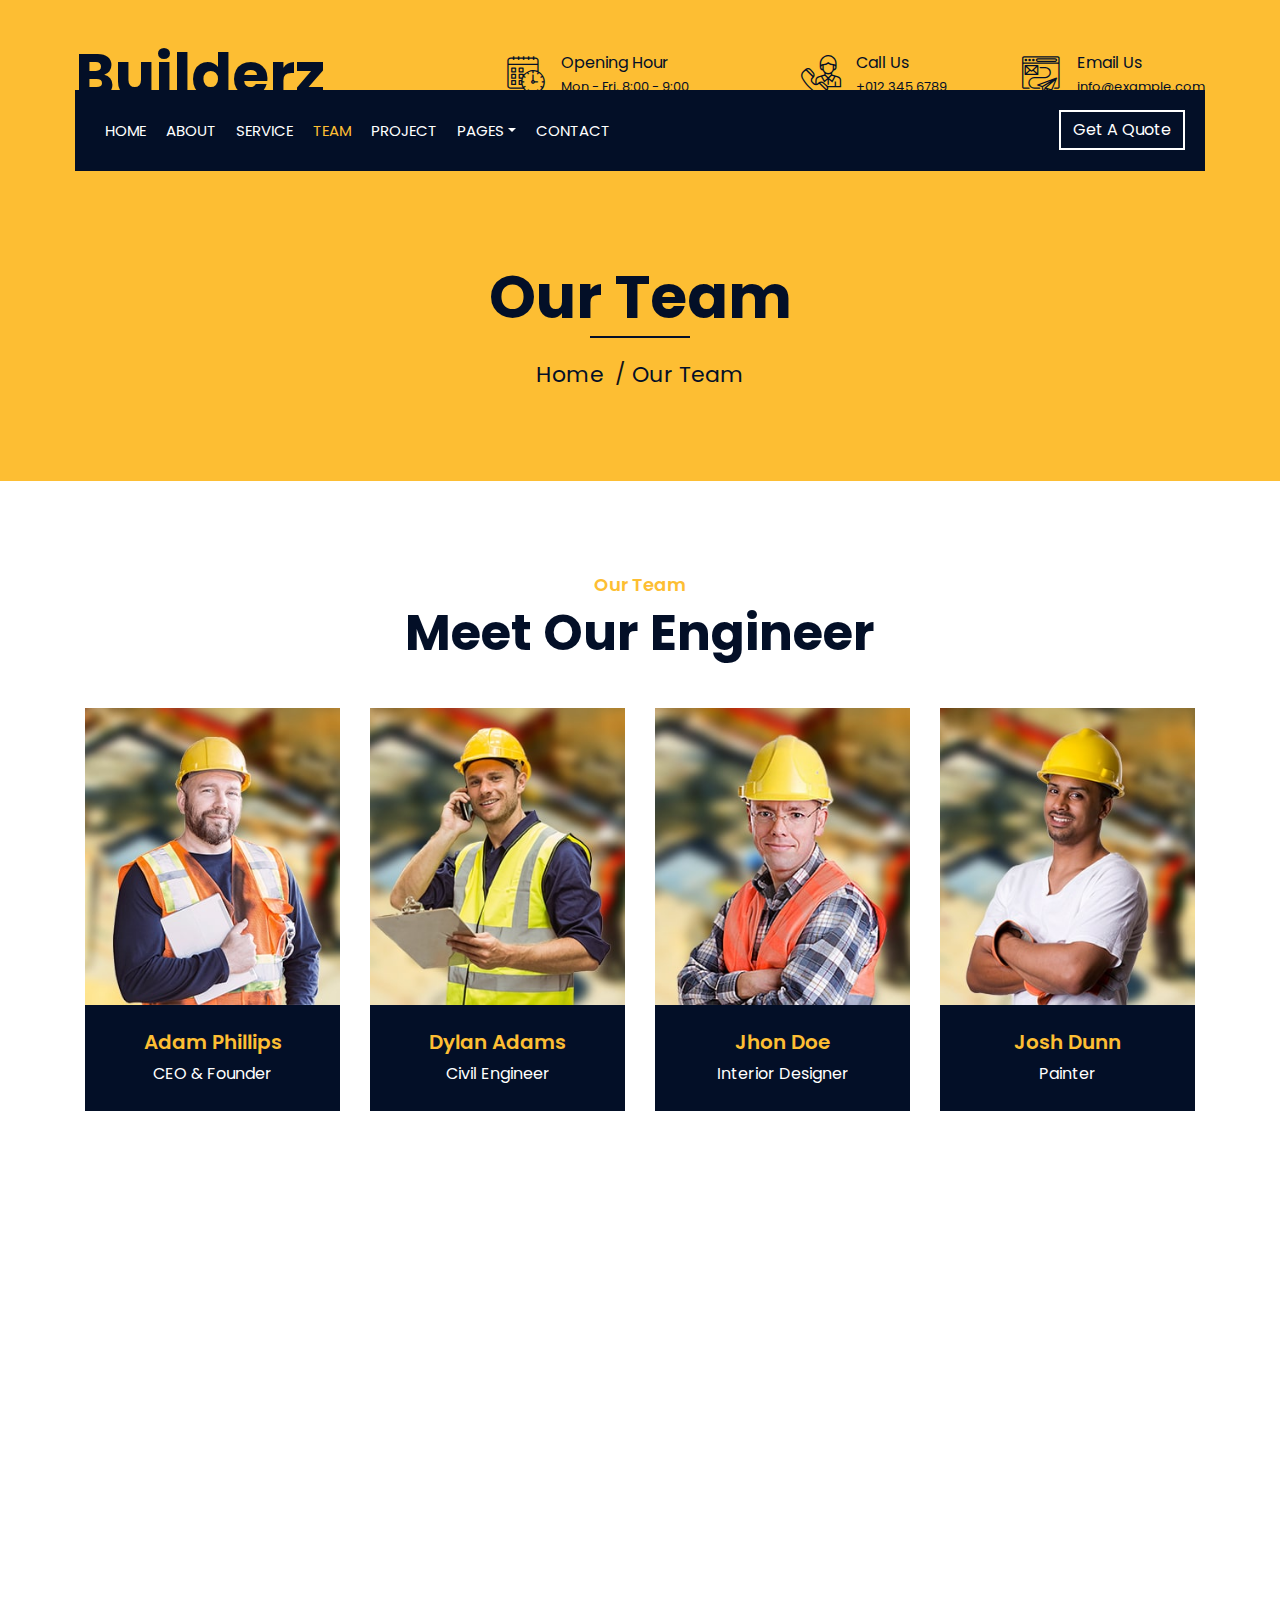
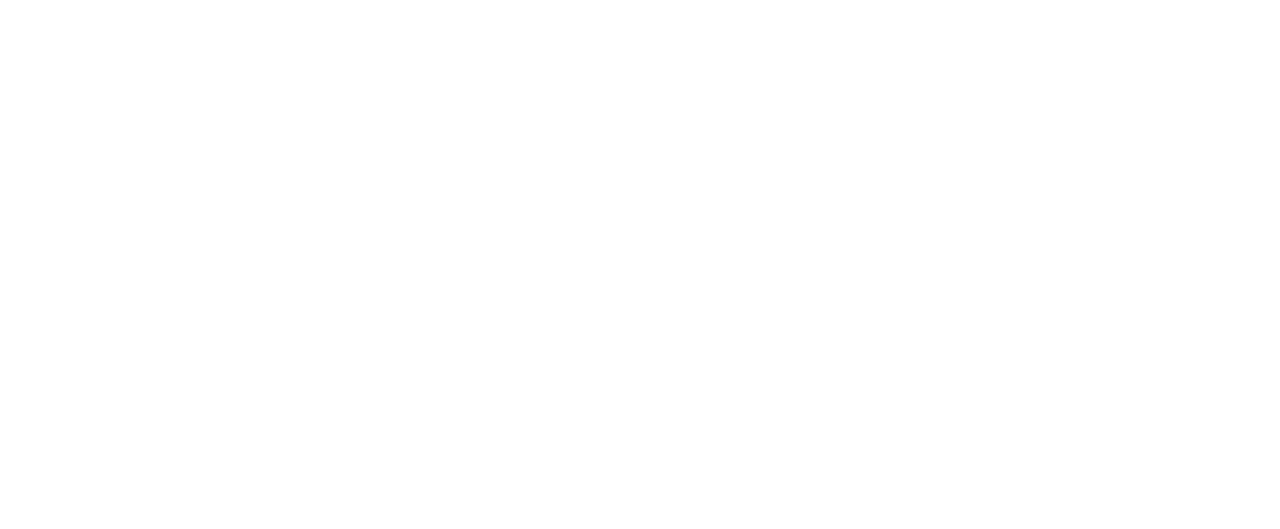
<file: team.html>
<!DOCTYPE html>
<html lang="en">
    <head>
        <meta charset="utf-8">
        <title>Builderz - Construction Company Website Template</title>
        <meta content="width=device-width, initial-scale=1.0" name="viewport">
        <meta content="Construction Company Website Template" name="keywords">
        <meta content="Construction Company Website Template" name="description">

        <!-- Favicon -->
        <link href="img/favicon.ico" rel="icon">

        <!-- Google Font -->
        <link href="https://fonts.googleapis.com/css2?family=Poppins:wght@100;200;300;400;500;600;700;800;900&display=swap" rel="stylesheet">

        <!-- CSS Libraries -->
        <link href="https://stackpath.bootstrapcdn.com/bootstrap/4.4.1/css/bootstrap.min.css" rel="stylesheet">
        <link href="https://cdnjs.cloudflare.com/ajax/libs/font-awesome/5.10.0/css/all.min.css" rel="stylesheet">
        <link href="lib/flaticon/font/flaticon.css" rel="stylesheet"> 
        <link href="lib/animate/animate.min.css" rel="stylesheet">
        <link href="lib/owlcarousel/assets/owl.carousel.min.css" rel="stylesheet">
        <link href="lib/lightbox/css/lightbox.min.css" rel="stylesheet">
        <link href="lib/slick/slick.css" rel="stylesheet">
        <link href="lib/slick/slick-theme.css" rel="stylesheet">

        <!-- Template Stylesheet -->
        <link href="css/style.css" rel="stylesheet">
    </head>

    <body>
        <div class="wrapper">
            <!-- Top Bar Start -->
            <div class="top-bar">
                <div class="container-fluid">
                    <div class="row align-items-center">
                        <div class="col-lg-4 col-md-12">
                            <div class="logo">
                                <a href="index.html">
                                    <h1>Builderz</h1>
                                    <!-- <img src="img/logo.jpg" alt="Logo"> -->
                                </a>
                            </div>
                        </div>
                        <div class="col-lg-8 col-md-7 d-none d-lg-block">
                            <div class="row">
                                <div class="col-4">
                                    <div class="top-bar-item">
                                        <div class="top-bar-icon">
                                            <i class="flaticon-calendar"></i>
                                        </div>
                                        <div class="top-bar-text">
                                            <h3>Opening Hour</h3>
                                            <p>Mon - Fri, 8:00 - 9:00</p>
                                        </div>
                                    </div>
                                </div>
                                <div class="col-4">
                                    <div class="top-bar-item">
                                        <div class="top-bar-icon">
                                            <i class="flaticon-call"></i>
                                        </div>
                                        <div class="top-bar-text">
                                            <h3>Call Us</h3>
                                            <p>+012 345 6789</p>
                                        </div>
                                    </div>
                                </div>
                                <div class="col-4">
                                    <div class="top-bar-item">
                                        <div class="top-bar-icon">
                                            <i class="flaticon-send-mail"></i>
                                        </div>
                                        <div class="top-bar-text">
                                            <h3>Email Us</h3>
                                            <p>info@example.com</p>
                                        </div>
                                    </div>
                                </div>
                            </div>
                        </div>
                    </div>
                </div>
            </div>
            <!-- Top Bar End -->

            <!-- Nav Bar Start -->
            <div class="nav-bar">
                <div class="container-fluid">
                    <nav class="navbar navbar-expand-lg bg-dark navbar-dark">
                        <a href="#" class="navbar-brand">MENU</a>
                        <button type="button" class="navbar-toggler" data-toggle="collapse" data-target="#navbarCollapse">
                            <span class="navbar-toggler-icon"></span>
                        </button>

                        <div class="collapse navbar-collapse justify-content-between" id="navbarCollapse">
                            <div class="navbar-nav mr-auto">
                                <a href="index.html" class="nav-item nav-link">Home</a>
                                <a href="about.html" class="nav-item nav-link">About</a>
                                <a href="service.html" class="nav-item nav-link">Service</a>
                                <a href="team.html" class="nav-item nav-link active">Team</a>
                                <a href="portfolio.html" class="nav-item nav-link">Project</a>
                                <div class="nav-item dropdown">
                                    <a href="#" class="nav-link dropdown-toggle" data-toggle="dropdown">Pages</a>
                                    <div class="dropdown-menu">
                                        <a href="blog.html" class="dropdown-item">Blog Page</a>
                                        <a href="single.html" class="dropdown-item">Single Page</a>
                                    </div>
                                </div>
                                <a href="contact.html" class="nav-item nav-link">Contact</a>
                            </div>
                            <div class="ml-auto">
                                <a class="btn" href="#">Get A Quote</a>
                            </div>
                        </div>
                    </nav>
                </div>
            </div>
            <!-- Nav Bar End -->
            
            
            <!-- Page Header Start -->
            <div class="page-header">
                <div class="container">
                    <div class="row">
                        <div class="col-12">
                            <h2>Our Team</h2>
                        </div>
                        <div class="col-12">
                            <a href="">Home</a>
                            <a href="">Our Team</a>
                        </div>
                    </div>
                </div>
            </div>
            <!-- Page Header End -->


            <!-- Team Start -->
            <div class="team">
                <div class="container">
                    <div class="section-header text-center">
                        <p>Our Team</p>
                        <h2>Meet Our Engineer</h2>
                    </div>
                    <div class="row">
                        <div class="col-lg-3 col-md-6 wow fadeInUp" data-wow-delay="0.1s">
                            <div class="team-item">
                                <div class="team-img">
                                    <img src="img/team-1.jpg" alt="Team Image">
                                </div>
                                <div class="team-text">
                                    <h2>Adam Phillips</h2>
                                    <p>CEO & Founder</p>
                                </div>
                                <div class="team-social">
                                    <a class="social-tw" href=""><i class="fab fa-twitter"></i></a>
                                    <a class="social-fb" href=""><i class="fab fa-facebook-f"></i></a>
                                    <a class="social-li" href=""><i class="fab fa-linkedin-in"></i></a>
                                    <a class="social-in" href=""><i class="fab fa-instagram"></i></a>
                                </div>
                            </div>
                        </div>
                        <div class="col-lg-3 col-md-6 wow fadeInUp" data-wow-delay="0.2s">
                            <div class="team-item">
                                <div class="team-img">
                                    <img src="img/team-2.jpg" alt="Team Image">
                                </div>
                                <div class="team-text">
                                    <h2>Dylan Adams</h2>
                                    <p>Civil Engineer</p>
                                </div>
                                <div class="team-social">
                                    <a class="social-tw" href=""><i class="fab fa-twitter"></i></a>
                                    <a class="social-fb" href=""><i class="fab fa-facebook-f"></i></a>
                                    <a class="social-li" href=""><i class="fab fa-linkedin-in"></i></a>
                                    <a class="social-in" href=""><i class="fab fa-instagram"></i></a>
                                </div>
                            </div>
                        </div>
                        <div class="col-lg-3 col-md-6 wow fadeInUp" data-wow-delay="0.3s">
                            <div class="team-item">
                                <div class="team-img">
                                    <img src="img/team-3.jpg" alt="Team Image">
                                </div>
                                <div class="team-text">
                                    <h2>Jhon Doe</h2>
                                    <p>Interior Designer</p>
                                </div>
                                <div class="team-social">
                                    <a class="social-tw" href=""><i class="fab fa-twitter"></i></a>
                                    <a class="social-fb" href=""><i class="fab fa-facebook-f"></i></a>
                                    <a class="social-li" href=""><i class="fab fa-linkedin-in"></i></a>
                                    <a class="social-in" href=""><i class="fab fa-instagram"></i></a>
                                </div>
                            </div>
                        </div>
                        <div class="col-lg-3 col-md-6 wow fadeInUp" data-wow-delay="0.4s">
                            <div class="team-item">
                                <div class="team-img">
                                    <img src="img/team-4.jpg" alt="Team Image">
                                </div>
                                <div class="team-text">
                                    <h2>Josh Dunn</h2>
                                    <p>Painter</p>
                                </div>
                                <div class="team-social">
                                    <a class="social-tw" href=""><i class="fab fa-twitter"></i></a>
                                    <a class="social-fb" href=""><i class="fab fa-facebook-f"></i></a>
                                    <a class="social-li" href=""><i class="fab fa-linkedin-in"></i></a>
                                    <a class="social-in" href=""><i class="fab fa-instagram"></i></a>
                                </div>
                            </div>
                        </div>
                        <div class="col-lg-3 col-md-6 wow fadeInUp" data-wow-delay="0.1s">
                            <div class="team-item">
                                <div class="team-img">
                                    <img src="img/team-1.jpg" alt="Team Image">
                                </div>
                                <div class="team-text">
                                    <h2>Adam Phillips</h2>
                                    <p>CEO & Founder</p>
                                </div>
                                <div class="team-social">
                                    <a class="social-tw" href=""><i class="fab fa-twitter"></i></a>
                                    <a class="social-fb" href=""><i class="fab fa-facebook-f"></i></a>
                                    <a class="social-li" href=""><i class="fab fa-linkedin-in"></i></a>
                                    <a class="social-in" href=""><i class="fab fa-instagram"></i></a>
                                </div>
                            </div>
                        </div>
                        <div class="col-lg-3 col-md-6 wow fadeInUp" data-wow-delay="0.2s">
                            <div class="team-item">
                                <div class="team-img">
                                    <img src="img/team-2.jpg" alt="Team Image">
                                </div>
                                <div class="team-text">
                                    <h2>Dylan Adams</h2>
                                    <p>Civil Engineer</p>
                                </div>
                                <div class="team-social">
                                    <a class="social-tw" href=""><i class="fab fa-twitter"></i></a>
                                    <a class="social-fb" href=""><i class="fab fa-facebook-f"></i></a>
                                    <a class="social-li" href=""><i class="fab fa-linkedin-in"></i></a>
                                    <a class="social-in" href=""><i class="fab fa-instagram"></i></a>
                                </div>
                            </div>
                        </div>
                        <div class="col-lg-3 col-md-6 wow fadeInUp" data-wow-delay="0.3s">
                            <div class="team-item">
                                <div class="team-img">
                                    <img src="img/team-3.jpg" alt="Team Image">
                                </div>
                                <div class="team-text">
                                    <h2>Jhon Doe</h2>
                                    <p>Interior Designer</p>
                                </div>
                                <div class="team-social">
                                    <a class="social-tw" href=""><i class="fab fa-twitter"></i></a>
                                    <a class="social-fb" href=""><i class="fab fa-facebook-f"></i></a>
                                    <a class="social-li" href=""><i class="fab fa-linkedin-in"></i></a>
                                    <a class="social-in" href=""><i class="fab fa-instagram"></i></a>
                                </div>
                            </div>
                        </div>
                        <div class="col-lg-3 col-md-6 wow fadeInUp" data-wow-delay="0.4s">
                            <div class="team-item">
                                <div class="team-img">
                                    <img src="img/team-4.jpg" alt="Team Image">
                                </div>
                                <div class="team-text">
                                    <h2>Josh Dunn</h2>
                                    <p>Painter</p>
                                </div>
                                <div class="team-social">
                                    <a class="social-tw" href=""><i class="fab fa-twitter"></i></a>
                                    <a class="social-fb" href=""><i class="fab fa-facebook-f"></i></a>
                                    <a class="social-li" href=""><i class="fab fa-linkedin-in"></i></a>
                                    <a class="social-in" href=""><i class="fab fa-instagram"></i></a>
                                </div>
                            </div>
                        </div>
                    </div>
                </div>
            </div>
            <!-- Team End -->


            <!-- Footer Start -->
            <div class="footer wow fadeIn" data-wow-delay="0.3s">
                <div class="container">
                    <div class="row">
                        <div class="col-md-6 col-lg-3">
                            <div class="footer-contact">
                                <h2>Office Contact</h2>
                                <p><i class="fa fa-map-marker-alt"></i>123 Street, New York, USA</p>
                                <p><i class="fa fa-phone-alt"></i>+012 345 67890</p>
                                <p><i class="fa fa-envelope"></i>info@example.com</p>
                                <div class="footer-social">
                                    <a href=""><i class="fab fa-twitter"></i></a>
                                    <a href=""><i class="fab fa-facebook-f"></i></a>
                                    <a href=""><i class="fab fa-youtube"></i></a>
                                    <a href=""><i class="fab fa-instagram"></i></a>
                                    <a href=""><i class="fab fa-linkedin-in"></i></a>
                                </div>
                            </div>
                        </div>
                        <div class="col-md-6 col-lg-3">
                            <div class="footer-link">
                                <h2>Services Areas</h2>
                                <a href="">Building Construction</a>
                                <a href="">House Renovation</a>
                                <a href="">Architecture Design</a>
                                <a href="">Interior Design</a>
                                <a href="">Painting</a>
                            </div>
                        </div>
                        <div class="col-md-6 col-lg-3">
                            <div class="footer-link">
                                <h2>Useful Pages</h2>
                                <a href="">About Us</a>
                                <a href="">Contact Us</a>
                                <a href="">Our Team</a>
                                <a href="">Projects</a>
                                <a href="">Testimonial</a>
                            </div>
                        </div>
                        <div class="col-md-6 col-lg-3">
                            <div class="newsletter">
                                <h2>Newsletter</h2>
                                <p>
                                    Lorem ipsum dolor sit amet elit. Phasellus nec pretium mi. Curabitur facilisis ornare velit non vulpu
                                </p>
                                <div class="form">
                                    <input class="form-control" placeholder="Email here">
                                    <button class="btn">Submit</button>
                                </div>
                            </div>
                        </div>
                    </div>
                </div>
                <div class="container footer-menu">
                    <div class="f-menu">
                        <a href="">Terms of use</a>
                        <a href="">Privacy policy</a>
                        <a href="">Cookies</a>
                        <a href="">Help</a>
                        <a href="">FQAs</a>
                    </div>
                </div>
                <div class="container copyright">
                    <div class="row">
                        <div class="col-md-6">
                            <p>&copy; <a href="#">Your Site Name</a>, All Right Reserved.</p>
                        </div>
                        <div class="col-md-6">
                            <p>Designed By <a href="https://htmlcodex.com">HTML Codex</a></p>
                        </div>
                    </div>
                </div>
            </div>
            <!-- Footer End -->

            <a href="#" class="back-to-top"><i class="fa fa-chevron-up"></i></a>
        </div>

        <!-- JavaScript Libraries -->
        <script src="https://code.jquery.com/jquery-3.4.1.min.js"></script>
        <script src="https://stackpath.bootstrapcdn.com/bootstrap/4.4.1/js/bootstrap.bundle.min.js"></script>
        <script src="lib/easing/easing.min.js"></script>
        <script src="lib/wow/wow.min.js"></script>
        <script src="lib/owlcarousel/owl.carousel.min.js"></script>
        <script src="lib/isotope/isotope.pkgd.min.js"></script>
        <script src="lib/lightbox/js/lightbox.min.js"></script>
        <script src="lib/waypoints/waypoints.min.js"></script>
        <script src="lib/counterup/counterup.min.js"></script>
        <script src="lib/slick/slick.min.js"></script>

        <!-- Template Javascript -->
        <script src="js/main.js"></script>
    </body>
</html>
</file>
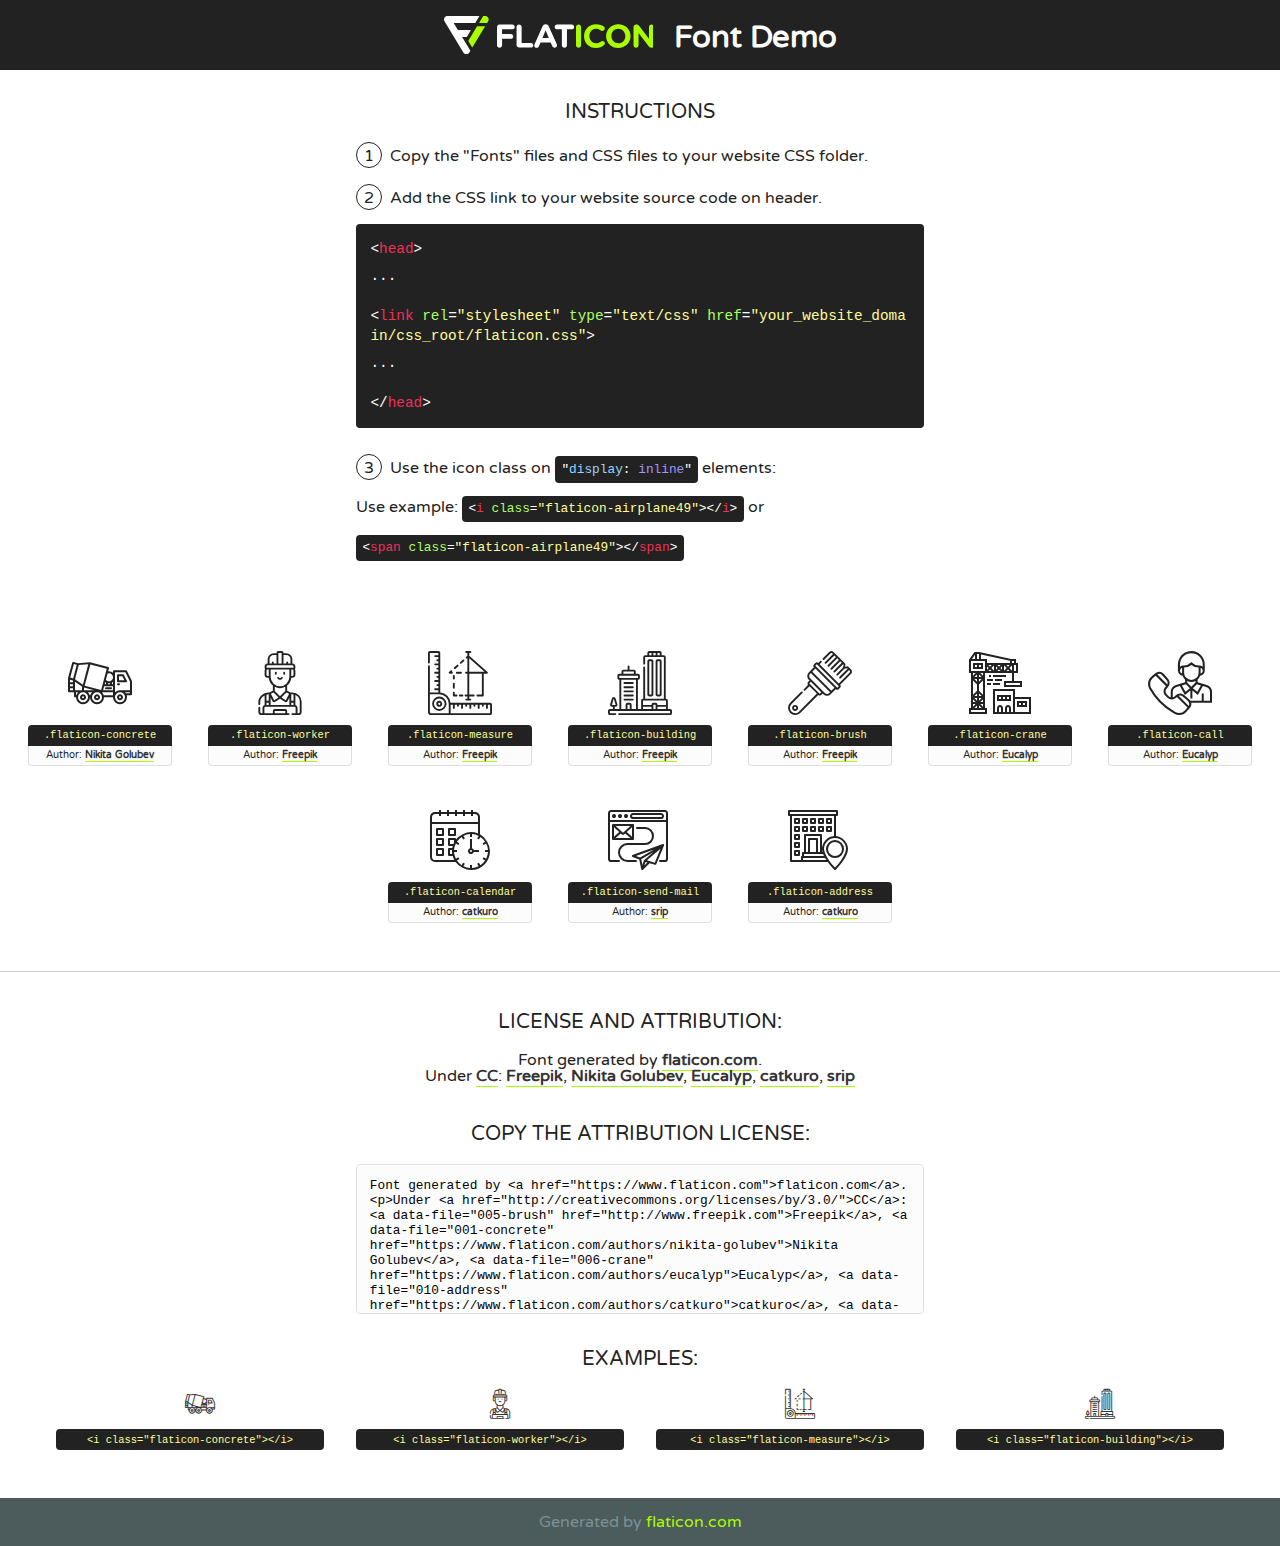
<file: lib/flaticon/font/flaticon.html>
<!DOCTYPE html>
<!--
  Flaticon icon font: Flaticon
  Creation date: 23/08/2020 07:24
-->
<html>
<!DOCTYPE html>
<html>

<head>
    <title>Flaticon WebFont</title>
    <link href="http://fonts.googleapis.com/css?family=Varela+Round" rel="stylesheet" type="text/css" />
    <link rel="stylesheet" type="text/css" href="flaticon.css">
    <meta charset="UTF-8">
    <style>
    html, body, div, span, applet, object, iframe,
    h1, h2, h3, h4, h5, h6, p, blockquote, pre,
    a, abbr, acronym, address, big, cite, code,
    del, dfn, em, img, ins, kbd, q, s, samp,
    small, strike, strong, sub, sup, tt, var,
    b, u, i, center,
    dl, dt, dd, ol, ul, li,
    fieldset, form, label, legend,
    table, caption, tbody, tfoot, thead, tr, th, td,
    article, aside, canvas, details, embed, 
    figure, figcaption, footer, header, hgroup, 
    menu, nav, output, ruby, section, summary,
    time, mark, audio, video {
        margin: 0;
        padding: 0;
        border: 0;
        font-size: 100%;
        font: inherit;
        vertical-align: baseline;
    }
    /* HTML5 display-role reset for older browsers */
    article, aside, details, figcaption, figure, 
    footer, header, hgroup, menu, nav, section {
        display: block;
    }
    body {
        line-height: 1;
    }
    ol, ul {
        list-style: none;
    }
    blockquote, q {
        quotes: none;
    }
    blockquote:before, blockquote:after,
    q:before, q:after {
        content: '';
        content: none;
    }
    table {
        border-collapse: collapse;
        border-spacing: 0;
    }
    body {
        font-family: 'Varela Round', Helvetica, Arial, sans-serif;
        font-size: 16px;
        color: #222;
    }
    a {
        color: #333;
        border-bottom: 1px solid #a9fd00;
        font-weight: bold;
        text-decoration: none;
    }
    * {
        -moz-box-sizing: border-box;
        -webkit-box-sizing: border-box;
        box-sizing: border-box;
        margin: 0;
        padding: 0;
    }
    [class^="flaticon-"]:before, [class*=" flaticon-"]:before, [class^="flaticon-"]:after, [class*=" flaticon-"]:after {
        font-family: Flaticon;
        font-size: 30px;
        font-style: normal;
        margin-left: 20px;
        color: #333;
    }
    .wrapper {
        max-width: 600px;
        margin: auto;
        padding: 0 1em;
    }
    .title {
        font-size: 1.25em;
        text-align: center;
        margin-bottom: 1em;
        text-transform: uppercase;
    }
    header {
        text-align: center;
        background-color: #222;
        color: #fff;
        padding: 1em;
    }
    header .logo {
        width: 210px;
        height: 38px;
        display: inline-block;
        vertical-align: middle;
        margin-right: 1em;
        border: none;
    }
    header strong {
        font-size: 1.95em;
        font-weight: bold;
        vertical-align: middle;
        margin-top: 5px;
        display: inline-block;
    }
    .demo {
        margin: 2em auto;
        line-height: 1.25em;
    }
    .demo ul li {
        margin-bottom: 1em;
    }
    .demo ul li .num {
        color: #222;
        border-radius: 20px;
        display: inline-block;
        width: 26px;
        padding: 3px;
        height: 26px;
        text-align: center;
        margin-right: 0.5em;
        border: 1px solid #222;
    }
    .demo ul li code {
        background-color: #222;
        border-radius: 4px;
        padding: 0.25em 0.5em;
        display: inline-block;
        color: #fff;
        font-family: Consolas,Monaco,Lucida Console,Liberation Mono,DejaVu Sans Mono,Bitstream Vera Sans Mono,Courier New, monospace;
        font-weight: lighter;
        margin-top: 1em;
        font-size: 0.8em;
        word-break: break-all;
    }
    .demo ul li code.big {
        padding: 1em;
        font-size: 0.9em;
    }
    .demo ul li code .red {
        color: #EF3159;
    }
    .demo ul li code .green {
        color: #ACFF65;
    }
    .demo ul li code .yellow {
        color: #FFFF99;
    }
    .demo ul li code .blue {
        color: #99D3FF;
    }
    .demo ul li code .purple {
        color: #A295FF;
    }
    .demo ul li code .dots {
        margin-top: 0.5em;
        display: block;
    }
    #glyphs {
        border-bottom: 1px solid #ccc;
        padding: 2em 0;
        text-align: center;
    }
    .glyph {
        display: inline-block;
        width: 9em;
        margin: 1em;
        text-align: center;
        vertical-align: top;
        background: #FFF;
    }
    .glyph .glyph-icon {
        padding: 10px;
        display: block;
        font-family:"Flaticon";
        font-size: 64px;
        line-height: 1;
    }
    .glyph .glyph-icon:before {
        font-size: 64px;
        color: #222;
        margin-left: 0;
    }
    .class-name {
        font-size: 0.65em;
        background-color: #222;
        color: #fff;
        border-radius: 4px 4px 0 0;
        padding: 0.5em;
        color: #FFFF99;
        font-family: Consolas,Monaco,Lucida Console,Liberation Mono,DejaVu Sans Mono,Bitstream Vera Sans Mono,Courier New, monospace;
    }
    .author-name {
        font-size: 0.6em;
        background-color: #fcfcfd;
        border: 1px solid #DEDEE4;
        border-top: 0;
        border-radius: 0 0 4px 4px;
        padding: 0.5em;
    }
    .class-name:last-child {
        font-size: 10px;
        color:#888;
    }
    .class-name:last-child a {
        font-size: 10px;
        color:#555;
    }
    .class-name:last-child a:hover {
        color:#a9fd00;
    }
    .glyph > input {
        display: block;
        width: 100px;
        margin: 5px auto;
        text-align: center;
        font-size: 12px;
        cursor: text;
    }
    .glyph > input.icon-input {
        font-family:"Flaticon";
        font-size: 16px;
        margin-bottom: 10px;
    }
    .attribution .title {
        margin-top: 2em;
    }
    .attribution textarea {
        background-color: #fcfcfd;
        padding: 1em;
        border: none;
        box-shadow: none;
        border: 1px solid #DEDEE4;
        border-radius: 4px;
        resize: none;
        width: 100%;
        height: 150px;
        font-size: 0.8em;
        font-family: Consolas,Monaco,Lucida Console,Liberation Mono,DejaVu Sans Mono,Bitstream Vera Sans Mono,Courier New, monospace;
        -webkit-appearance: none;
    }
    .iconsuse {
        margin: 2em auto;
        text-align: center;
        max-width: 1200px;
    }
    .iconsuse:after {
        content: '';
        display: table;
        clear: both;
    }
    .iconsuse .image {
        float: left;
        width: 25%;
        padding: 0 1em;
    }
    .iconsuse .image p {
        margin-bottom: 1em;
    }
    .iconsuse .image span {
        display: block;
        font-size: 0.65em;
        background-color: #222;
        color: #fff;
        border-radius: 4px;
        padding: 0.5em;
        color: #FFFF99;
        margin-top: 1em;
        font-family: Consolas,Monaco,Lucida Console,Liberation Mono,DejaVu Sans Mono,Bitstream Vera Sans Mono,Courier New, monospace;
    }
    #footer {
        text-align: center;
        background-color: #4C5B5C;
        color: #7c9192;
        padding: 1em;
    }
    #footer a {
        border: none;
        color: #a9fd00;
        font-weight: normal;
    }
    @media (max-width: 960px) {
        .iconsuse .image {
            width: 50%;
        }
    }
    @media (max-width: 560px) {
        .iconsuse .image {
            width: 100%;
        }
    }
    </style>
</head>

<body class="characters-off">

    <header>
        <a href="https://www.flaticon.com" target="_blank" class="logo">
            <svg version="1.1" xmlns="http://www.w3.org/2000/svg" xmlns:xlink="http://www.w3.org/1999/xlink" xmlns:a="http://ns.adobe.com/AdobeSVGViewerExtensions/3.0/" viewBox="0 0 560.875 102.036" enable-background="new 0 0 560.875 102.036" xml:space="preserve">
                <defs>
                </defs>
                <g>
                    <g class="letters">
                        <path fill="#ffffff" d="M141.596,29.675c0-3.777,2.985-6.767,6.764-6.767h34.438c3.426,0,6.15,2.728,6.15,6.15
                        c0,3.43-2.724,6.149-6.15,6.149h-27.674v13.091h23.719c3.429,0,6.151,2.724,6.151,6.15c0,3.43-2.723,6.149-6.151,6.149h-23.719
                        v17.574c0,3.773-2.986,6.761-6.764,6.761c-3.779,0-6.764-2.989-6.764-6.761V29.675z"></path>
                        <path fill="#ffffff" d="M193.844,29.149c0-3.781,2.985-6.767,6.764-6.767c3.776,0,6.763,2.985,6.763,6.767v42.957h25.039
                        c3.426,0,6.149,2.726,6.149,6.153c0,3.425-2.723,6.15-6.149,6.15h-31.802c-3.779,0-6.764-2.986-6.764-6.768V29.149z"></path>
                        <path fill="#ffffff" d="M241.891,75.71l21.438-48.407c1.492-3.341,4.215-5.357,7.906-5.357h0.792
                        c3.686,0,6.323,2.017,7.815,5.357l21.439,48.407c0.436,0.967,0.701,1.845,0.701,2.723c0,3.602-2.809,6.501-6.414,6.501
                        c-3.161,0-5.269-1.845-6.499-4.655l-4.132-9.661h-27.059l-4.301,10.102c-1.144,2.631-3.426,4.214-6.237,4.214
                        c-3.517,0-6.24-2.81-6.24-6.325C241.1,77.64,241.451,76.677,241.891,75.71z M279.932,58.666l-8.521-20.297l-8.526,20.297H279.932
                        z"></path>
                        <path fill="#ffffff" d="M314.864,35.387H301.86c-3.429,0-6.239-2.813-6.239-6.238c0-3.429,2.811-6.24,6.239-6.24h39.533
                        c3.426,0,6.237,2.811,6.237,6.24c0,3.425-2.811,6.238-6.237,6.238h-13.001v42.785c0,3.773-2.99,6.761-6.764,6.761
                        c-3.779,0-6.764-2.989-6.764-6.761V35.387z"></path>
                        <path fill="#A9FD00" d="M352.615,29.149c0-3.781,2.985-6.767,6.767-6.767c3.774,0,6.761,2.985,6.761,6.767v49.024
                        c0,3.773-2.987,6.761-6.761,6.761c-3.781,0-6.767-2.989-6.767-6.761V29.149z"></path>
                        <path fill="#A9FD00" d="M374.132,53.836v-0.179c0-17.481,13.178-31.801,32.065-31.801c9.22,0,15.459,2.458,20.557,6.238
                        c1.402,1.054,2.637,2.985,2.637,5.357c0,3.692-2.985,6.59-6.681,6.59c-1.845,0-3.071-0.702-4.044-1.319
                        c-3.776-2.813-7.729-4.393-12.562-4.393c-10.364,0-17.831,8.611-17.831,19.154v0.173c0,10.542,7.291,19.329,17.831,19.329
                        c5.715,0,9.492-1.756,13.359-4.834c1.049-0.874,2.458-1.491,4.039-1.491c3.429,0,6.325,2.813,6.325,6.236
                        c0,2.106-1.056,3.78-2.282,4.834c-5.539,4.834-12.036,7.733-21.878,7.733C387.572,85.464,374.132,71.493,374.132,53.836z"></path>
                        <path fill="#A9FD00" d="M433.009,53.836v-0.179c0-17.481,13.79-31.801,32.766-31.801c18.981,0,32.592,14.143,32.592,31.628v0.173
                        c0,17.483-13.785,31.807-32.769,31.807C446.625,85.464,433.009,71.32,433.009,53.836z M484.224,53.836v-0.179
                        c0-10.539-7.725-19.326-18.626-19.326c-10.893,0-18.449,8.611-18.449,19.154v0.173c0,10.542,7.73,19.329,18.626,19.329
                        C476.676,72.986,484.224,64.378,484.224,53.836z"></path>
                        <path fill="#A9FD00" d="M506.233,29.321c0-3.774,2.99-6.763,6.767-6.763h1.401c3.252,0,5.183,1.583,7.029,3.953l26.093,34.265
                        V29.059c0-3.692,2.99-6.677,6.681-6.677c3.683,0,6.671,2.985,6.671,6.677v48.934c0,3.78-2.987,6.765-6.764,6.765h-0.436
                        c-3.257,0-5.188-1.581-7.034-3.953l-27.056-35.492v32.944c0,3.687-2.985,6.676-6.678,6.676c-3.683,0-6.673-2.989-6.673-6.676
                        V29.321z"></path>
                    </g>
                    <g class="insignia">
                        <path fill="#ffffff" d="M48.372,56.137h12.517l11.156-18.537H37.186L25.688,18.539h57.825L94.668,0H9.271
                        C5.925,0,2.842,1.801,1.198,4.716c-1.644,2.907-1.593,6.482,0.134,9.343l50.38,83.501c1.678,2.781,4.689,4.476,7.938,4.476
                        c3.246,0,6.257-1.695,7.935-4.476l2.898-4.804L48.372,56.137z"></path>
                        <g class="i">
                            <path fill="#A9FD00" d="M93.575,18.539h0.031v0.004l21.652,0.004l2.705-4.488c1.727-2.861,1.778-6.436,0.133-9.343
                            C116.454,1.801,113.371,0,110.026,0h-5.294L93.575,18.539z"></path>
                            <polygon fill="#A9FD00" points="88.291,27.356 64.725,66.486 75.519,84.404 109.942,27.356"></polygon>
                        </g>
                    </g>
                </g>
            </svg>
        </a>
        <strong>Font Demo</strong>
    </header>


    <section class="demo wrapper">

        <p class="title">Instructions</p>

        <ul>
            <li>
                <span class="num">1</span>Copy the "Fonts" files and CSS files to your website CSS folder.
            </li>
            <li>
                <span class="num">2</span>Add the CSS link to your website source code on header.
                <code class="big">
                    &lt;<span class="red">head</span>&gt;
                    <br/><span class="dots">...</span>
                    <br/>&lt;<span class="red">link</span> <span class="green">rel</span>=<span class="yellow">"stylesheet"</span> <span class="green">type</span>=<span class="yellow">"text/css"</span> <span class="green">href</span>=<span class="yellow">"your_website_domain/css_root/flaticon.css"</span>&gt;
                    <br/><span class="dots">...</span>
                    <br/>&lt;/<span class="red">head</span>&gt;
                </code>
            </li>

            <li>
                <p>
                    <span class="num">3</span>Use the icon class on <code>"<span class="blue">display</span>:<span class="purple"> inline</span>"</code> elements:
                    <br />
                    Use example: <code>&lt;<span class="red">i</span> <span class="green">class</span>=<span class="yellow">&quot;flaticon-airplane49&quot;</span>&gt;&lt;/<span class="red">i</span>&gt;</code> or <code>&lt;<span class="red">span</span> <span class="green">class</span>=<span class="yellow">&quot;flaticon-airplane49&quot;</span>&gt;&lt;/<span class="red">span</span>&gt;</code>
            </li>
        </ul>

    </section>




   <section id="glyphs">          
    
      
        <div class="glyph"><div class="glyph-icon flaticon-concrete"></div>
            <div class="class-name">.flaticon-concrete</div>
            <div class="author-name">Author: <a data-file="001-concrete" href="https://www.flaticon.com/authors/nikita-golubev">Nikita Golubev</a> </div> 
        </div>        
        
        <div class="glyph"><div class="glyph-icon flaticon-worker"></div>
            <div class="class-name">.flaticon-worker</div>
            <div class="author-name">Author: <a data-file="002-worker" href="http://www.freepik.com">Freepik</a> </div> 
        </div>        
        
        <div class="glyph"><div class="glyph-icon flaticon-measure"></div>
            <div class="class-name">.flaticon-measure</div>
            <div class="author-name">Author: <a data-file="003-measure" href="http://www.freepik.com">Freepik</a> </div> 
        </div>        
        
        <div class="glyph"><div class="glyph-icon flaticon-building"></div>
            <div class="class-name">.flaticon-building</div>
            <div class="author-name">Author: <a data-file="004-building" href="http://www.freepik.com">Freepik</a> </div> 
        </div>        
        
        <div class="glyph"><div class="glyph-icon flaticon-brush"></div>
            <div class="class-name">.flaticon-brush</div>
            <div class="author-name">Author: <a data-file="005-brush" href="http://www.freepik.com">Freepik</a> </div> 
        </div>        
        
        <div class="glyph"><div class="glyph-icon flaticon-crane"></div>
            <div class="class-name">.flaticon-crane</div>
            <div class="author-name">Author: <a data-file="006-crane" href="https://www.flaticon.com/authors/eucalyp">Eucalyp</a> </div> 
        </div>        
        
        <div class="glyph"><div class="glyph-icon flaticon-call"></div>
            <div class="class-name">.flaticon-call</div>
            <div class="author-name">Author: <a data-file="007-call" href="https://www.flaticon.com/authors/eucalyp">Eucalyp</a> </div> 
        </div>        
        
        <div class="glyph"><div class="glyph-icon flaticon-calendar"></div>
            <div class="class-name">.flaticon-calendar</div>
            <div class="author-name">Author: <a data-file="008-calendar" href="https://www.flaticon.com/authors/catkuro">catkuro</a> </div> 
        </div>        
        
        <div class="glyph"><div class="glyph-icon flaticon-send-mail"></div>
            <div class="class-name">.flaticon-send-mail</div>
            <div class="author-name">Author: <a data-file="009-send-mail" href="https://www.flaticon.com/authors/srip">srip</a> </div> 
        </div>        
        
        <div class="glyph"><div class="glyph-icon flaticon-address"></div>
            <div class="class-name">.flaticon-address</div>
            <div class="author-name">Author: <a data-file="010-address" href="https://www.flaticon.com/authors/catkuro">catkuro</a> </div> 
        </div>        
        

    </section>



    <section class="attribution wrapper"   style="text-align:center;">

      <div class="title">License and attribution:</div><div class="attrDiv">Font generated by <a href="https://www.flaticon.com">flaticon.com</a>. <div><p>Under <a href="http://creativecommons.org/licenses/by/3.0/">CC</a>: <a data-file="005-brush" href="http://www.freepik.com">Freepik</a>, <a data-file="001-concrete" href="https://www.flaticon.com/authors/nikita-golubev">Nikita Golubev</a>, <a data-file="006-crane" href="https://www.flaticon.com/authors/eucalyp">Eucalyp</a>, <a data-file="010-address" href="https://www.flaticon.com/authors/catkuro">catkuro</a>, <a data-file="009-send-mail" href="https://www.flaticon.com/authors/srip">srip</a></p>  </div>
      </div>
      <div class="title">Copy the Attribution License:</div>

    <textarea onclick="this.focus();this.select();">Font generated by &lt;a href=&quot;https://www.flaticon.com&quot;&gt;flaticon.com&lt;/a&gt;. <p>Under <a href="http://creativecommons.org/licenses/by/3.0/">CC</a>: <a data-file="005-brush" href="http://www.freepik.com">Freepik</a>, <a data-file="001-concrete" href="https://www.flaticon.com/authors/nikita-golubev">Nikita Golubev</a>, <a data-file="006-crane" href="https://www.flaticon.com/authors/eucalyp">Eucalyp</a>, <a data-file="010-address" href="https://www.flaticon.com/authors/catkuro">catkuro</a>, <a data-file="009-send-mail" href="https://www.flaticon.com/authors/srip">srip</a></p>  
     </textarea>

    </section>

    <section class="iconsuse">

          <div class="title">Examples:</div>            
             
            <div class="image">
                <p>
                    <i class="glyph-icon flaticon-concrete"></i> 
                    <span>&lt;i class=&quot;flaticon-concrete&quot;&gt;&lt;/i&gt;</span>
                </p>
            </div>
            
            <div class="image">
                <p>
                    <i class="glyph-icon flaticon-worker"></i> 
                    <span>&lt;i class=&quot;flaticon-worker&quot;&gt;&lt;/i&gt;</span>
                </p>
            </div>
            
            <div class="image">
                <p>
                    <i class="glyph-icon flaticon-measure"></i> 
                    <span>&lt;i class=&quot;flaticon-measure&quot;&gt;&lt;/i&gt;</span>
                </p>
            </div>
            
            <div class="image">
                <p>
                    <i class="glyph-icon flaticon-building"></i> 
                    <span>&lt;i class=&quot;flaticon-building&quot;&gt;&lt;/i&gt;</span>
                </p>
            </div>
                       
        </div>
                            
    </section>

<div id="footer">
    <div>Generated by <a href="https://www.flaticon.com">flaticon.com</a>
    </div>
</div>



</body>
</html>
</file>
<file: lib/flaticon/font/flaticon.css>
/*
  	Flaticon icon font: Flaticon
  	Creation date: 23/08/2020 07:24
  	*/

@font-face {
  font-family: "Flaticon";
  src: url("./Flaticon.eot");
  src: url("./Flaticon.eot?#iefix") format("embedded-opentype"),
       url("./Flaticon.woff2") format("woff2"),
       url("./Flaticon.woff") format("woff"),
       url("./Flaticon.ttf") format("truetype"),
       url("./Flaticon.svg#Flaticon") format("svg");
  font-weight: normal;
  font-style: normal;
}

@media screen and (-webkit-min-device-pixel-ratio:0) {
  @font-face {
    font-family: "Flaticon";
    src: url("./Flaticon.svg#Flaticon") format("svg");
  }
}

[class^="flaticon-"]:before, [class*=" flaticon-"]:before,
[class^="flaticon-"]:after, [class*=" flaticon-"]:after {   
  font-family: Flaticon;
        font-size: 20px;
font-style: normal;
margin-left: 20px;
}

.flaticon-concrete:before { content: "\f100"; }
.flaticon-worker:before { content: "\f101"; }
.flaticon-measure:before { content: "\f102"; }
.flaticon-building:before { content: "\f103"; }
.flaticon-brush:before { content: "\f104"; }
.flaticon-crane:before { content: "\f105"; }
.flaticon-call:before { content: "\f106"; }
.flaticon-calendar:before { content: "\f107"; }
.flaticon-send-mail:before { content: "\f108"; }
.flaticon-address:before { content: "\f109"; }
</file>
<file: css/style.css>
/*******************************/
/********* General CSS *********/
/*******************************/
body {
    color: #666666;
    background: #dddddd;
    font-family: 'Poppins', sans-serif;
    font-weight: 400;
}

h1,
h2, 
h3, 
h4,
h5, 
h6 {
    color: #030f27;
}

a {
    color: #666666;
    transition: .3s;
}

a:hover,
a:active,
a:focus {
    color: #fdbe33;
    outline: none;
    text-decoration: none;
}

.btn:focus {
    box-shadow: none;
}

.wrapper {
    position: relative;
    width: 100%;
    max-width: 1366px;
    margin: 0 auto;
    background: #ffffff;
}

.back-to-top {
    position: fixed;
    display: none;
    background: #fdbe33;
    color: #121518;
    width: 44px;
    height: 44px;
    text-align: center;
    line-height: 1;
    font-size: 22px;
    right: 15px;
    bottom: 15px;
    transition: background 0.5s;
    z-index: 9;
}

.back-to-top:hover {
    color: #fdbe33;
    background: #121518;
}

.back-to-top i {
    padding-top: 10px;
}

.btn {
    transition: .3s;
}


/**********************************/
/********** Top Bar CSS ***********/
/**********************************/
.top-bar {
    position: relative;
    height: 90px;
    background: #fdbe33;
}

.top-bar .logo {
    padding: 45px 0;
    text-align: left;
    overflow: hidden;
}

.top-bar .logo h1 {
    margin: 0;
    color: #030f27;
    font-size: 60px;
    line-height: 60px;
    font-weight: 700;
}

.top-bar .logo img {
    max-width: 100%;
    max-height: 60px;
}

.top-bar .top-bar-item {
    display: flex;
    align-items: center;
    justify-content: flex-end;
}

.top-bar .top-bar-icon {
    width: 40px;
    display: flex;
    align-items: center;
    justify-content: center;
}

.top-bar .top-bar-icon [class^="flaticon-"]::before {
    margin: 0;
    color: #030f27;
    font-size: 40px;
}

.top-bar .top-bar-text {
    padding-left: 15px;
}

.top-bar .top-bar-text h3 {
    margin: 0 0 5px 0;
    color: #030f27;
    font-size: 16px;
    font-weight: 400;
}

.top-bar .top-bar-text p {
    margin: 0;
    color: #030f27;
    font-size: 13px;
    font-weight: 400;
}

@media (min-width: 992px) {
    .top-bar {
        padding: 0 60px;
    }
}

@media (max-width: 991.98px) {
    .top-bar .logo {
        text-align: center;
    }
}


/**********************************/
/*********** Nav Bar CSS **********/
/**********************************/
.nav-bar {
    position: relative;
    background: #fdbe33;
    transition: .3s;
}

.nav-bar .container-fluid {
    padding: 0;
}

.nav-bar.nav-sticky {
    position: fixed;
    top: 0;
    width: 100%;
    max-width: 1366px;
    box-shadow: 0 2px 5px rgba(0, 0, 0, .3);
    z-index: 999;
}

.nav-bar .navbar {
    height: 100%;
    background: #030f27 !important;
}

.navbar-dark .navbar-nav .nav-link,
.navbar-dark .navbar-nav .nav-link:focus,
.navbar-dark .navbar-nav .nav-link:hover,
.navbar-dark .navbar-nav .nav-link.active {
    padding: 10px 10px 8px 10px;
    color: #ffffff;
}

.navbar-dark .navbar-nav .nav-link:hover,
.navbar-dark .navbar-nav .nav-link.active {
    color: #fdbe33;
    transition: none;
}

.nav-bar .dropdown-menu {
    margin-top: 0;
    border: 0;
    border-radius: 0;
    background: #f8f9fa;
}

.nav-bar .btn {
    color: #ffffff;
    border: 2px solid #ffffff;
    border-radius: 0;
}

.nav-bar .btn:hover {
    color: #030f27;
    background: #fdbe33;
    border-color: #fdbe33;
}

@media (min-width: 992px) {
    .nav-bar {
        padding: 0 75px;
    }
    
    .nav-bar.nav-sticky {
        padding: 0;
    }
    
    .nav-bar .navbar {
        padding: 20px;
    }
    
    .nav-bar .navbar-brand {
        display: none;
    }
    
    .nav-bar a.nav-link {
        padding: 8px 15px;
        font-size: 15px;
        text-transform: uppercase;
    }
}

@media (max-width: 991.98px) {
    .nav-bar .navbar {
        padding: 15px;
    }
    
    .nav-bar a.nav-link {
        padding: 5px;
    }
    
    .nav-bar .dropdown-menu {
        box-shadow: none;
    }
    
    .nav-bar .btn {
        display: none;
    }
}


/*******************************/
/******** Carousel CSS *********/
/*******************************/
.carousel {
    position: relative;
    width: 100%;
    height: calc(100vh - 170px);
    min-height: 400px;
    margin: 0 auto;
    text-align: center;
    overflow: hidden;
}

.carousel .carousel-inner,
.carousel .carousel-item {
    position: relative;
    width: 100%;
    height: 100%;
}

.carousel .carousel-item img {
    width: 100%;
    height: 100%;
    object-fit: cover;
}

.carousel .carousel-item::after {
    position: absolute;
    content: "";
    width: 100%;
    height: 100%;
    top: 0;
    left: 0;
    background: rgba(0, 0, 0, .3);
    z-index: 1;
}

.carousel .carousel-caption {
    position: absolute;
    top: 0;
    bottom: 0;
    display: flex;
    align-items: center;
    justify-content: center;
    flex-direction: column;
    height: calc(100vh - 170px);
    min-height: 400px;
}

.carousel .carousel-caption p {
    color: #ffffff;
    font-size: 30px;
    margin-bottom: 15px;
    letter-spacing: 1px;
}

.carousel .carousel-caption h1 {
    color: #ffffff;
    font-size: 60px;
    font-weight: 700;
    margin-bottom: 35px;
}

.carousel .carousel-caption .btn {
    padding: 15px 35px;
    font-size: 18px;
    font-weight: 500;
    letter-spacing: 1px;
    text-transform: uppercase;
    color: #ffffff;
    background: transparent;
    border: 2px solid #ffffff;
    border-radius: 0;
    transition: .3s;
}

.carousel .carousel-caption .btn:hover {
    color: #030f27;
    background: #fdbe33;
    border-color: #fdbe33;
}

@media (max-width: 767.98px) {
    .carousel .carousel-caption h1 {
        font-size: 40px;
        font-weight: 700;
    }
    
    .carousel .carousel-caption p {
        font-size: 20px;
    }
    
    .carousel .carousel-caption .btn {
        padding: 12px 30px;
        font-size: 18px;
        font-weight: 500;
        letter-spacing: 0;
    }
}

@media (max-width: 575.98px) {
    .carousel .carousel-caption h1 {
        font-size: 30px;
        font-weight: 500;
    }
    
    .carousel .carousel-caption p {
        font-size: 16px;
    }
    
    .carousel .carousel-caption .btn {
        padding: 10px 25px;
        font-size: 16px;
        font-weight: 400;
        letter-spacing: 0;
    }
}

.carousel .animated {
    -webkit-animation-duration: 1.5s;
    animation-duration: 1.5s;
}


/*******************************/
/******* Page Header CSS *******/
/*******************************/
.page-header {
    position: relative;
    margin-bottom: 45px;
    padding: 90px 0;
    text-align: center;
    background: #fdbe33;
}

.page-header h2 {
    position: relative;
    color: #030f27;
    font-size: 60px;
    font-weight: 700;
    margin-bottom: 20px;
    padding-bottom: 5px;
}

.page-header h2::after {
    position: absolute;
    content: "";
    width: 100px;
    height: 2px;
    left: calc(50% - 50px);
    bottom: 0;
    background: #030f27;
}

.page-header a {
    position: relative;
    padding: 0 12px;
    font-size: 22px;
    color: #030f27;
}

.page-header a:hover {
    color: #ffffff;
}

.page-header a::after {
    position: absolute;
    content: "/";
    width: 8px;
    height: 8px;
    top: -2px;
    right: -7px;
    text-align: center;
    color: #121518;
}

.page-header a:last-child::after {
    display: none;
}

@media (max-width: 991.98px) {
    .page-header {
        padding: 60px 0;
    }
    
    .page-header h2 {
        font-size: 45px;
    }
    
    .page-header a {
        font-size: 20px;
    }
}

@media (max-width: 767.98px) {
    .page-header {
        padding: 45px 0;
    }
    
    .page-header h2 {
        font-size: 35px;
    }
    
    .page-header a {
        font-size: 18px;
    }
}


/*******************************/
/******* Section Header ********/
/*******************************/
.section-header {
    position: relative;
    width: 100%;
    margin-bottom: 45px;
}

.section-header p {
    color: #fdbe33;
    font-size: 18px;
    font-weight: 600;
    margin-bottom: 5px;
}

.section-header h2 {
    margin: 0;
    position: relative;
    font-size: 50px;
    font-weight: 700;
}

@media (max-width: 767.98px) {
    .section-header h2 {
        font-size: 30px;
    }
}


/*******************************/
/********* Feature CSS *********/
/*******************************/
.feature {
    position: relative;
    margin-bottom: 45px;
}

.feature .col-md-12 {
    background: #030f27;
}
    
.feature .col-md-12:nth-child(2n) {
    color: #030f27;
    background: #fdbe33;
}

.feature .feature-item {
    min-height: 250px;
    padding: 30px;
    display: flex;
    align-items: center;
    justify-content: flex-start;
}

.feature .feature-icon {
    position: relative;
    width: 60px;
    display: flex;
    align-items: center;
    justify-content: center;
}

.feature .feature-icon::before {
    position: absolute;
    content: "";
    width: 80px;
    height: 80px;
    top: -20px;
    left: -10px;
    border: 2px dotted #ffffff;
    border-radius: 60px;
    z-index: 1;
}

.feature .feature-icon::after {
    position: absolute;
    content: "";
    width: 79px;
    height: 79px;
    top: -18px;
    left: -9px;
    background: #030f27;
    border-radius: 60px;
    z-index: 2;
}

.feature .col-md-12:nth-child(2n) .feature-icon::after {
    background: #fdbe33;
}

.feature .feature-icon [class^="flaticon-"]::before {
    position: relative;
    margin: 0;
    color: #fdbe33;
    font-size: 60px;
    line-height: 60px;
    z-index: 3;
}

.feature .feature-text {
    padding-left: 30px;
}

.feature .feature-text h3 {
    margin: 0 0 10px 0;
    color: #fdbe33;
    font-size: 25px;
    font-weight: 600;
}

.feature .feature-text p {
    margin: 0;
    color: #fdbe33;
    font-size: 18px;
    font-weight: 400;
}

.feature .col-md-12:nth-child(2n) [class^="flaticon-"]::before,
.feature .col-md-12:nth-child(2n) h3,
.feature .col-md-12:nth-child(2n) p {
    color: #030f27;
}


/*******************************/
/********** About CSS **********/
/*******************************/
.about {
    position: relative;
    width: 100%;
    padding: 45px 0;
}

.about .section-header {
    margin-bottom: 30px;
}

.about .about-img {
    position: relative;
    height: 100%;
}

.about .about-img img {
    width: 100%;
    height: 100%;
    object-fit: cover;
}

.about .about-text p {
    font-size: 16px;
}

.about .about-text a.btn {
    position: relative;
    margin-top: 15px;
    padding: 15px 35px;
    font-size: 16px;
    font-weight: 500;
    letter-spacing: 1px;
    color: #030f27;
    border-radius: 0;
    background: #fdbe33;
    transition: .3s;
}

.about .about-text a.btn:hover {
    color: #fdbe33;
    background: #030f27;
}

@media (max-width: 767.98px) {
    .about .about-img {
        margin-bottom: 30px;
        height: auto;
    }
}


/*******************************/
/********** Fact CSS ***********/
/*******************************/
.fact {
    position: relative;
    width: 100%;
    padding: 45px 0;
}

.fact .col-6 {
    display: flex;
    align-items: flex-start;
}

.fact .fact-icon {
    position: relative;
    margin: 7px 15px 0 15px;
    width: 60px;
    display: flex;
    align-items: center;
    justify-content: center;
}

.fact .fact-icon [class^="flaticon-"]::before {
    margin: 0;
    font-size: 60px;
    line-height: 60px;
    background-image: linear-gradient(#ffffff, #fdbe33);
    -webkit-background-clip: text;
    -webkit-text-fill-color: transparent;
}

.fact .fact-right .fact-icon [class^="flaticon-"]::before {
    background-image: linear-gradient(#ffffff, #030f27);
}

.fact .fact-left,
.fact .fact-right {
    padding-top: 60px;
    padding-bottom: 60px;
}

.fact .fact-text h2 {
    font-size: 35px;
    font-weight: 700;
}

.fact .fact-text p {
    margin: 0;
    font-size: 16px;
    font-weight: 600;
    text-transform: uppercase;
}

.fact .fact-left {
    color: #fdbe33;
    background: #030f27;
}

.fact .fact-right {
    color: #030f27;
    background: #fdbe33;
}

.fact .fact-left h2 {
    color: #fdbe33;
}


/*******************************/
/********* Service CSS *********/
/*******************************/
.service {
    position: relative;
    width: 100%;
    padding: 45px 0 15px 0;
}

.service .service-item {
    position: relative;
    width: 100%;
    text-align: center;
    margin-bottom: 30px;
}

.service .service-img {
    position: relative;
    overflow: hidden;
}

.service .service-img img {
    width: 100%;
}

.service .service-overlay {
    position: absolute;
    width: 100%;
    height: 100%;
    top: 0;
    left: 0;
    padding: 30px;
    display: flex;
    align-items: center;
    justify-content: center;
    background: rgba(3, 15, 39, .7);
    transition: .5s;
    opacity: 0;
}

.service .service-item:hover .service-overlay {
    opacity: 1;
}

.service .service-overlay p {
    margin: 0;
    color: #ffffff;
}

.service .service-text {
    display: flex;
    align-items: center;
    height: 60px;
    background: #030f27;
    overflow: hidden;
    white-space: nowrap;
    text-overflow: ellipsis;
}

.service .service-text h3 {
    margin: 0;
    padding: 0 15px 0 25px;
    width: calc(100% - 60px);
    font-size: 20px;
    font-weight: 700;
    color: #fdbe33;
    text-align: left;
    overflow: hidden;
    white-space: nowrap;
    text-overflow: ellipsis;
}

.service .service-item a.btn {
    width: 60px;
    height: 60px;
    padding: 3px 0 0 3px;
    display: flex;
    align-items: center;
    justify-content: center;
    font-size: 60px;
    line-height: 60px;
    font-weight: 100;
    color: #030f27;
    background: #fdbe33;
    border-radius: 0;
    transition: .3s;
}

.service .service-item:hover a.btn {
    color: #ffffff;
}


/*******************************/
/********** Video CSS **********/
/*******************************/
.video {
    position: relative;
    margin: 45px 0;
    height: 100%;
    min-height: 500px;
    background: linear-gradient(rgba(3, 15, 39, .9), rgba(3, 15, 39, .9)), url(../img/carousel-1.jpg);
    background-attachment: fixed;
    background-position: center;
    background-repeat: no-repeat;
    background-size: cover;
}

.video .btn-play {
    position: absolute;
    z-index: 1;
    top: 50%;
    left: 50%;
    transform: translateX(-50%) translateY(-50%);
    box-sizing: content-box;
    display: block;
    width: 32px;
    height: 44px;
    border-radius: 50%;
    border: none;
    outline: none;
    padding: 18px 20px 18px 28px;
}

.video .btn-play:before {
    content: "";
    position: absolute;
    z-index: 0;
    left: 50%;
    top: 50%;
    transform: translateX(-50%) translateY(-50%);
    display: block;
    width: 100px;
    height: 100px;
    background: #fdbe33;
    border-radius: 50%;
    animation: pulse-border 1500ms ease-out infinite;
}

.video .btn-play:after {
    content: "";
    position: absolute;
    z-index: 1;
    left: 50%;
    top: 50%;
    transform: translateX(-50%) translateY(-50%);
    display: block;
    width: 100px;
    height: 100px;
    background: #fdbe33;
    border-radius: 50%;
    transition: all 200ms;
}

.video .btn-play:hover:after {
    background-color: darken(#fdbe33, 10%);
}

.video .btn-play img {
    position: relative;
    z-index: 3;
    max-width: 100%;
    width: auto;
    height: auto;
}

.video .btn-play span {
    display: block;
    position: relative;
    z-index: 3;
    width: 0;
    height: 0;
    border-left: 32px solid #030f27;
    border-top: 22px solid transparent;
    border-bottom: 22px solid transparent;
}

@keyframes pulse-border {
  0% {
    transform: translateX(-50%) translateY(-50%) translateZ(0) scale(1);
    opacity: 1;
  }
  100% {
    transform: translateX(-50%) translateY(-50%) translateZ(0) scale(1.5);
    opacity: 0;
  }
}

#videoModal .modal-dialog {
    position: relative;
    max-width: 800px;
    margin: 60px auto 0 auto;
}

#videoModal .modal-body {
    position: relative;
    padding: 0px;
}

#videoModal .close {
    position: absolute;
    width: 30px;
    height: 30px;
    right: 0px;
    top: -30px;
    z-index: 999;
    font-size: 30px;
    font-weight: normal;
    color: #ffffff;
    background: #000000;
    opacity: 1;
}


/*******************************/
/*********** Team CSS **********/
/*******************************/
.team {
    position: relative;
    width: 100%;
    padding: 45px 0 15px 0;
}

.team .team-item {
    position: relative;
    margin-bottom: 30px;
    overflow: hidden;
}

.team .team-img {
    position: relative;
}

.team .team-img img {
    width: 100%;
}

.team .team-text {
    position: relative;
    padding: 25px 15px;
    text-align: center;
    background: #030f27;
    transition: .5s;
}

.team .team-text h2 {
    font-size: 20px;
    font-weight: 600;
    color: #fdbe33;
    transition: .5s;
}

.team .team-text p {
    margin: 0;
    color: #ffffff;
}

.team .team-item:hover .team-text {
    background: #fdbe33;
}

.team .team-item:hover .team-text h2 {
    color: #030f27;
    letter-spacing: 1px;
}

.team .team-social {
    position: absolute;
    width: 100px;
    top: 0;
    left: -50px;
    display: flex;
    flex-direction: column;
    font-size: 0;
}

.team .team-social a {
    position: relative;
    left: 0;
    width: 50px;
    height: 50px;
    display: flex;
    align-items: center;
    justify-content: center;
    font-size: 18px;
    color: #ffffff;
}

.team .team-item:hover .team-social a:first-child {
    background: #00acee;
    left: 50px;
    transition: .3s 0s;
}

.team .team-item:hover .team-social a:nth-child(2) {
    background: #3b5998;
    left: 50px;
    transition: .3s .1s;
}

.team .team-item:hover .team-social a:nth-child(3) {
    background: #0e76a8;
    left: 50px;
    transition: .3s .2s;
}

.team .team-item:hover .team-social a:nth-child(4) {
    background: #3f729b;
    left: 50px;
    transition: .3s .3s;
}


/*******************************/
/*********** FAQs CSS **********/
/*******************************/
.faqs {
    position: relative;
    width: 100%;
    padding: 45px 0;
}

.faqs .row {
    position: relative;
}

.faqs .row::after {
    position: absolute;
    content: "";
    width: 1px;
    height: 100%;
    top: 0;
    left: calc(50% - .5px);
    background: #fdbe33;
}

.faqs #accordion-1 {
    padding-right: 15px;
}

.faqs #accordion-2 {
    padding-left: 15px;
}

@media(max-width: 767.98px) {
    .faqs .row::after {
        display: none;
    }
    
    .faqs #accordion-1,
    .faqs #accordion-2 {
        padding: 0;
    }
    
    .faqs #accordion-2 {
        padding-top: 15px;
    }
}

.faqs .card {
    margin-bottom: 15px;
    border: none;
    border-radius: 0;
}

.faqs .card:last-child {
    margin-bottom: 0;
}

.faqs .card-header {
    padding: 0;
    border: none;
    background: #ffffff;
}

.faqs .card-header a {
    display: block;
    padding: 10px 25px;
    width: 100%;
    color: #121518;
    font-size: 16px;
    line-height: 40px;
    border: 1px solid rgba(0, 0, 0, .1);
    transition: .5s;
}

.faqs .card-header [data-toggle="collapse"][aria-expanded="true"] {
    background: #fdbe33;
}

.faqs .card-header [data-toggle="collapse"]:after {
    font-family: 'font Awesome 5 Free';
    content: "\f067";
    float: right;
    color: #fdbe33;
    font-size: 12px;
    font-weight: 900;
    transition: .5s;
}

.faqs .card-header [data-toggle="collapse"][aria-expanded="true"]:after {
    font-family: 'font Awesome 5 Free';
    content: "\f068";
    float: right;
    color: #030f27;
    font-size: 12px;
    font-weight: 900;
    transition: .5s;
}

.faqs .card-body {
    padding: 20px 25px;
    font-size: 16px;
    background: #ffffff;
    border: 1px solid rgba(0, 0, 0, .1);
    border-top: none;
}


/*******************************/
/******* Testimonial CSS *******/
/*******************************/
.testimonial {
    position: relative;
    margin: 45px 0;
    padding: 90px 0;
    text-align: center;
    background: linear-gradient(rgba(3, 15, 39, .9), rgba(3, 15, 39, .9)), url(../img/carousel-1.jpg);
    background-attachment: fixed;
    background-position: center;
    background-repeat: no-repeat;
    background-size: cover;
}

.testimonial .container {
    max-width: 760px;
}

.about-page .testimonial {
    padding-bottom: 90px;
}

.testimonial .testimonial-slider-nav {
    position: relative;
    width: 300px;
    margin: 0 auto;
}

.testimonial .testimonial-slider-nav .slick-slide {
    position: relative;
    opacity: 0;
    transition: .5s;
}

.testimonial .testimonial-slider-nav .slick-active {
    opacity: 1;
    transform: scale(1.3);
}

.testimonial .testimonial-slider-nav .slick-center {
    transform: scale(1.8);
    z-index: 1;
}

.testimonial .testimonial-slider-nav .slick-slide img {
    position: relative;
    display: block;
    margin-top: 37px;
    width: 100%;
    height: auto;
    border-radius: 100px;
}

.testimonial .testimonial-slider {
    position: relative;
    margin-top: 15px;
    padding-top: 50px;
}

.testimonial .testimonial-slider::before {
    position: absolute;
    content: "";
    width: 60px;
    height: 50px;
    top: 0;
    left: calc(50% - 30px);
    background: url(../img/quote.png) top center no-repeat;
}

.testimonial .testimonial-slider h3 {
    color: #fdbe33;
    font-size: 22px;
    font-weight: 700;
}

.testimonial .testimonial-slider h4 {
    font-size: 14px;
    font-weight: 300;
    color: #ffffff;
    font-style: italic;
    margin-bottom: 10px;
}

.testimonial .testimonial-slider p {
    color: #ffffff;
    font-size: 16px;
    font-weight: 300;
    margin: 0;
}


/*******************************/
/*********** Blog CSS **********/
/*******************************/
.blog {
    position: relative;
    width: 100%;
    padding: 45px 0 15px 0;
}

.blog .blog-item {
    position: relative;
    width: 100%;
    text-align: center;
    margin-bottom: 30px;
}

.blog .blog-img {
    position: relative;
    overflow: hidden;
}

.blog .blog-img img {
    width: 100%;
}

.blog .blog-title {
    display: flex;
    align-items: center;
    height: 60px;
    background: #030f27;
    overflow: hidden;
    white-space: nowrap;
    text-overflow: ellipsis;
}

.blog .blog-title h3 {
    margin: 0;
    padding: 0 15px 0 25px;
    width: calc(100% - 60px);
    font-size: 18px;
    font-weight: 700;
    color: #fdbe33;
    text-align: left;
    overflow: hidden;
    white-space: nowrap;
    text-overflow: ellipsis;
}

.blog .blog-title a.btn {
    width: 60px;
    height: 60px;
    padding: 3px 0 0 3px;
    display: flex;
    align-items: center;
    justify-content: center;
    font-size: 60px;
    line-height: 60px;
    font-weight: 100;
    color: #030f27;
    background: #fdbe33;
    border-radius: 0;
    transition: .3s;
}

.blog .blog-item:hover a.btn {
    color: #ffffff;
}

.blog .blog-meta {
    position: relative;
    padding: 25px 0 10px 0;
    background: #f3f6ff;
}

.blog .blog-meta::after {
    position: absolute;
    content: "";
    width: 100px;
    height: 1px;
    left: calc(50% - 50px);
    bottom: 0;
    background: #fdbe33;
}

.blog .blog-meta p {
    display: inline-block;
    margin: 0;
    padding: 0 3px;
    font-size: 14px;
    font-weight: 300;
    font-style: italic;
    color: #666666;
}

.blog .blog-meta p a {
    margin-left: 5px;
    font-style: normal;
}

.blog .blog-text {
    padding: 10px 25px 25px 25px;
    background: #f3f6ff;
}

.blog .blog-text p {
    margin: 0;
    font-size: 16px;
}

.blog .pagination .page-link {
    color: #030f27;
    border-radius: 0;
    border-color: #fdbe33;
}

.blog .pagination .page-link:hover,
.blog .pagination .page-item.active .page-link {
    color: #fdbe33;
    background: #030f27;
}

.blog .pagination .disabled .page-link {
    color: #999999;
}


/*******************************/
/******* Single Post CSS *******/
/*******************************/
.single {
    position: relative;
    padding: 45px 0;
}

.single .single-content {
    position: relative;
    margin-bottom: 30px;
    overflow: hidden;
}

.single .single-content img {
    margin-bottom: 20px;
    width: 100%;
}

.single .single-tags {
    margin: -5px -5px 41px -5px;
    font-size: 0;
}

.single .single-tags a {
    margin: 5px;
    display: inline-block;
    padding: 7px 15px;
    font-size: 14px;
    font-weight: 400;
    color: #666666;
    border: 1px solid #dddddd;
}

.single .single-tags a:hover {
    color: #fdbe33;
    background: #030f27;
}

.single .single-bio {
    margin-bottom: 45px;
    padding: 30px;
    background: #f3f6ff;
    display: flex;
}

.single .single-bio-img {
    width: 100%;
    max-width: 100px;
}

.single .single-bio-img img {
    width: 100%;
}

.single .single-bio-text {
    padding-left: 30px;
}

.single .single-bio-text h3 {
    font-size: 20px;
    font-weight: 700;
}

.single .single-bio-text p {
    margin: 0;
}

.single .single-related {
    margin-bottom: 45px;
}

.single .single-related h2 {
    font-size: 30px;
    font-weight: 700;
    margin-bottom: 25px;
}

.single .related-slider {
    position: relative;
    margin: 0 -15px;
    width: calc(100% + 30px);
}

.single .related-slider .post-item {
    margin: 0 15px;
}

.single .post-item {
    display: flex;
    align-items: center;
    margin-bottom: 15px;
}

.single .post-item .post-img {
    width: 100%;
    max-width: 80px;
}

.single .post-item .post-img img {
    width: 100%;
}

.single .post-item .post-text {
    padding-left: 15px;
}

.single .post-item .post-text a {
    font-size: 16px;
    font-weight: 400;
}

.single .post-item .post-meta {
    display: flex;
    margin-top: 8px;
}

.single .post-item .post-meta p {
    display: inline-block;
    margin: 0;
    padding: 0 3px;
    font-size: 14px;
    font-weight: 300;
    font-style: italic;
}

.single .post-item .post-meta p a {
    margin-left: 5px;
    font-size: 14px;
    font-weight: 300;
    font-style: normal;
}

.single .related-slider .owl-nav {
    position: absolute;
    width: 90px;
    top: -55px;
    right: 15px;
    display: flex;
}

.single .related-slider .owl-nav .owl-prev,
.single .related-slider .owl-nav .owl-next {
    margin-left: 15px;
    width: 30px;
    height: 30px;
    display: flex;
    align-items: center;
    justify-content: center;
    color: #030f27;
    background: #fdbe33;
    font-size: 16px;
    transition: .3s;
}

.single .related-slider .owl-nav .owl-prev:hover,
.single .related-slider .owl-nav .owl-next:hover {
    color: #fdbe33;
    background: #030f27;
}

.single .single-comment {
    position: relative;
    margin-bottom: 45px;
}

.single .single-comment h2 {
    font-size: 30px;
    font-weight: 700;
    margin-bottom: 25px;
}

.single .comment-list {
    list-style: none;
    padding: 0;
}

.single .comment-child {
    list-style: none;
}

.single .comment-body {
    display: flex;
    margin-bottom: 30px;
}

.single .comment-img {
    width: 60px;
}

.single .comment-img img {
    width: 100%;
}

.single .comment-text {
    padding-left: 15px;
    width: calc(100% - 60px);
}

.single .comment-text h3 {
    font-size: 18px;
    font-weight: 600;
    margin-bottom: 3px;
}

.single .comment-text span {
    display: block;
    font-size: 14px;
    font-weight: 300;
    margin-bottom: 5px;
}

.single .comment-text .btn {
    padding: 3px 10px;
    font-size: 14px;
    color: #030f27;
    background: #dddddd;
    border-radius: 0;
}

.single .comment-text .btn:hover {
    background: #fdbe33;
}

.single .comment-form {
    position: relative;
}

.single .comment-form h2 {
    font-size: 30px;
    font-weight: 700;
    margin-bottom: 25px;
}

.single .comment-form form {
    padding: 30px;
    background: #f3f6ff;
}

.single .comment-form form .form-group:last-child {
    margin: 0;
}

.single .comment-form input,
.single .comment-form textarea {
    border-radius: 0;
}

.single .comment-form .btn {
    padding: 15px 30px;
    color: #030f27;
    background: #fdbe33;
}

.single .comment-form .btn:hover {
    color: #fdbe33;
    background: #030f27;
}


/**********************************/
/*********** Sidebar CSS **********/
/**********************************/
.sidebar {
    position: relative;
    width: 100%;
}

@media(max-width: 991.98px) {
    .sidebar {
        margin-top: 45px;
    }
}

.sidebar .sidebar-widget {
    position: relative;
    margin-bottom: 45px;
}

.sidebar .sidebar-widget .widget-title {
    position: relative;
    margin-bottom: 30px;
    padding-bottom: 5px;
    font-size: 30px;
    font-weight: 700;
}

.sidebar .sidebar-widget .widget-title::after {
    position: absolute;
    content: "";
    width: 60px;
    height: 2px;
    bottom: 0;
    left: 0;
    background: #fdbe33;
}

.sidebar .sidebar-widget .search-widget {
    position: relative;
}

.sidebar .search-widget input {
    height: 50px;
    border: 1px solid #dddddd;
    border-radius: 0;
}

.sidebar .search-widget input:focus {
    box-shadow: none;
}

.sidebar .search-widget .btn {
    position: absolute;
    top: 6px;
    right: 15px;
    height: 40px;
    padding: 0;
    font-size: 25px;
    color: #fdbe33;
    background: none;
    border-radius: 0;
    border: none;
    transition: .3s;
}

.sidebar .search-widget .btn:hover {
    color: #030f27;
}

.sidebar .sidebar-widget .recent-post {
    position: relative;
}

.sidebar .sidebar-widget .tab-post {
    position: relative;
}

.sidebar .tab-post .nav.nav-pills .nav-link {
    color: #fdbe33;
    background: #030f27;
    border-radius: 0;
}

.sidebar .tab-post .nav.nav-pills .nav-link:hover,
.sidebar .tab-post .nav.nav-pills .nav-link.active {
    color: #030f27;
    background: #fdbe33;
}

.sidebar .tab-post .tab-content {
    padding: 15px 0 0 0;
    background: transparent;
}

.sidebar .tab-post .tab-content .container {
    padding: 0;
}

.sidebar .sidebar-widget .category-widget {
    position: relative;
}

.sidebar .category-widget ul {
    margin: 0;
    padding: 0;
    list-style: none;
}

.sidebar .category-widget ul li {
    margin: 0 0 12px 22px; 
}

.sidebar .category-widget ul li:last-child {
    margin-bottom: 0; 
}

.sidebar .category-widget ul li a {
    display: inline-block;
    line-height: 23px;
}

.sidebar .category-widget ul li::before {
    position: absolute;
    content: '\f105';
    font-family: 'Font Awesome 5 Free';
    font-weight: 900;
    color: #fdbe33;
    left: 1px;
}

.sidebar .category-widget ul li span {
    display: inline-block;
    float: right;
}

.sidebar .sidebar-widget .tag-widget {
    position: relative;
    margin: -5px -5px;
}

.single .tag-widget a {
    margin: 5px;
    display: inline-block;
    padding: 7px 15px;
    font-size: 14px;
    font-weight: 400;
    color: #666666;
    border: 1px solid #dddddd;
}

.single .tag-widget a:hover {
    color: #fdbe33;
    background: #030f27;
}

.sidebar .image-widget {
    display: block;
    width: 100%;
    overflow: hidden;
}

.sidebar .image-widget img {
    max-width: 100%;
    transition: .3s;
}

.sidebar .image-widget img:hover {
    transform: scale(1.1);
}


/*******************************/
/******** Portfolio CSS ********/
/*******************************/
.portfolio {
    position: relative;
    padding: 45px 0;
}

.portfolio #portfolio-flters {
    padding: 0;
    margin: -15px 0 25px 0;
    list-style: none;
    font-size: 0;
    text-align: center;
}

.portfolio #portfolio-flters li,
.portfolio .load-more .btn {
    cursor: pointer;
    display: inline-block;
    margin: 5px;
    padding: 8px 15px;
    color: #030f27;
    font-size: 14px;
    font-weight: 500;
    text-transform: uppercase;
    border-radius: 0;
    background: #fdbe33;
    border: none;
    transition: .3s;
}

.portfolio #portfolio-flters li:hover,
.portfolio #portfolio-flters li.filter-active {
    background: #030f27;
    color: #fdbe33;
}

.portfolio .load-more {
    text-align: center;
}

.portfolio .load-more .btn {
    padding: 15px 35px;
    font-size: 16px;
    transition: .3s;
}

.portfolio .load-more .btn:hover {
    color: #fdbe33;
    background: #030f27;
}

.portfolio .portfolio-warp {
    position: relative;
    width: 100%;
    text-align: center;
    margin-bottom: 30px;
}

.portfolio .portfolio-img {
    position: relative;
    overflow: hidden;
}

.portfolio .portfolio-img img {
    width: 100%;
    transition: .3s;
}

.portfolio .portfolio-item:hover img {
    transform: scale(1.1);
}

.portfolio .portfolio-overlay {
    position: absolute;
    width: 100%;
    height: 100%;
    top: 0;
    left: 0;
    padding: 30px;
    display: flex;
    align-items: center;
    justify-content: center;
    background: rgba(3, 15, 39, .7);
    transition: .5s;
    opacity: 0;
}

.portfolio .portfolio-warp:hover .portfolio-overlay {
    opacity: 1;
}

.portfolio .portfolio-overlay p {
    margin: 0;
    color: #ffffff;
}

.portfolio .portfolio-text {
    display: flex;
    align-items: center;
    height: 60px;
    background: #030f27;
    overflow: hidden;
    white-space: nowrap;
    text-overflow: ellipsis;
}

.portfolio .portfolio-text h3 {
    margin: 0;
    padding: 0 15px 0 25px;
    width: calc(100% - 60px);
    font-size: 20px;
    font-weight: 700;
    color: #fdbe33;
    text-align: center;
    overflow: hidden;
    white-space: nowrap;
    text-overflow: ellipsis;
}

.portfolio .portfolio-warp a.btn {
    width: 60px;
    height: 60px;
    padding: 3px 0 0 3px;
    display: flex;
    align-items: center;
    justify-content: center;
    font-size: 60px;
    line-height: 60px;
    font-weight: 100;
    color: #030f27;
    background: #ffffff;
    border-radius: 0;
    transition: .3s;
}

.portfolio .portfolio-warp:hover a.btn {
    color: #ffffff;
    background: #fdbe33;
}


/*******************************/
/********* Contact CSS *********/
/*******************************/
.contact {
    position: relative;
    width: 100%;
    padding: 45px 0;
}

.contact .col-md-6 {
    padding-top: 30px;
    padding-bottom: 30px;
}

.contact .col-md-6:first-child {
    background: #030f27;
}

.contact .col-md-6:last-child {
    background: #fdbe33;
}

.contact .contact-info {
    position: relative;
    width: 100%;
    padding: 0 15px;
}

.contact .contact-item {
    position: relative;
    margin-bottom: 30px;
    padding: 30px;
    display: flex;
    align-items: flex-start;
    flex-direction: row;
    border: 1px solid rgba(256, 256, 256, .2);
}

.contact .contact-item [class^="flaticon-"]::before {
    margin: 0;
    color: #fdbe33;
    font-size: 40px;
}

.contact .contact-text {
    position: relative;
    width: auto;
    padding-left: 20px;
}

.contact .contact-text h2 {
    color: #fdbe33;
    font-size: 20px;
    font-weight: 600;
}

.contact .contact-text p {
    margin: 0;
    color: #ffffff;
    font-size: 16px;
}

.contact .contact-item:last-child {
    margin-bottom: 0;
}

.contact .contact-form {
    position: relative;
    padding: 0 15px;
}

.contact .contact-form input {
    color: #ffffff;
    height: 40px;
    border-radius: 0;
    border-width: 1px;
    border-color: rgba(256, 256, 256, .4);
    background: transparent;
}

.contact .contact-form textarea {
    color: #ffffff;
    height: 185px;
    border-radius: 0;
    border-width: 1px;
    border-color: rgba(256, 256, 256, .4);
    background: transparent;
}

.contact .contact-form input:focus,
.contact .contact-form textarea {
    box-shadow: none;
}

.contact .contact-form .form-control::placeholder {
  color: #ffffff;
  opacity: 1;
}

.contact .contact-form .form-control::-ms-input-placeholder {
  color: #ffffff;
}

.contact .contact-form .form-control::-ms-input-placeholder {
  color: #ffffff;
}

.contact .contact-form .btn {
    padding: 16px 30px;
    font-size: 16px;
    font-weight: 600;
    color: #fdbe33;
    background: #030f27;
    border: none;
    border-radius: 0;
    transition: .3s;
}

.contact .contact-form .btn:hover {
    color: #030f27;
    background: #ffffff;
}

.contact .help-block ul {
    margin: 0;
    padding: 0;
    list-style-type: none;
}


/*******************************/
/********* Footer CSS **********/
/*******************************/
.footer {
    position: relative;
    margin-top: 45px;
    padding-top: 90px;
    background: #030f27;
    color: #ffffff;
}

.footer .footer-contact,
.footer .footer-link,
.footer .newsletter {
    position: relative;
    margin-bottom: 45px;
}

.footer h2 {
    position: relative;
    margin-bottom: 20px;
    padding-bottom: 10px;
    font-size: 20px;
    font-weight: 600;
    color: #fdbe33;
}

.footer h2::after {
    position: absolute;
    content: "";
    width: 60px;
    height: 2px;
    left: 0;
    bottom: 0;
    background: #fdbe33;
}

.footer .footer-link a {
    display: block;
    margin-bottom: 10px;
    color: #ffffff;
    transition: .3s;
}

.footer .footer-link a::before {
    position: relative;
    content: "\f105";
    font-family: "Font Awesome 5 Free";
    font-weight: 900;
    margin-right: 10px;
}

.footer .footer-link a:hover {
    color: #fdbe33;
    letter-spacing: 1px;
}

.footer .footer-contact p i {
    width: 25px;
	
}

.footer .footer-social {
    position: relative;
    margin-top: 20px;
}

.footer .footer-social a {
    display: inline-block;
    width: 40px;
    height: 40px;
    padding: 7px 0;
    text-align: center;
    border: 1px solid rgba(256, 256, 256, .3);
    border-radius: 60px;
    transition: .3s;
}

.footer .footer-social a i {
    font-size: 15px;
    color: #ffffff;
}

.footer .footer-social a:hover {
    background: #fdbe33;
    border-color: #fdbe33;
}

.footer .footer-social a:hover i {
    color: #030f27;
}

.footer .newsletter .form {
    position: relative;
    max-width: 400px;
    margin: 0 auto;
}

.footer .newsletter input {
    height: 50px;
    border: 2px solid #121518;
    border-radius: 0;
}

.footer .newsletter .btn {
    position: absolute;
    top: 5px;
    right: 5px;
    height: 40px;
    padding: 8px 10px;
    font-size: 14px;
    font-weight: 500;
    text-transform: uppercase;
    color: #fdbe33;
    background: #121518;
    border-radius: 0;
    border: 2px solid #fdbe33;
    transition: .3s;
}

.footer .newsletter .btn:hover {
    color: #121518;
    background: #fdbe33;
}

.footer .footer-menu .f-menu {
    position: relative;
    padding: 15px 0;
    font-size: 0;
    text-align: center;
    border-top: 1px solid rgba(256, 256, 256, .1);
    border-bottom: 1px solid rgba(256, 256, 256, .1);
}

.footer .footer-menu .f-menu a {
    color: #ffffff;
    font-size: 16px;
    margin-right: 15px;
    padding-right: 15px;
    border-right: 1px solid rgba(255, 255, 255, .1);
}

.footer .footer-menu .f-menu a:hover {
    color: #fdbe33;
}

.footer .footer-menu .f-menu a:last-child {
    margin-right: 0;
    padding-right: 0;
    border-right: none;
}


.footer .copyright {
    padding: 30px 15px;
}

.footer .copyright p {
    margin: 0;
    color: #ffffff;
}

.footer .copyright .col-md-6:last-child p {
    text-align: right;
}

.footer .copyright p a {
    color: #fdbe33;
    font-weight: 500;
    letter-spacing: 1px;
}

.footer .copyright p a:hover {
    color: #ffffff;
}

@media (max-width: 768px) {
    .footer .copyright p,
    .footer .copyright .col-md-6:last-child p {
        margin: 5px 0;
        text-align: center;
    }
}
</file>
